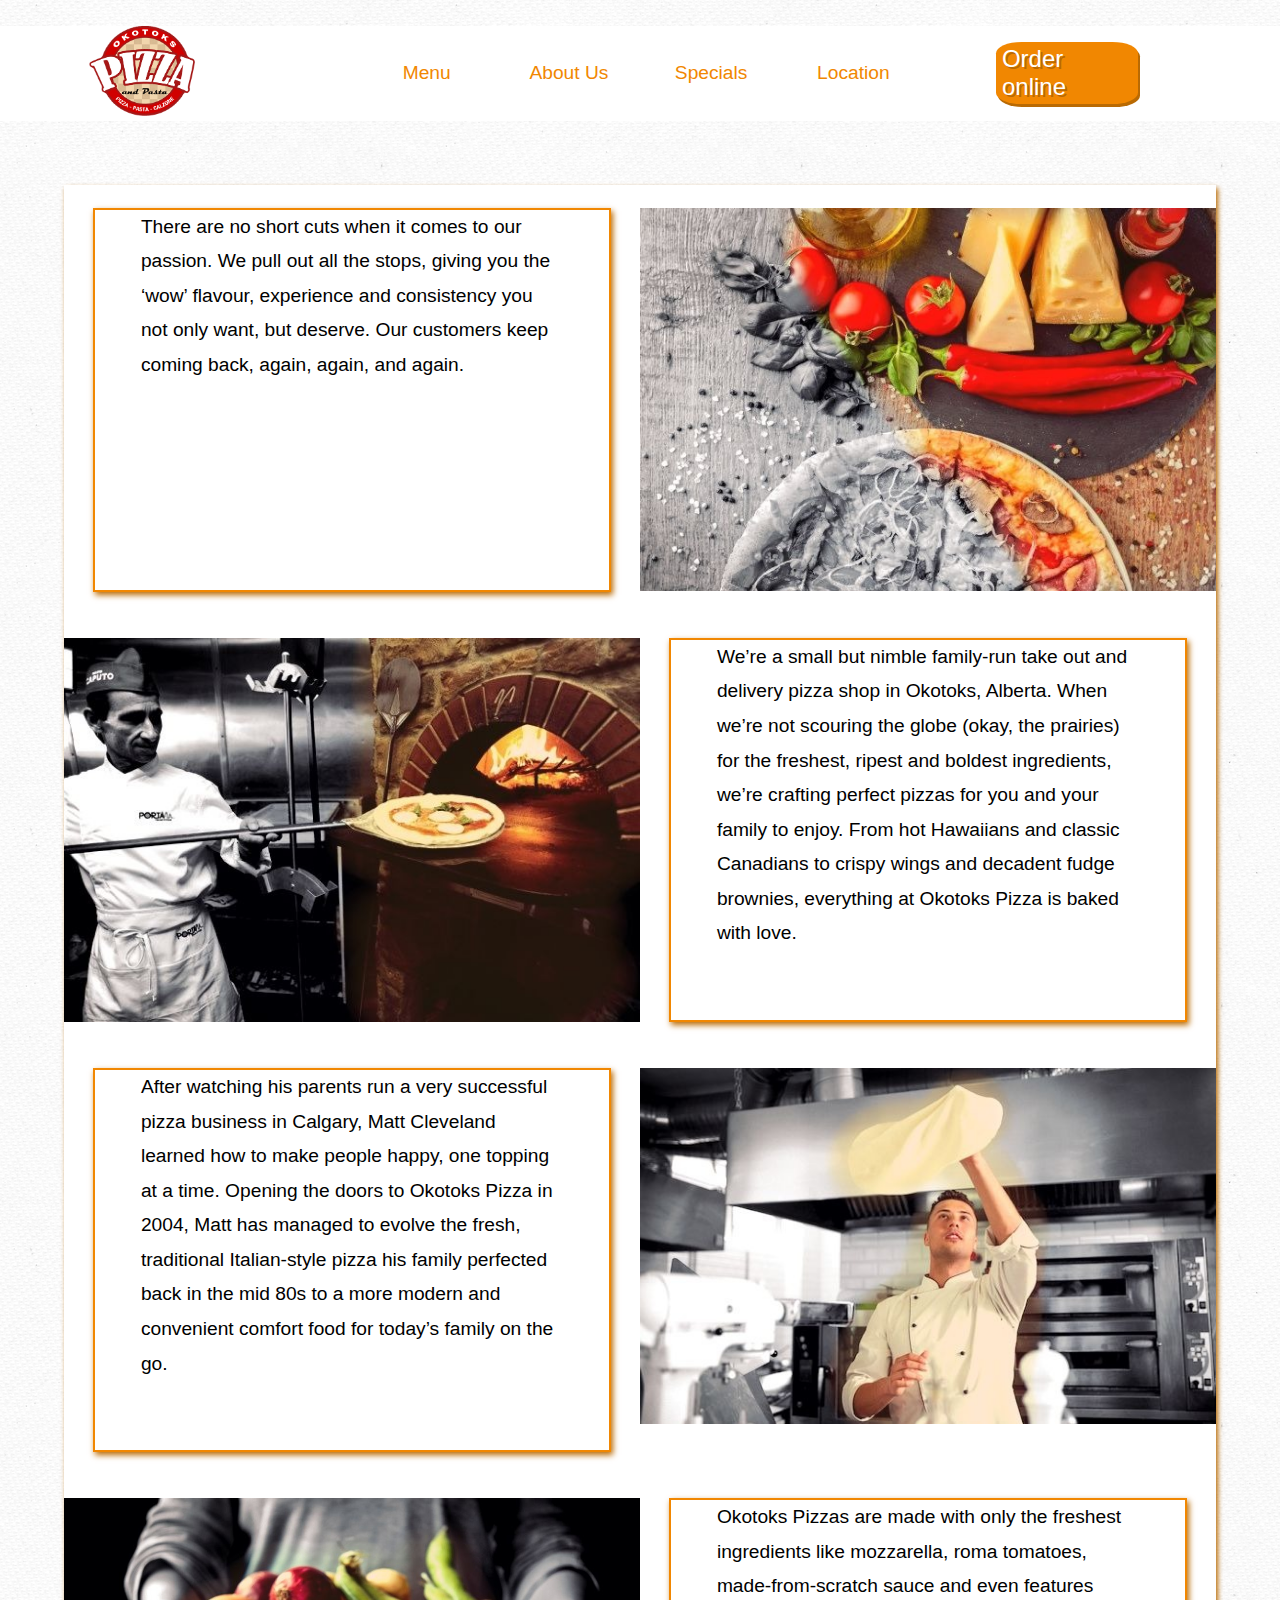
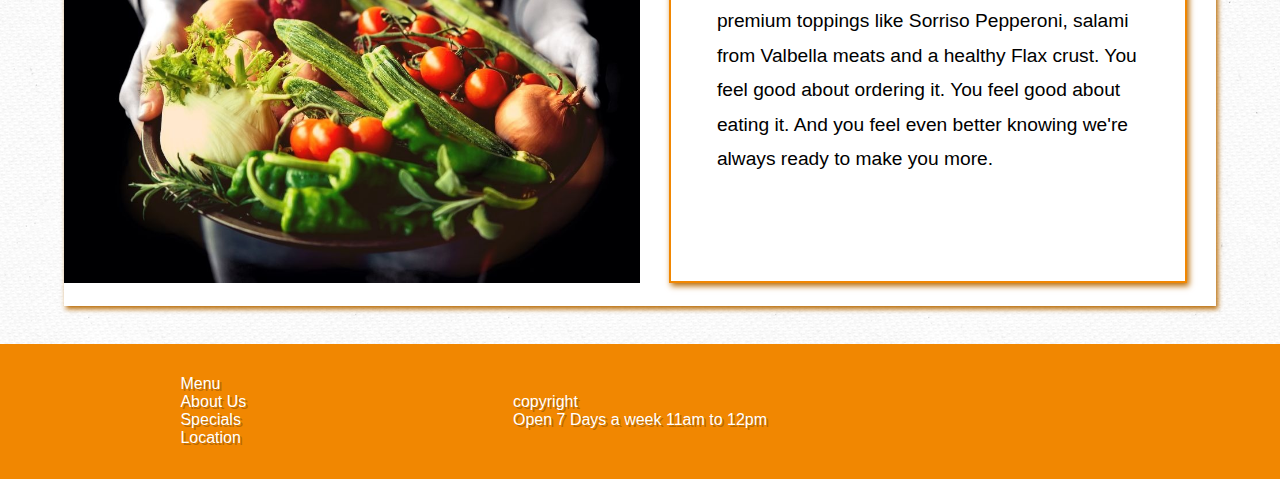
<file: pages/aboutus.html>
<!DOCTYPE html>
<html lang="en">

<head>
    <meta charset="UTF-8">
    <meta name="viewport" content="width=device-width, initial-scale=1.0">
    <title>All you Beautiful People, Welcome to Okotoks Pizza!</title>
    <meta name="title" content="All you Beautiful People, Welcome to Okotoks Pizza!">
    <meta name="description"
        content="Okotoks Pizza has been serving the Okotoks community since 2004. We offer the best pizza at a cheap price and we welcome all families to dine in!">

    <!-- Open Graph / Facebook -->
    <meta property="og:type" content="website">
    <meta property="og:url" content="https://metatags.io/">
    <meta property="og:title" content="All you Beautiful People, Welcome to Okotoks Pizza!">
    <meta property="og:description"
        content="Okotoks Pizza has been serving the Okotoks community since 2004. We offer the best pizza at a cheap price and we welcome all families to dine in!">
    <meta property="og:image"
        content="https://metatags.io/assets/meta-tags-16a33a6a8531e519cc0936fbba0ad904e52d35f34a46c97a2c9f6f7dd7d336f2.png">

    <!-- Twitter -->
    <meta property="twitter:card" content="summary_large_image">
    <meta property="twitter:url" content="https://metatags.io/">
    <meta property="twitter:title" content="All you Beautiful People, Welcome to Okotoks Pizza!">
    <meta property="twitter:description"
        content="Okotoks Pizza has been serving the Okotoks community since 2004. We offer the best pizza at a cheap price and we welcome all families to dine in!">
    <meta property="twitter:image"
        content="https://metatags.io/assets/meta-tags-16a33a6a8531e519cc0936fbba0ad904e52d35f34a46c97a2c9f6f7dd7d336f2.png">
    <meta name="robots" content="index, follow">
    <link rel="stylesheet" href="https://cdnjs.cloudflare.com/ajax/libs/font-awesome/5.14.0/css/all.min.css"
        integrity="sha512-1PKOgIY59xJ8Co8+NE6FZ+LOAZKjy+KY8iq0G4B3CyeY6wYHN3yt9PW0XpSriVlkMXe40PTKnXrLnZ9+fkDaog=="
        crossorigin="anonymous" />
    <link rel="stylesheet" href="aboutus.css">
</head>

<body id="grid-container">
    <div id="mobile-header">
        <a href="../index.html">
            <img id="OkotoksLogo" src="okotoks-pizza-logo.png" alt="Okotoks Pizza Logo">
        </a>
        <span></span>
        <a id="Order-online" href="#">Order online</a>
        <div id="mobile-hamburger-menu">
            <input type="checkbox" name="mobile-menu-checkbox" id="mobile-menu-checkbox">
            <div id="mobile-hamburger-container">
                <span id="mobile-line1" class="mobile-hamburger-line"></span>
                <span id="mobile-line2" class="mobile-hamburger-line"></span>
                <span id="mobile-line3" class="mobile-hamburger-line"></span>
            </div>
            <div id="mobile-header-menu">
                <a href="menu.html">Menu</a>
                <a href="aboutus.html">About Us</a>
                <a href="../index.html">Specials</a>
                <a href="location.html">Location</a>
                <a href="tel:+587-777-777">Call Now</a>
            </div>
        </div>
    </div>
    <div id="desktop-header">
        <a href="../index.html">
            <img id="OkotoksLogo" src="okotoks-pizza-logo.png" alt="Okotoks Pizza Logo">
        </a>
        <span></span>
        <a href="menu.html">Menu</a>
        <a href="aboutus.html">About Us</a>
        <a href="../index.html">Specials</a>
        <a href="location.html">Location</a>
        <span></span>
        <a id="Order-online" href="#">Order online</a>
        <a href="#">
            <i class="fas fa-shopping-cart"></i>
        </a>
    </div>
    <div id="menu-banner">

    </div>

    <div class="about-us">
        <p>
            There are no short cuts when it comes to our passion. We pull out all the stops, giving you the ‘wow’
            flavour, experience and consistency you not only want, but deserve. Our customers keep coming back, again,
            again, and again.
        </p>
        <img src="pizzapictures/italianingredients.jpg" alt="Italian Ingredients">
        
        <img src="pizzapictures/italianchef1.jpg" alt="Italian Chef">
        <p>
            We’re a small but nimble family-run take out and delivery pizza shop in Okotoks, Alberta. When we’re not
            scouring the globe (okay, the prairies) for the freshest, ripest and boldest ingredients, we’re crafting
            perfect pizzas for you and your family to enjoy. From hot Hawaiians and classic Canadians to crispy wings
            and decadent fudge brownies, everything at Okotoks Pizza is baked with love.
        </p>
        <p>
            After watching his parents run a very successful pizza business in Calgary, Matt Cleveland learned how to
            make people happy, one topping at a time. Opening the doors to Okotoks Pizza in 2004, Matt has managed to
            evolve the fresh, traditional Italian-style pizza his family perfected back in the mid 80s to a more modern
            and convenient comfort food for today’s family on the go.
        </p>
        <img src="pizzapictures/pizzatoss1.jpg" alt="Pizza Toss">
        
        <img src="pizzapictures/freshingredients1.jpg" alt="Fresh Ingredients">
        <p>
            Okotoks Pizzas are made with only the freshest ingredients like mozzarella, roma tomatoes, made-from-scratch
            sauce and even features premium toppings like Sorriso Pepperoni, salami from Valbella meats and a healthy
            Flax crust. You feel good about ordering it. You feel good about eating it. And you feel even better knowing
            we're always ready to make you more.
        </p>


    </div>

    <div id="footer">
        <div id="links">
            <a href="menu.html">Menu</a>
            <a href="aboutus.html">About Us</a>
            <a href="../index.html">Specials</a>
            <a href="location.html">Location</a>
        </div>
        <div id="copyright">
            <a href="#">copyright</a>
            <a href="#">Open 7 Days a week 11am to 12pm</a>
        </div>
        <div id="social-media">
            <a href="#">
                <i class="fab fa-instagram"></i>
            </a>
            <a href="#">
                <i class="fab fa-facebook-square"></i>
            </a>
            <a href="#">
                <i class="fab fa-twitter-square"></i>
            </a>
            <a href="#">
                <i class="fas fa-envelope-square"></i>
            </a>
        </div>
    </div>

    </div>



</body>

</html>
</file>
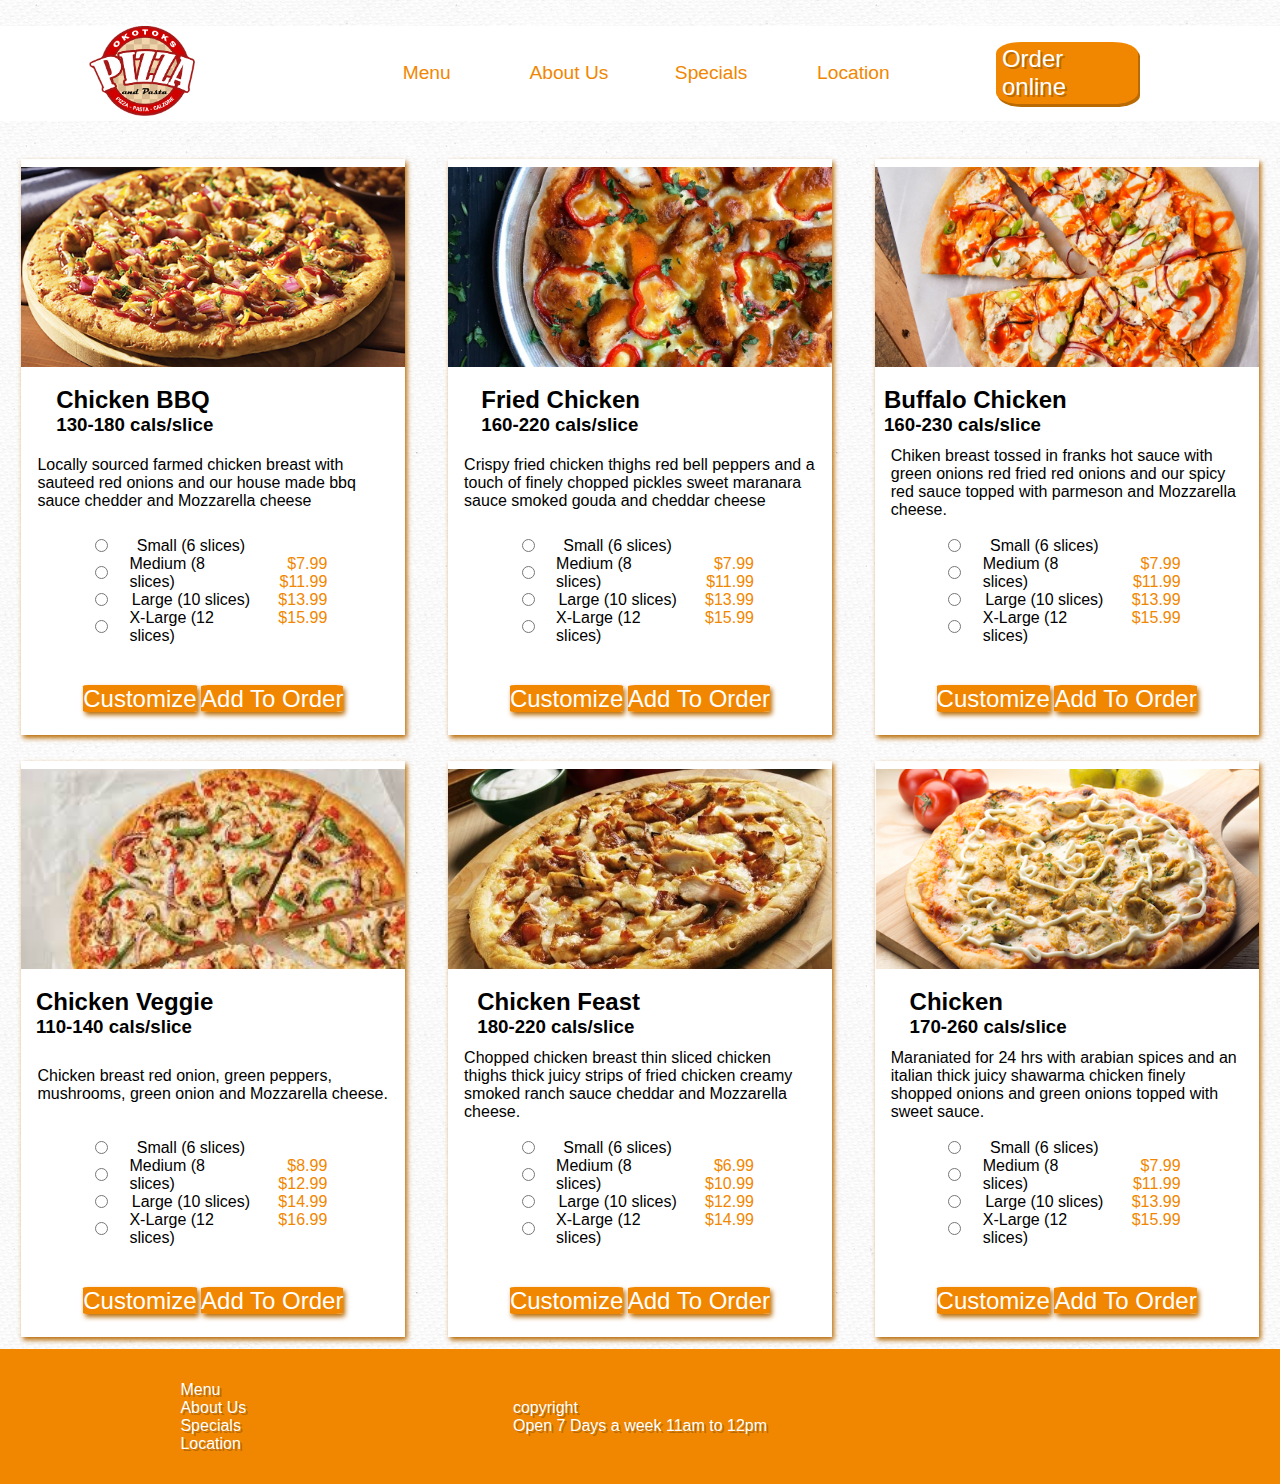
<file: pages/chickenmenu.html>
<!DOCTYPE html>
<html lang="en">

<head>
    <meta charset="UTF-8">
    <meta name="viewport" content="width=device-width, initial-scale=1.0">
    <title>All you Beautiful People, Welcome to Okotoks Pizza!</title>
    <meta name="title" content="All you Beautiful People, Welcome to Okotoks Pizza!">
    <meta name="description"
        content="Okotoks Pizza has been serving the Okotoks community since 2004. We offer the best pizza at a cheap price and we welcome all families to dine in!">

    <!-- Open Graph / Facebook -->
    <meta property="og:type" content="website">
    <meta property="og:url" content="https://metatags.io/">
    <meta property="og:title" content="All you Beautiful People, Welcome to Okotoks Pizza!">
    <meta property="og:description"
        content="Okotoks Pizza has been serving the Okotoks community since 2004. We offer the best pizza at a cheap price and we welcome all families to dine in!">
    <meta property="og:image"
        content="https://metatags.io/assets/meta-tags-16a33a6a8531e519cc0936fbba0ad904e52d35f34a46c97a2c9f6f7dd7d336f2.png">

    <!-- Twitter -->
    <meta property="twitter:card" content="summary_large_image">
    <meta property="twitter:url" content="https://metatags.io/">
    <meta property="twitter:title" content="All you Beautiful People, Welcome to Okotoks Pizza!">
    <meta property="twitter:description"
        content="Okotoks Pizza has been serving the Okotoks community since 2004. We offer the best pizza at a cheap price and we welcome all families to dine in!">
    <meta property="twitter:image"
        content="https://metatags.io/assets/meta-tags-16a33a6a8531e519cc0936fbba0ad904e52d35f34a46c97a2c9f6f7dd7d336f2.png">
    <meta name="robots" content="index, follow">
    <link rel="stylesheet" href="https://cdnjs.cloudflare.com/ajax/libs/font-awesome/5.14.0/css/all.min.css"
        integrity="sha512-1PKOgIY59xJ8Co8+NE6FZ+LOAZKjy+KY8iq0G4B3CyeY6wYHN3yt9PW0XpSriVlkMXe40PTKnXrLnZ9+fkDaog=="
        crossorigin="anonymous" />
    <link rel="stylesheet" href="meatzamenu.css">
</head>

<body id="grid-container">
    <div id="mobile-header">
        <a href="../index.html">
            <img id="OkotoksLogo" src="okotoks-pizza-logo.png" alt="Okotoks Pizza Logo">
        </a>
        <span></span>
        <a id="Order-online" href="#">Order online</a>
        <div id="mobile-hamburger-menu">
            <input type="checkbox" name="mobile-menu-checkbox" id="mobile-menu-checkbox">
            <div id="mobile-hamburger-container">
                <span id="mobile-line1" class="mobile-hamburger-line"></span>
                <span id="mobile-line2" class="mobile-hamburger-line"></span>
                <span id="mobile-line3" class="mobile-hamburger-line"></span>
            </div>
            <div id="mobile-header-menu">
                <a href="menu.html">Menu</a>
                <a href="aboutus.html">About Us</a>
                <a href="../index.html">Specials</a>
                <a href="location.html">Location</a>
                <a href="tel:+587-777-777">Call Now</a>
            </div>
        </div>
    </div>
    <div id="desktop-header">
        <a href="../index.html">
            <img id="OkotoksLogo" src="okotoks-pizza-logo.png" alt="Okotoks Pizza Logo">
        </a>
        <span></span>
        <a href="menu.html">Menu</a>
        <a href="aboutus.html">About Us</a>
        <a href="../index.html">Specials</a>
        <a href="location.html">Location</a>
        
        <span></span>
        <a id="Order-online" href="#">Order online</a>
        <a href="#">
            <i class="fas fa-shopping-cart"></i>
        </a>
    </div>
    <div id="menu-banner">

    </div>
    <div id="meatza-menu">
        <div class="menu-container">

            <img src="pizzapictures/bbqchicken.jpg" alt="BBQ Chicken Pizza">
            <div id="card-data">
                <div id="pizzaname-calories">
                    <h2>Chicken BBQ</h2>
                    <h3>130-180 cals/slice</h3>
                </div>
                <div id="plusminus">
                    <a href="#">
                        <i class="fas fa-plus-square"></i>
                    </a>
                    <a href="#">
                        <i class="fas fa-minus-square"></i>
                    </a>
                </div>
            </div>
            <p>
                Locally sourced farmed chicken breast with sauteed red onions and our house made bbq sauce chedder and Mozzarella cheese
            </p>
            <div id="menu-button-price">
                <div id="menu-radio">
                    <div class="radio-grid">
                        <input type="radio" value="Small (6 slices)" name="pizza-options">
                        <p> Small (6 slices)</p>
                    </div>

                    <div class="radio-grid">
                        <input type="radio" value="Medium (8 slices)" name="pizza-options">
                        <p> Medium (8 slices)</p>
                    </div>

                    <div class="radio-grid">
                        <input type="radio" value="Large (10 slices)" name="pizza-options">
                        <p> Large (10 slices)</p>
                    </div>

                    <div class="radio-grid">
                        <input type="radio" value="X-Large (12 slices)" name="pizza-options">
                        <p>X-Large (12 slices)</p>
                    </div>
                </div>
                <div class="pizza-prices">
                    <a href="#">$7.99</a>
                    <a href="#">$11.99</a>
                    <a href="#">$13.99</a>
                    <a href="#">$15.99</a>
                </div>
            </div>
            <div id="customize-addtoorder">
                <a href="#">Customize</a>
                <a href="#">Add To Order</a>
            </div>

        </div>

        <div class="menu-container">

            <img src="pizzapictures/friedchicken.jpg" alt="Fried Chicken Pizza">
            <div id="card-data">
                <div id="pizzaname-calories">
                    <h2>Fried Chicken</h2>
                    <h3>160-220 cals/slice</h3>
                </div>
                <div id="plusminus">
                    <a href="#">
                        <i class="fas fa-plus-square"></i>
                    </a>
                    <a href="#">
                        <i class="fas fa-minus-square"></i>
                    </a>
                </div>
            </div>
            <p>
                Crispy fried chicken thighs red bell peppers and a touch of finely chopped pickles sweet maranara sauce smoked gouda and cheddar cheese 
            </p>
            <div id="menu-button-price">
                <div id="menu-radio">
                    <div class="radio-grid">
                        <input type="radio" value="Small (6 slices)" name="pizza-options">
                        <p> Small (6 slices)</p>
                    </div>

                    <div class="radio-grid">
                        <input type="radio" value="Medium (8 slices)" name="pizza-options">
                        <p> Medium (8 slices)</p>
                    </div>

                    <div class="radio-grid">
                        <input type="radio" value="Large (10 slices)" name="pizza-options">
                        <p> Large (10 slices)</p>
                    </div>

                    <div class="radio-grid">
                        <input type="radio" value="X-Large (12 slices)" name="pizza-options">
                        <p>X-Large (12 slices)</p>
                    </div>
                </div>
                <div class="pizza-prices">
                    <a href="#">$7.99</a>
                    <a href="#">$11.99</a>
                    <a href="#">$13.99</a>
                    <a href="#">$15.99</a>
                </div>
            </div>
            <div id="customize-addtoorder">
                <a href="#">Customize</a>
                <a href="#">Add To Order</a>
            </div>

        </div>
        <div class="menu-container">

            <img src="pizzapictures/buffalochicken.jpg" alt="Buffalo Chicken Pizza">
            <div id="card-data">
                <div id="pizzaname-calories">
                    <h2>Buffalo Chicken</h2>
                    <h3>160-230 cals/slice</h3>
                </div>
                <div id="plusminus">
                    <a href="#">
                        <i class="fas fa-plus-square"></i>
                    </a>
                    <a href="#">
                        <i class="fas fa-minus-square"></i>
                    </a>
                </div>
            </div>
            <p>
                Chiken breast tossed in franks hot sauce with green onions red fried red onions and our spicy red sauce
                topped with parmeson and Mozzarella cheese.
            </p>
            <div id="menu-button-price">
                <div id="menu-radio">
                    <div class="radio-grid">
                        <input type="radio" value="Small (6 slices)" name="pizza-options">
                        <p> Small (6 slices)</p>
                    </div>

                    <div class="radio-grid">
                        <input type="radio" value="Medium (8 slices)" name="pizza-options">
                        <p> Medium (8 slices)</p>
                    </div>

                    <div class="radio-grid">
                        <input type="radio" value="Large (10 slices)" name="pizza-options">
                        <p> Large (10 slices)</p>
                    </div>

                    <div class="radio-grid">
                        <input type="radio" value="X-Large (12 slices)" name="pizza-options">
                        <p>X-Large (12 slices)</p>
                    </div>
                </div>
                <div class="pizza-prices">
                    <a href="#">$7.99</a>
                    <a href="#">$11.99</a>
                    <a href="#">$13.99</a>
                    <a href="#">$15.99</a>
                </div>
            </div>
            <div id="customize-addtoorder">
                <a href="#">Customize</a>
                <a href="#">Add To Order</a>
            </div>

        </div>
        <div class="menu-container">

            <img src="pizzapictures/chickenveggie.jpeg" alt="Chicken Veggie Pizza">
            <div id="card-data">
                <div id="pizzaname-calories">
                    <h2>Chicken Veggie</h2>
                    <h3>110-140 cals/slice</h3>
                </div>
                <div id="plusminus">
                    <a href="#">
                        <i class="fas fa-plus-square"></i>
                    </a>
                    <a href="#">
                        <i class="fas fa-minus-square"></i>
                    </a>
                </div>
            </div>
            <p>
                Chicken breast red onion, green peppers, mushrooms, green onion and Mozzarella cheese.
            </p>
            <div id="menu-button-price">
                <div id="menu-radio">
                    <div class="radio-grid">
                        <input type="radio" value="Small (6 slices)" name="pizza-options">
                        <p> Small (6 slices)</p>
                    </div>

                    <div class="radio-grid">
                        <input type="radio" value="Medium (8 slices)" name="pizza-options">
                        <p> Medium (8 slices)</p>
                    </div>

                    <div class="radio-grid">
                        <input type="radio" value="Large (10 slices)" name="pizza-options">
                        <p> Large (10 slices)</p>
                    </div>

                    <div class="radio-grid">
                        <input type="radio" value="X-Large (12 slices)" name="pizza-options">
                        <p>X-Large (12 slices)</p>
                    </div>
                </div>
                <div class="pizza-prices">
                    <a href="#">$8.99</a>
                    <a href="#">$12.99</a>
                    <a href="#">$14.99</a>
                    <a href="#">$16.99</a>
                </div>
            </div>
            <div id="customize-addtoorder">
                <a href="#">Customize</a>
                <a href="#">Add To Order</a>
            </div>

        </div>
        <div class="menu-container">

            <img src="pizzapictures/allchicken.jpg" alt="Chicken Feast">
            <div id="card-data">
                <div id="pizzaname-calories">
                    <h2>Chicken Feast</h2>
                    <h3>180-220 cals/slice</h3>
                </div>
                <div id="plusminus">
                    <a href="#">
                        <i class="fas fa-plus-square"></i>
                    </a>
                    <a href="#">
                        <i class="fas fa-minus-square"></i>
                    </a>
                </div>
            </div>
            <p>
                Chopped chicken breast thin sliced chicken thighs thick juicy strips of fried chicken creamy smoked ranch sauce
                cheddar and Mozzarella cheese.
            </p>
            <div id="menu-button-price">
                <div id="menu-radio">
                    <div class="radio-grid">
                        <input type="radio" value="Small (6 slices)" name="pizza-options">
                        <p> Small (6 slices)</p>
                    </div>

                    <div class="radio-grid">
                        <input type="radio" value="Medium (8 slices)" name="pizza-options">
                        <p> Medium (8 slices)</p>
                    </div>

                    <div class="radio-grid">
                        <input type="radio" value="Large (10 slices)" name="pizza-options">
                        <p> Large (10 slices)</p>
                    </div>

                    <div class="radio-grid">
                        <input type="radio" value="X-Large (12 slices)" name="pizza-options">
                        <p>X-Large (12 slices)</p>
                    </div>
                </div>
                <div class="pizza-prices">
                    <a href="#">$6.99</a>
                    <a href="#">$10.99</a>
                    <a href="#">$12.99</a>
                    <a href="#">$14.99</a>
                </div>
            </div>
            <div id="customize-addtoorder">
                <a href="#">Customize</a>
                <a href="#">Add To Order</a>
            </div>

        </div>

        <div class="menu-container">

            <img src="pizzapictures/chickenshawarma.png" alt="Chicken Shawarma Pizza">
            <div id="card-data">
                <div id="pizzaname-calories">
                    <h2>Chicken</h2>
                    <h3>170-260 cals/slice</h3>
                </div>
                <div id="plusminus">
                    <a href="#">
                        <i class="fas fa-plus-square"></i>
                    </a>
                    <a href="#">
                        <i class="fas fa-minus-square"></i>
                    </a>
                </div>
            </div>
            <p>
               Maraniated for 24 hrs with arabian spices and an italian thick juicy shawarma chicken finely
               shopped onions and green onions topped with sweet sauce.
            </p>
            <div id="menu-button-price">
                <div id="menu-radio">
                    <div class="radio-grid">
                        <input type="radio" value="Small (6 slices)" name="pizza-options">
                        <p> Small (6 slices)</p>
                    </div>

                    <div class="radio-grid">
                        <input type="radio" value="Medium (8 slices)" name="pizza-options">
                        <p> Medium (8 slices)</p>
                    </div>

                    <div class="radio-grid">
                        <input type="radio" value="Large (10 slices)" name="pizza-options">
                        <p> Large (10 slices)</p>
                    </div>

                    <div class="radio-grid">
                        <input type="radio" value="X-Large (12 slices)" name="pizza-options">
                        <p>X-Large (12 slices)</p>
                    </div>
                </div>
                <div class="pizza-prices">
                    <a href="#">$7.99</a>
                    <a href="#">$11.99</a>
                    <a href="#">$13.99</a>
                    <a href="#">$15.99</a>
                </div>
            </div>
            <div id="customize-addtoorder">
                <a href="#">Customize</a>
                <a href="#">Add To Order</a>
            </div>

        </div>

    </div>

        <div id="footer">
            <div id="links">
                <a href="menu.html">Menu</a>
                <a href="aboutus.html">About Us</a>
                <a href="../index.html">Specials</a>
                <a href="location.html">Location</a>
            </div>
            <div id="copyright">
                <a href="#">copyright</a>
                <a href="#">Open 7 Days a week 11am to 12pm</a>
            </div>
            <div id="social-media">
                <a href="#">
                    <i class="fab fa-instagram"></i>
                </a>
                <a href="#">
                    <i class="fab fa-facebook-square"></i>
                </a>
                <a href="#">
                    <i class="fab fa-twitter-square"></i>
                </a>
                <a href="#">
                    <i class="fas fa-envelope-square"></i>
                </a>
            </div>
        </div>



</body>

</html>
</file>
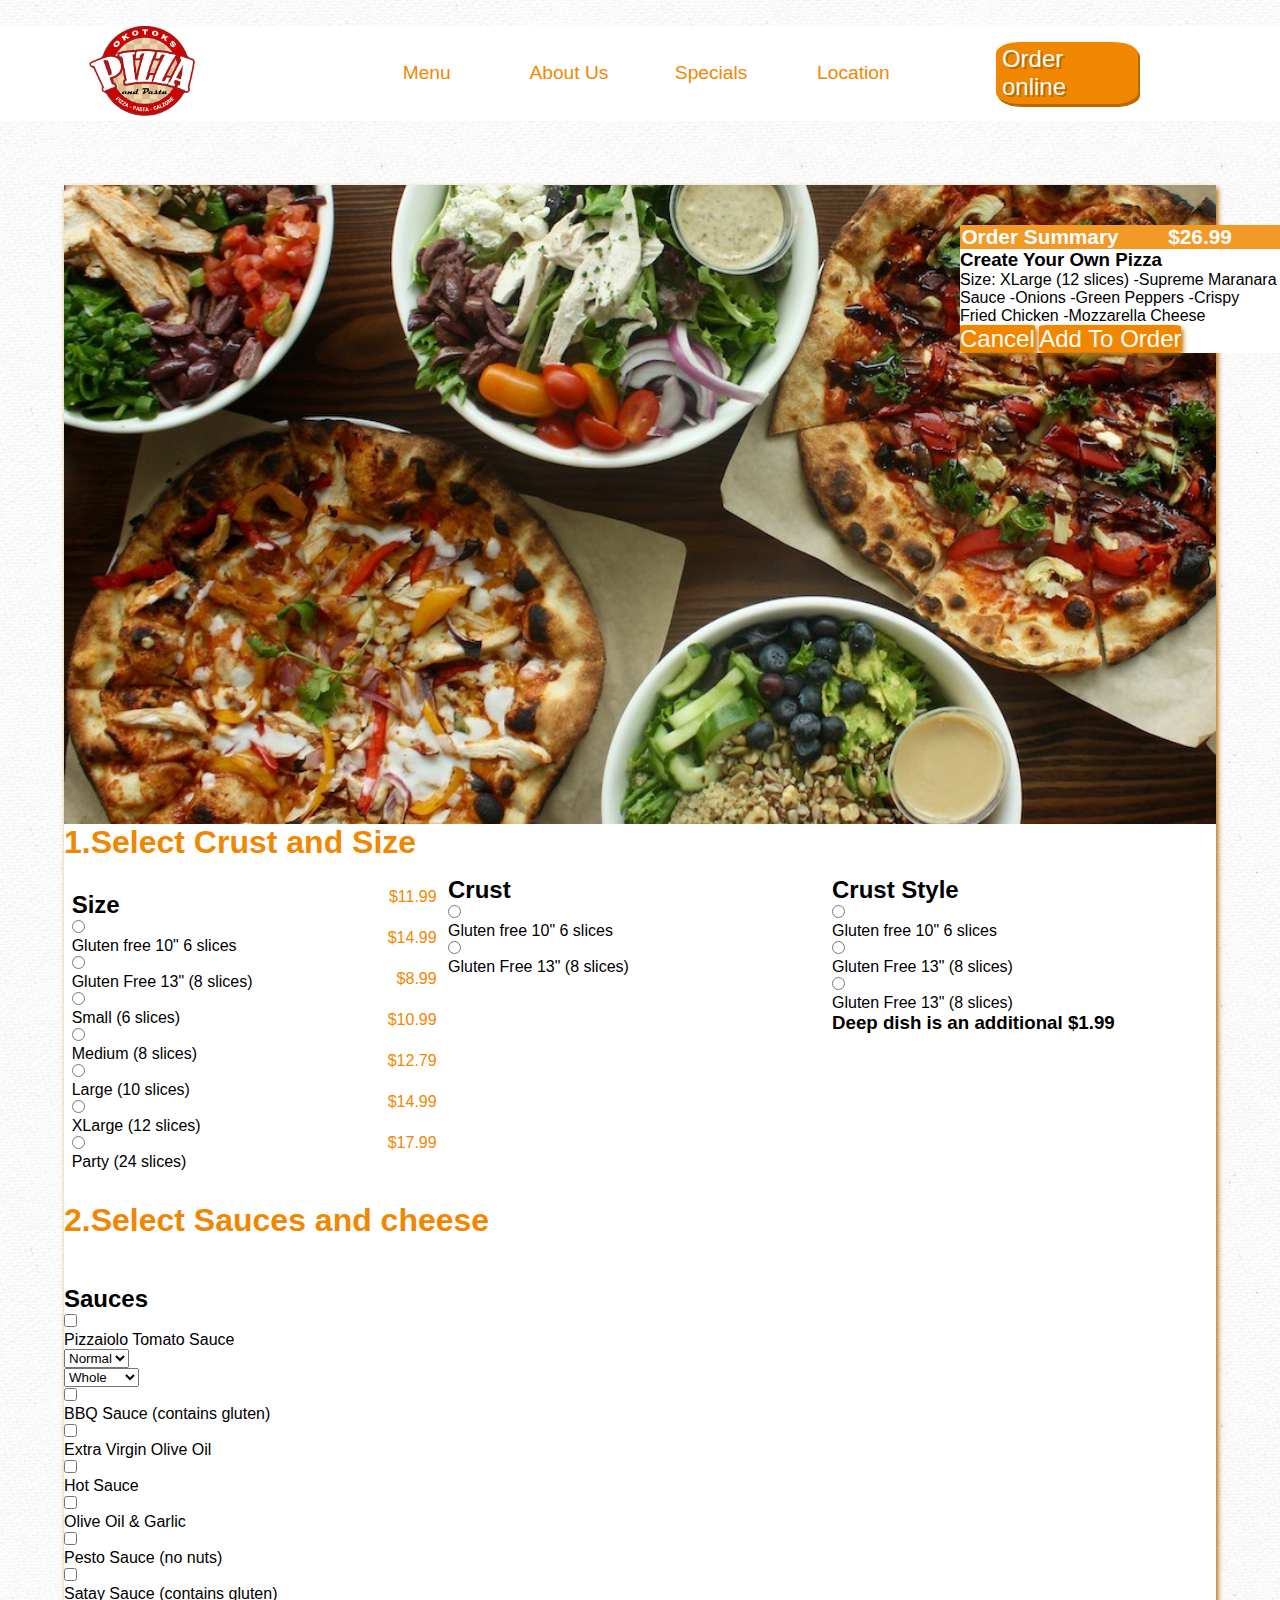
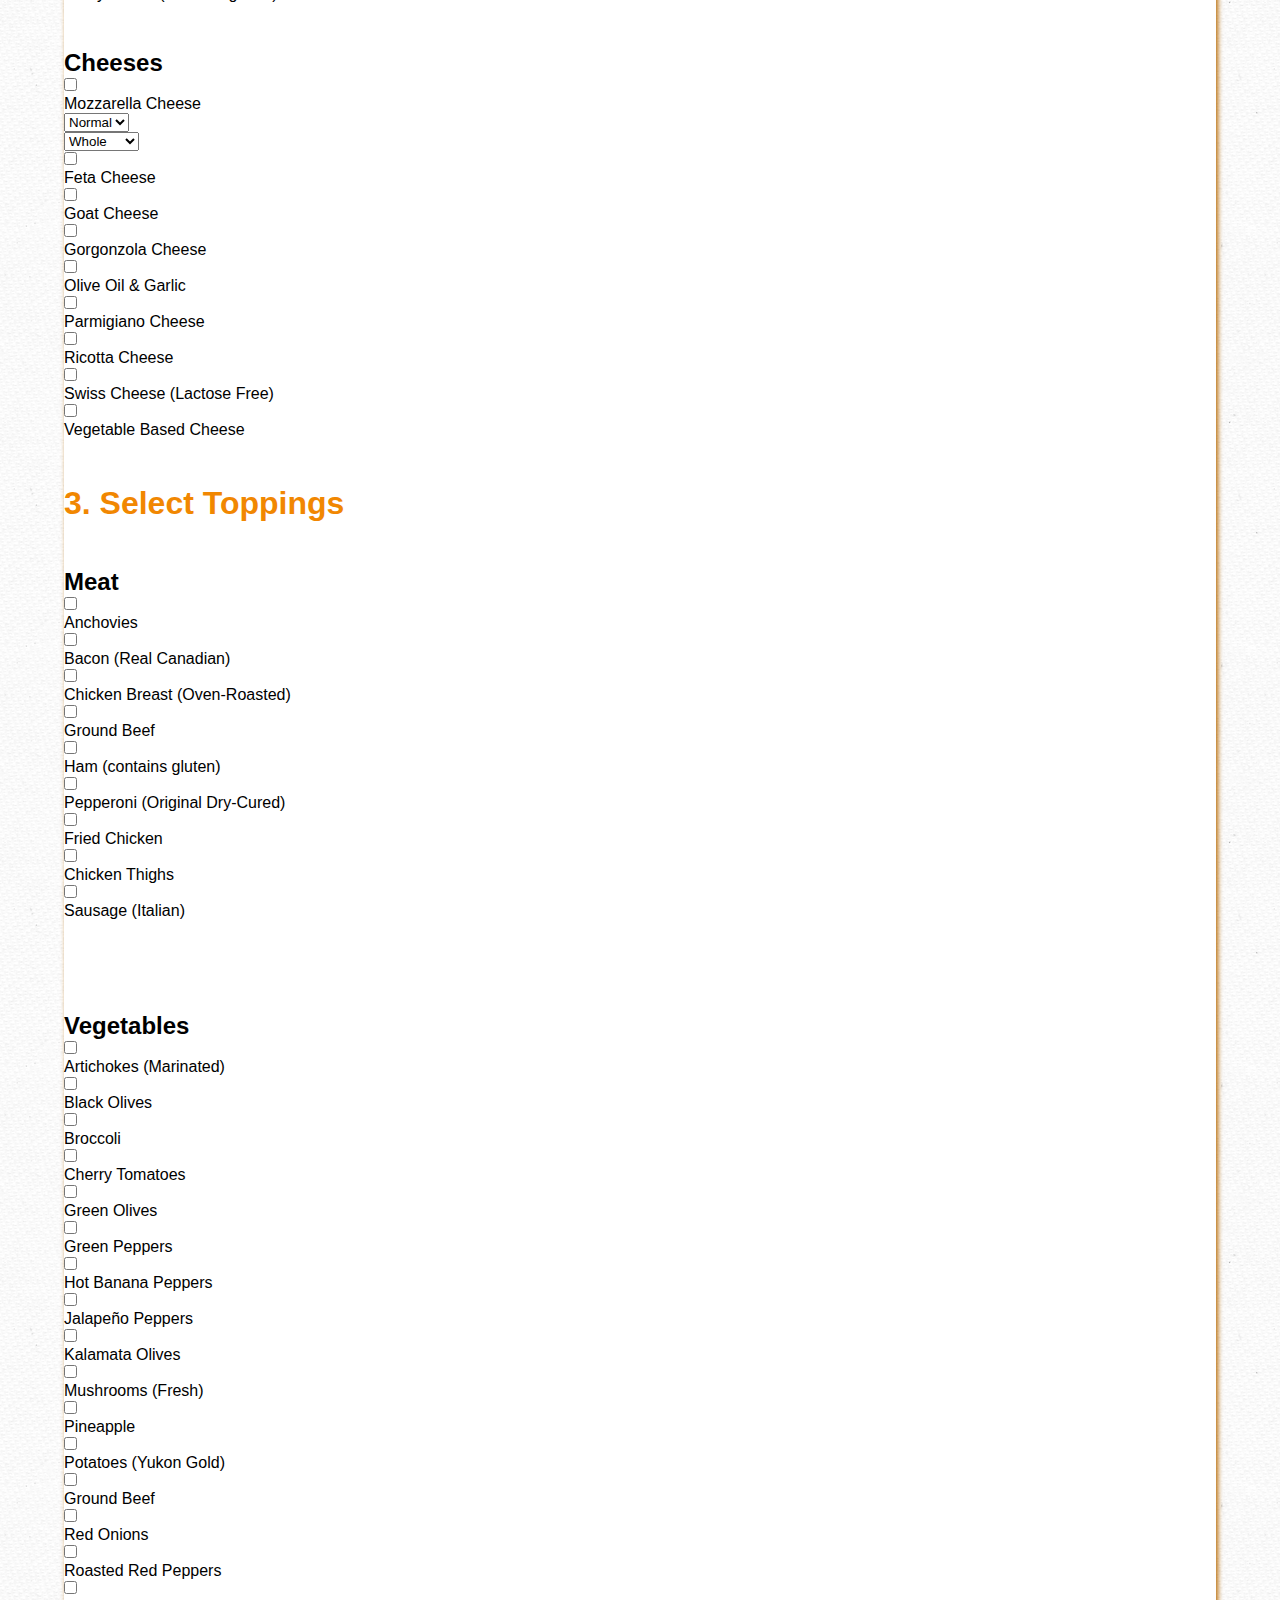
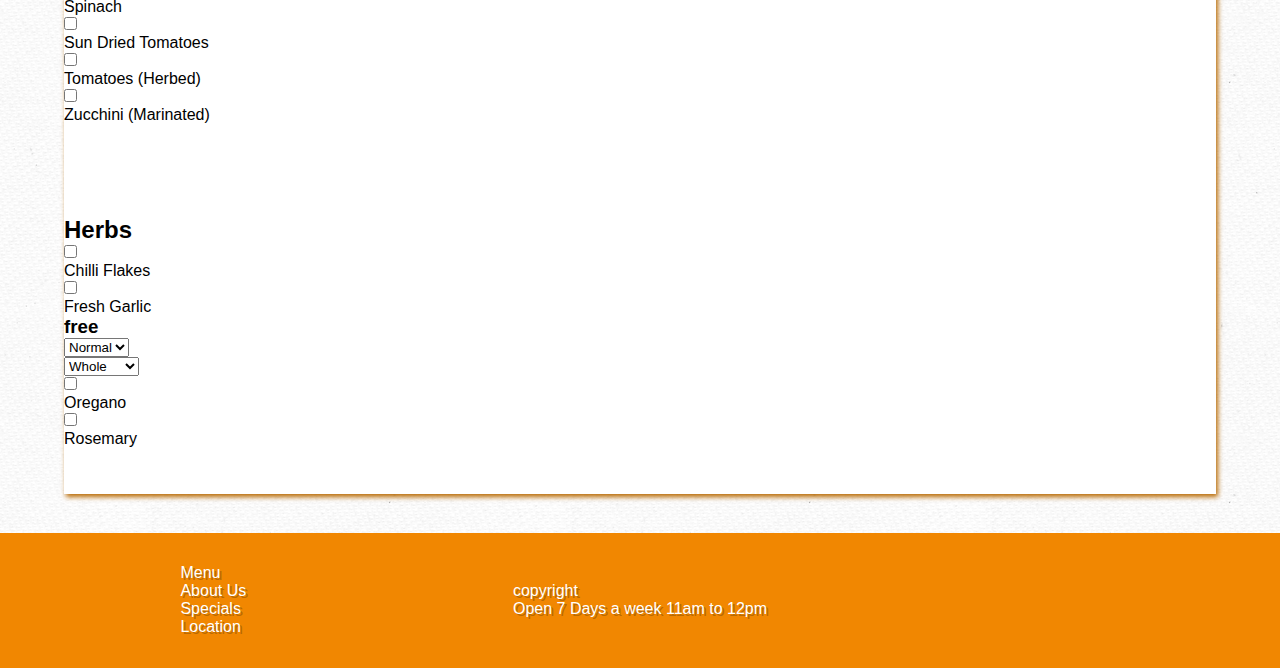
<file: pages/customize.html>
<!DOCTYPE html>
<html lang="en">

<head>
    <meta charset="UTF-8">
    <meta name="viewport" content="width=device-width, initial-scale=1.0">
    <title>All you Beautiful People, Welcome to Okotoks Pizza!</title>
    <meta name="title" content="All you Beautiful People, Welcome to Okotoks Pizza!">
    <meta name="description"
        content="Okotoks Pizza has been serving the Okotoks community since 2004. We offer the best pizza at a cheap price and we welcome all families to dine in!">

    <!-- Open Graph / Facebook -->
    <meta property="og:type" content="website">
    <meta property="og:url" content="https://metatags.io/">
    <meta property="og:title" content="All you Beautiful People, Welcome to Okotoks Pizza!">
    <meta property="og:description"
        content="Okotoks Pizza has been serving the Okotoks community since 2004. We offer the best pizza at a cheap price and we welcome all families to dine in!">
    <meta property="og:image"
        content="https://metatags.io/assets/meta-tags-16a33a6a8531e519cc0936fbba0ad904e52d35f34a46c97a2c9f6f7dd7d336f2.png">

    <!-- Twitter -->
    <meta property="twitter:card" content="summary_large_image">
    <meta property="twitter:url" content="https://metatags.io/">
    <meta property="twitter:title" content="All you Beautiful People, Welcome to Okotoks Pizza!">
    <meta property="twitter:description"
        content="Okotoks Pizza has been serving the Okotoks community since 2004. We offer the best pizza at a cheap price and we welcome all families to dine in!">
    <meta property="twitter:image"
        content="https://metatags.io/assets/meta-tags-16a33a6a8531e519cc0936fbba0ad904e52d35f34a46c97a2c9f6f7dd7d336f2.png">
    <meta name="robots" content="index, follow">
    <link rel="stylesheet" href="https://cdnjs.cloudflare.com/ajax/libs/font-awesome/5.14.0/css/all.min.css"
        integrity="sha512-1PKOgIY59xJ8Co8+NE6FZ+LOAZKjy+KY8iq0G4B3CyeY6wYHN3yt9PW0XpSriVlkMXe40PTKnXrLnZ9+fkDaog=="
        crossorigin="anonymous" />
    <link rel="stylesheet" href="customize.css">
</head>

<body id="grid-container">
    <div id="mobile-header">
        <a href="../index.html">
            <img id="OkotoksLogo" src="okotoks-pizza-logo.png" alt="Okotoks Pizza Logo">
        </a>
        <span></span>
        <a id="Order-online" href="#">Order online</a>
        <div id="mobile-hamburger-menu">
            <input type="checkbox" name="mobile-menu-checkbox" id="mobile-menu-checkbox">
            <div id="mobile-hamburger-container">
                <span id="mobile-line1" class="mobile-hamburger-line"></span>
                <span id="mobile-line2" class="mobile-hamburger-line"></span>
                <span id="mobile-line3" class="mobile-hamburger-line"></span>
            </div>
            <div id="mobile-header-menu">
                <a href="menu.html">Menu</a>
                <a href="aboutus.html">About Us</a>
                <a href="../index.html">Specials</a>
                <a href="location.html">Location</a>
                <a href="tel:+587-777-777">Call Now</a>
            </div>
        </div>
    </div>
    <div id="desktop-header">
        <a href="../index.html">
            <img id="OkotoksLogo" src="okotoks-pizza-logo.png" alt="Okotoks Pizza Logo">
        </a>
        <span></span>
        <a href="menu.html">Menu</a>
        <a href="aboutus.html">About Us</a>
        <a href="../index.html">Specials</a>
        <a href="location.html">Location</a>

        <span></span>
        <a id="Order-online" href="#">Order online</a>
        <a href="#">
            <i class="fas fa-shopping-cart"></i>
        </a>
    </div>
    <div id="menu-banner">

    </div>
    <div id="Customized-menu">
        <div class="menu-container">
            <img src="pizzapictures/custompizza.jpg" alt="Customized Pizza">
            <h1>1.Select Crust and Size</h1>
            <div id="Select-crust-and-size">
                <div id="menu-button-sizeandprice">
                    <div class="menu-grid">
                        <h2>Size</h2>
                        <div class="radio-grid">
                            <input type="radio" value="Gluten free 10 inch (6 slices)" name="pizza-options">
                            <p> Gluten free 10" 6 slices </p>
                        </div>

                        <div class="radio-grid">
                            <input type="radio" value="Gluten free 13 inch (8 slices)" name="pizza-options">
                            <p> Gluten Free 13" (8 slices)</p>
                        </div>

                        <div class="radio-grid">
                            <input type="radio" value="Small (6 slices)" name="pizza-options">
                            <p> Small (6 slices)</p>
                        </div>

                        <div class="radio-grid">
                            <input type="radio" value="Medium (8 slices)" name="pizza-options">
                            <p>Medium (8 slices)</p>
                        </div>
                        <div class="radio-grid">
                            <input type="radio" value="Large (10 slices)" name="pizza-options">
                            <p>Large (10 slices)</p>
                        </div>
                        <div class="radio-grid">
                            <input type="radio" value="XLarge (12 slices)" name="pizza-options">
                            <p>XLarge (12 slices)</p>
                        </div>
                        <div class="radio-grid">
                            <input type="radio" value="Party (24 slices)" name="pizza-options">
                            <p>Party (24 slices)</p>
                        </div>
                    </div>
                    <div class="pizza-prices">
                        <a href="#">$11.99</a>
                        <a href="#">$14.99</a>
                        <a href="#">$8.99</a>
                        <a href="#">$10.99</a>
                        <a href="#">$12.79</a>
                        <a href="#">$14.99</a>
                        <a href="#">$17.99</a>
                    </div>
                </div>
                <div id="Crust" class="menu-grid">
                    <div id="menu-radio">
                        <h2>Crust</h2>
                        <div class="radio-grid">
                            <input type="radio" value="Small (6 slices)" name="pizza-options">
                            <p> Gluten free 10" 6 slices </p>
                        </div>

                        <div class="radio-grid">
                            <input type="radio" value="Medium (8 slices)" name="pizza-options">
                            <p> Gluten Free 13" (8 slices)</p>
                        </div>
                    </div>
                </div>
                <div id="Crust-style" class="menu-grid">
                    <div id="menu-radio">
                        <h2>Crust Style</h2>
                        <div class="radio-grid">
                            <input type="radio" value="Small (6 slices)" name="pizza-options">
                            <p> Gluten free 10" 6 slices </p>
                        </div>

                        <div class="radio-grid">
                            <input type="radio" value="Medium (8 slices)" name="pizza-options">
                            <p> Gluten Free 13" (8 slices)</p>
                        </div>
                        <div class="radio-grid">
                            <input type="radio" value="Medium (8 slices)" name="pizza-options">
                            <p> Gluten Free 13" (8 slices)</p>
                        </div>
                        <h3>Deep dish is an additional $1.99</h3>
                    </div>
                </div>
            </div>
            <h1>2.Select Sauces and cheese</h1>
        <div id="Select-Sauces-and-cheese">
            <div id="sauces">
            <div class="menu-grid">
                <h2>Sauces</h2>
                <div class="checkboxes-grid">
                    <input type="checkbox" class="checkbox">
                    <p>Pizzaiolo Tomato Sauce</p>
                </div>
                <div>
                    <select name="amount" class="amountdropdown">
                        <option value="normal" class="dropdownoption">
                            Normal
                        </option>
                        <option value="light" class="dropdownoption">
                            light
                        </option>
                        <option value="extra" class="dropdownoption">
                            extra
                        </option>
                        <option value="double" class="dropdownoption">
                            double
                        </option>
                    </select>
                </div>
                <div>
                    <select name="amount" class="amountdropdown">
                        <option value="whole" class="dropdownoption">
                            Whole
                        </option>
                        <option value="light" class="dropdownoption">
                            Left Side
                        </option>
                        <option value="extra" class="dropdownoption">
                            Right
                        </option>
                    </select>
                </div>
                <div class="checkboxes-grid">
                    <input type="checkbox" class="checkbox">
                    <p>BBQ Sauce (contains gluten)</p>
                </div>
                <div class="checkboxes-grid">
                    <input type="checkbox" class="checkbox">
                    <p>Extra Virgin Olive Oil</p>
                </div>
                <div class="checkboxes-grid">
                    <input type="checkbox" class="checkbox">
                    <p>Hot Sauce</p>
                </div>
                <div class="checkboxes-grid">
                    <input type="checkbox" class="checkbox">
                    <p>Olive Oil & Garlic</p>
                </div>
                <div class="checkboxes-grid">
                    <input type="checkbox" class="checkbox">
                    <p>Pesto Sauce (no nuts)</p>
                </div>
                <div class="checkboxes-grid">
                    <input type="checkbox" class="checkbox">
                    <p>Satay Sauce (contains gluten)</p>
                </div>
            </div>
        </div>
            <div id="cheeses">
            <div class="menu-grid">
                <h2>Cheeses</h2>
                <div class="checkboxes-grid">
                    <input type="checkbox" class="checkbox">
                    <p>Mozzarella Cheese</p>
                </div>
                <div>
                    <select name="amount" class="amountdropdown">
                        <option value="normal" class="dropdownoption">
                            Normal
                        </option>
                        <option value="light" class="dropdownoption">
                            light
                        </option>
                        <option value="extra" class="dropdownoption">
                            extra
                        </option>
                        <option value="double" class="dropdownoption">
                            double
                        </option>
                    </select>
                </div>
                <div>
                    <select name="amount" class="amountdropdown">
                        <option value="whole" class="dropdownoption">
                            Whole
                        </option>
                        <option value="light" class="dropdownoption">
                            Left Side
                        </option>
                        <option value="extra" class="dropdownoption">
                            Right
                        </option>
                    </select>
                </div>
                <div class="checkboxes-grid">
                    <input type="checkbox" class="checkbox">
                    <p>Feta Cheese</p>
                </div>
                <div class="checkboxes-grid">
                    <input type="checkbox" class="checkbox">
                    <p>Goat Cheese</p>
                </div>
                <div class="checkboxes-grid">
                    <input type="checkbox" class="checkbox">
                    <p>Gorgonzola Cheese</p>
                </div>
                <div class="checkboxes-grid">
                    <input type="checkbox" class="checkbox">
                    <p>Olive Oil & Garlic</p>
                </div>
                <div class="checkboxes-grid">
                    <input type="checkbox" class="checkbox">
                    <p>Parmigiano Cheese</p>
                </div>
                <div class="checkboxes-grid">
                    <input type="checkbox" class="checkbox">
                    <p>Ricotta Cheese</p>
                </div>
                <div class="checkboxes-grid">
                    <input type="checkbox" class="checkbox">
                    <p>Swiss Cheese (Lactose Free)</p>
                </div>
                <div class="checkboxes-grid">
                    <input type="checkbox" class="checkbox">
                    <p>Vegetable Based Cheese</p>
                </div>
            </div>
        </div>
        </div>
      
            <h1>3. Select Toppings</h1>
            <div class="menu-grid">
                <h2>Meat</h2>
                <div class="checkboxes-grid">
                    <input type="checkbox" class="checkbox">
                    <p>Anchovies</p>
                </div>
                <div class="checkboxes-grid">
                    <input type="checkbox" class="checkbox">
                    <p>Bacon (Real Canadian)</p>
                </div>
                <div class="checkboxes-grid">
                    <input type="checkbox" class="checkbox">
                    <p>Chicken Breast (Oven-Roasted)</p>
                </div>
                <div class="checkboxes-grid">
                    <input type="checkbox" class="checkbox">
                    <p>Ground Beef</p>
                </div>
                <div class="checkboxes-grid">
                    <input type="checkbox" class="checkbox">
                    <p>Ham (contains gluten)</p>
                </div>
                <div class="checkboxes-grid">
                    <input type="checkbox" class="checkbox">
                    <p>Pepperoni (Original Dry-Cured)</p>
                </div>
                <div class="checkboxes-grid">
                    <input type="checkbox" class="checkbox">
                    <p>Fried Chicken</p>
                </div>
                <div class="checkboxes-grid">
                    <input type="checkbox" class="checkbox">
                    <p>Chicken Thighs</p>
                </div>
                <div class="checkboxes-grid">
                    <input type="checkbox" class="checkbox">
                    <p>Sausage (Italian)</p>
                </div>
            </div>
            <div class="menu-grid">
                <h2>Vegetables</h2>
                <div class="checkboxes-grid">
                    <input type="checkbox" class="checkbox">
                    <p>Artichokes (Marinated)</p>
                </div>
                <div class="checkboxes-grid">
                    <input type="checkbox" class="checkbox">
                    <p>Black Olives</p>
                </div>
                <div class="checkboxes-grid">
                    <input type="checkbox" class="checkbox">
                    <p>Broccoli</p>
                </div>
                <div class="checkboxes-grid">
                    <input type="checkbox" class="checkbox">
                    <p>Cherry Tomatoes</p>
                </div>
                <div class="checkboxes-grid">
                    <input type="checkbox" class="checkbox">
                    <p>Green Olives</p>
                </div>
                <div class="checkboxes-grid">
                    <input type="checkbox" class="checkbox">
                    <p>Green Peppers</p>
                </div>
                <div class="checkboxes-grid">
                    <input type="checkbox" class="checkbox">
                    <p>Hot Banana Peppers</p>
                </div>
                <div class="checkboxes-grid">
                    <input type="checkbox" class="checkbox">
                    <p>Jalapeño Peppers</p>
                </div>
                <div class="checkboxes-grid">
                    <input type="checkbox" class="checkbox">
                    <p>Kalamata Olives</p>
                </div>
                <div class="checkboxes-grid">
                    <input type="checkbox" class="checkbox">
                    <p>Mushrooms (Fresh)</p>
                </div>
                <div class="checkboxes-grid">
                    <input type="checkbox" class="checkbox">
                    <p>Pineapple</p>
                </div>
                <div class="checkboxes-grid">
                    <input type="checkbox" class="checkbox">
                    <p>Potatoes (Yukon Gold)</p>
                </div>
                <div class="checkboxes-grid">
                    <input type="checkbox" class="checkbox">
                    <p>Ground Beef</p>
                </div>
                <div class="checkboxes-grid">
                    <input type="checkbox" class="checkbox">
                    <p>Red Onions</p>
                </div>
                <div class="checkboxes-grid">
                    <input type="checkbox" class="checkbox">
                    <p>Roasted Red Peppers</p>
                </div>
                <div class="checkboxes-grid">
                    <input type="checkbox" class="checkbox">
                    <p>Spinach</p>
                </div>
                <div class="checkboxes-grid">
                    <input type="checkbox" class="checkbox">
                    <p>Sun Dried Tomatoes</p>
                </div>
                <div class="checkboxes-grid">
                    <input type="checkbox" class="checkbox">
                    <p>Tomatoes (Herbed)</p>
                </div>
                <div class="checkboxes-grid">
                    <input type="checkbox" class="checkbox">
                    <p>Zucchini (Marinated)</p>
                </div>
            </div>
            <div class="menu-grid">
                <h2>Herbs</h2>
                <div class="checkboxes-grid">
                    <input type="checkbox" class="checkbox">
                    <p>Chilli Flakes</p>
                </div>
                <div class="checkboxes-grid">
                    <input type="checkbox" class="checkbox">
                    <p>Fresh Garlic</p>
                </div>
                <h3>free</h3>
                <div>
                    <select name="amount" class="amountdropdown">
                        <option value="normal" class="dropdownoption">
                            Normal
                        </option>
                        <option value="light" class="dropdownoption">
                            light
                        </option>
                        <option value="extra" class="dropdownoption">
                            extra
                        </option>
                        <option value="double" class="dropdownoption">
                            double
                        </option>
                    </select>
                </div>
                <div>
                    <select name="amount" class="amountdropdown">
                        <option value="whole" class="dropdownoption">
                            Whole
                        </option>
                        <option value="light" class="dropdownoption">
                            Left Side
                        </option>
                        <option value="extra" class="dropdownoption">
                            Right
                        </option>
                    </select>
                </div>
                <div class="checkboxes-grid">
                    <input type="checkbox" class="checkbox">
                    <p>Oregano</p>
                </div>
                <div class="checkboxes-grid">
                    <input type="checkbox" class="checkbox">
                    <p>Rosemary</p>
                </div>
            </div>

            <div id="order-summary">
                <div id="total">
                    <p>Order Summary</p>
                    <p>$26.99</p>
                </div>
                <p>
                <h3>Create Your Own Pizza</h3>
                Size: XLarge (12 slices)
                -Supreme Maranara Sauce
                -Onions
                -Green Peppers
                -Crispy Fried Chicken
                -Mozzarella Cheese
                </p>
                <div id="plusminus">
                    <a href="#">
                        <i class="fas fa-plus-square"></i>
                    </a>
                    <a href="#">
                        <i class="fas fa-minus-square"></i>
                    </a>
                </div>
                <div id="customize-addtoorder">
                    <a href="#">Cancel</a>
                    <a href="#">Add To Order</a>
                </div>
            </div>


        </div>


        <div id="footer">
            <div id="links">
                <a href="menu.html">Menu</a>
                <a href="aboutus.html">About Us</a>
                <a href="../index.html">Specials</a>
                <a href="location.html">Location</a>
            </div>
            <div id="copyright">
                <a href="#">copyright</a>
                <a href="#">Open 7 Days a week 11am to 12pm</a>
            </div>
            <div id="social-media">
                <a href="#">
                    <i class="fab fa-instagram"></i>
                </a>
                <a href="#">
                    <i class="fab fa-facebook-square"></i>
                </a>
                <a href="#">
                    <i class="fab fa-twitter-square"></i>
                </a>
                <a href="#">
                    <i class="fas fa-envelope-square"></i>
                </a>
            </div>
        </div>

    </div>



</body>

</html>
</file>
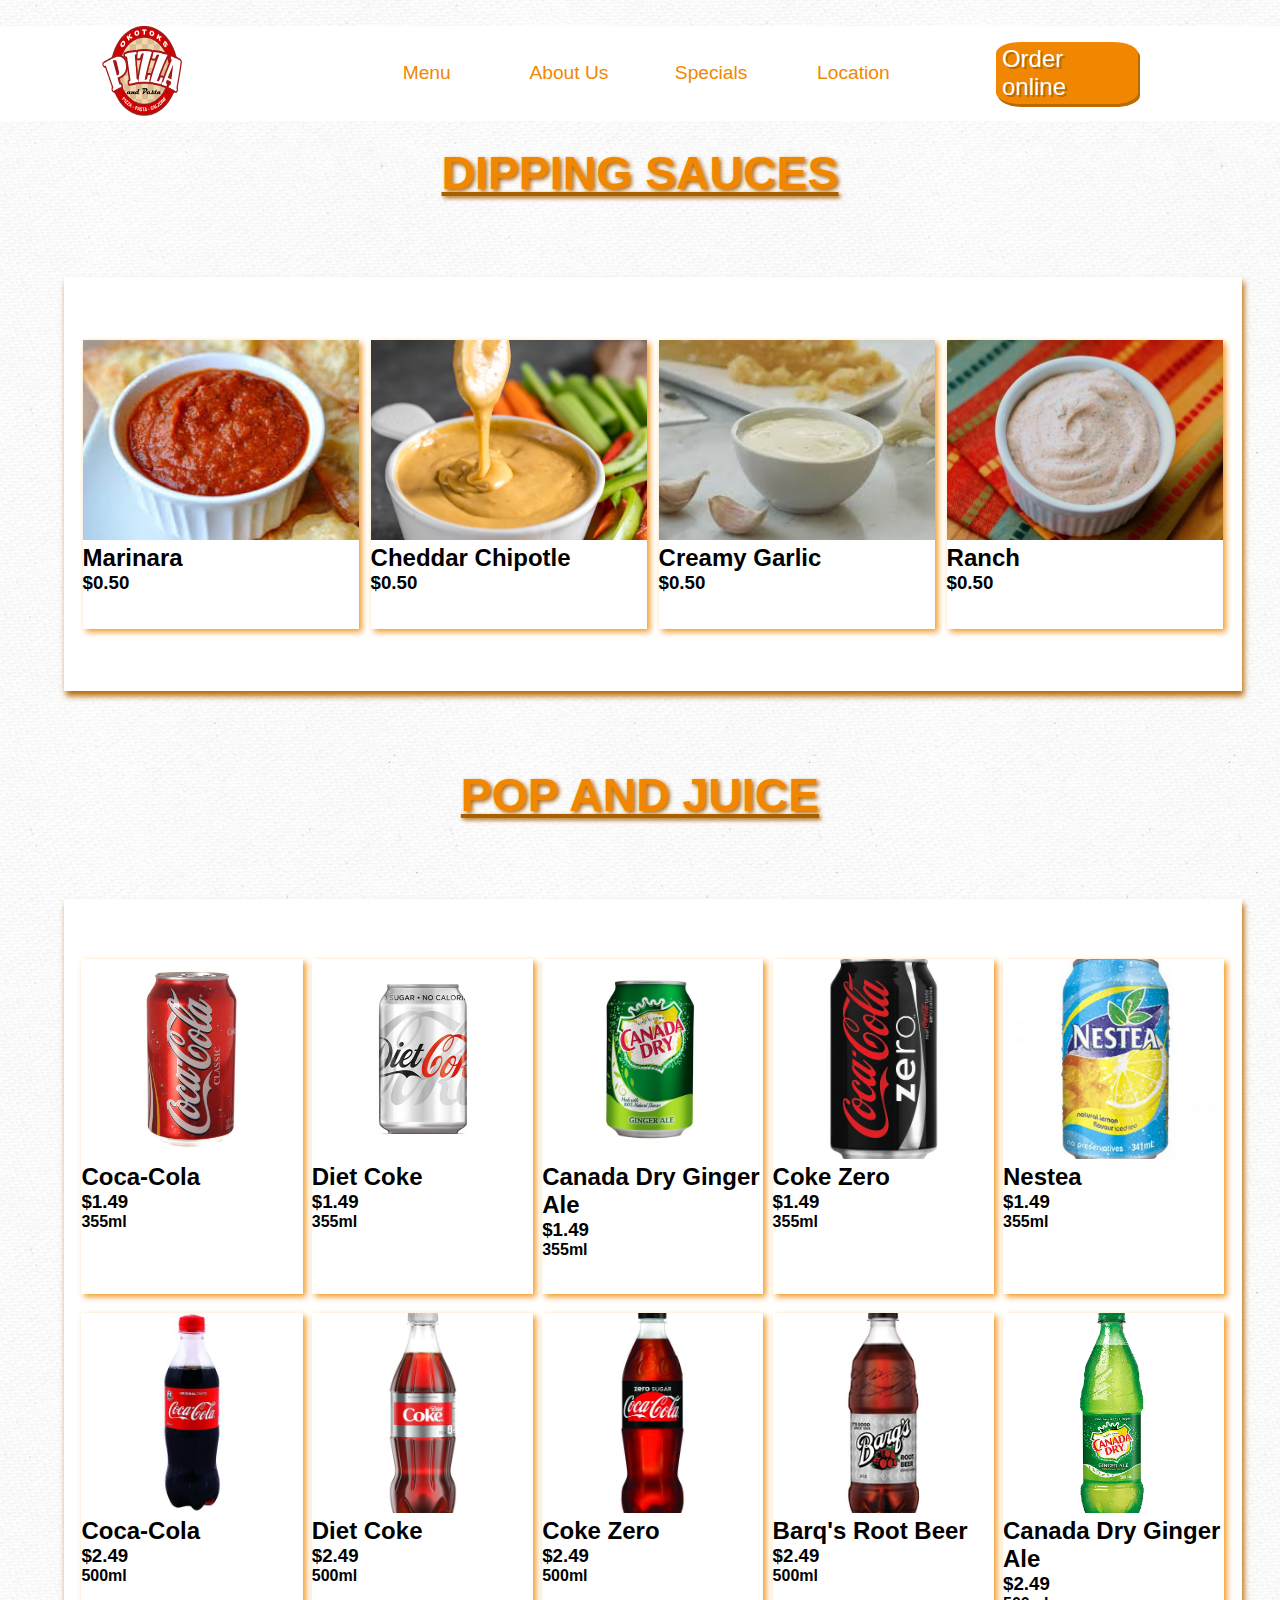
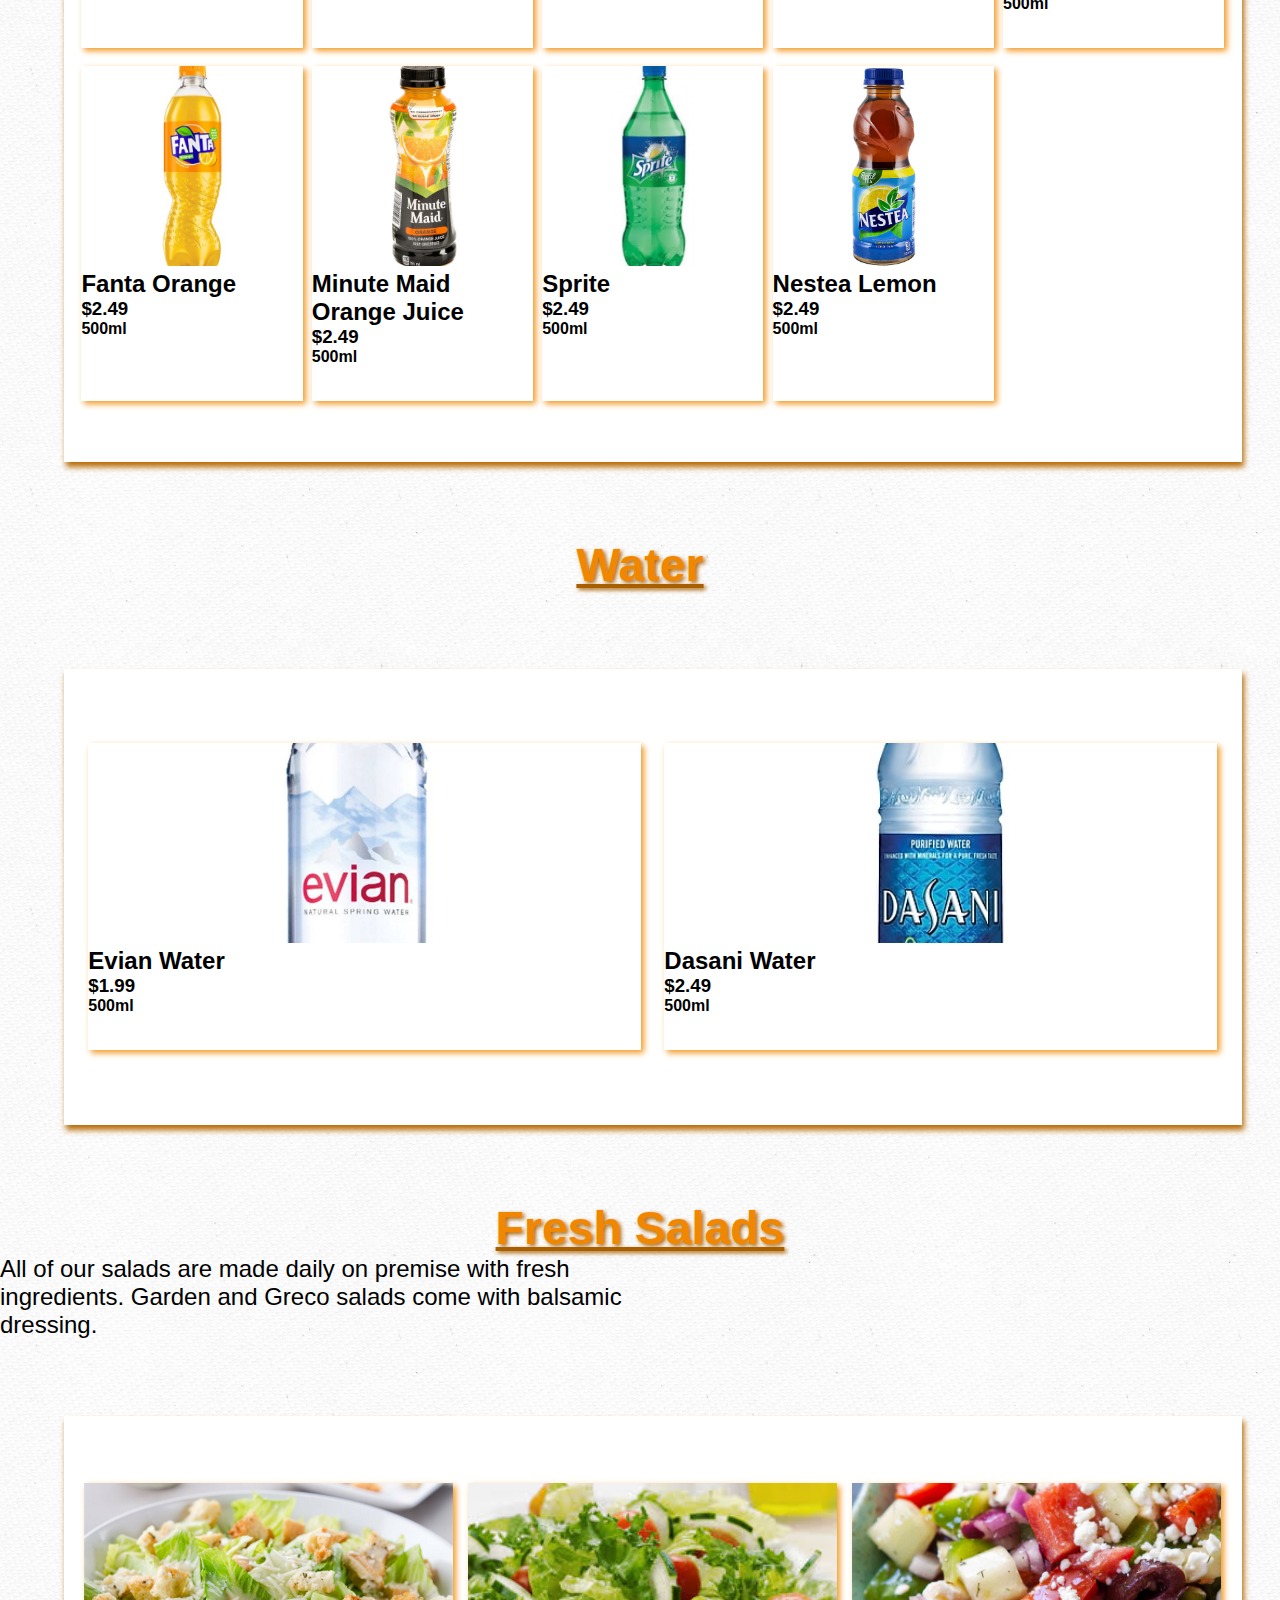
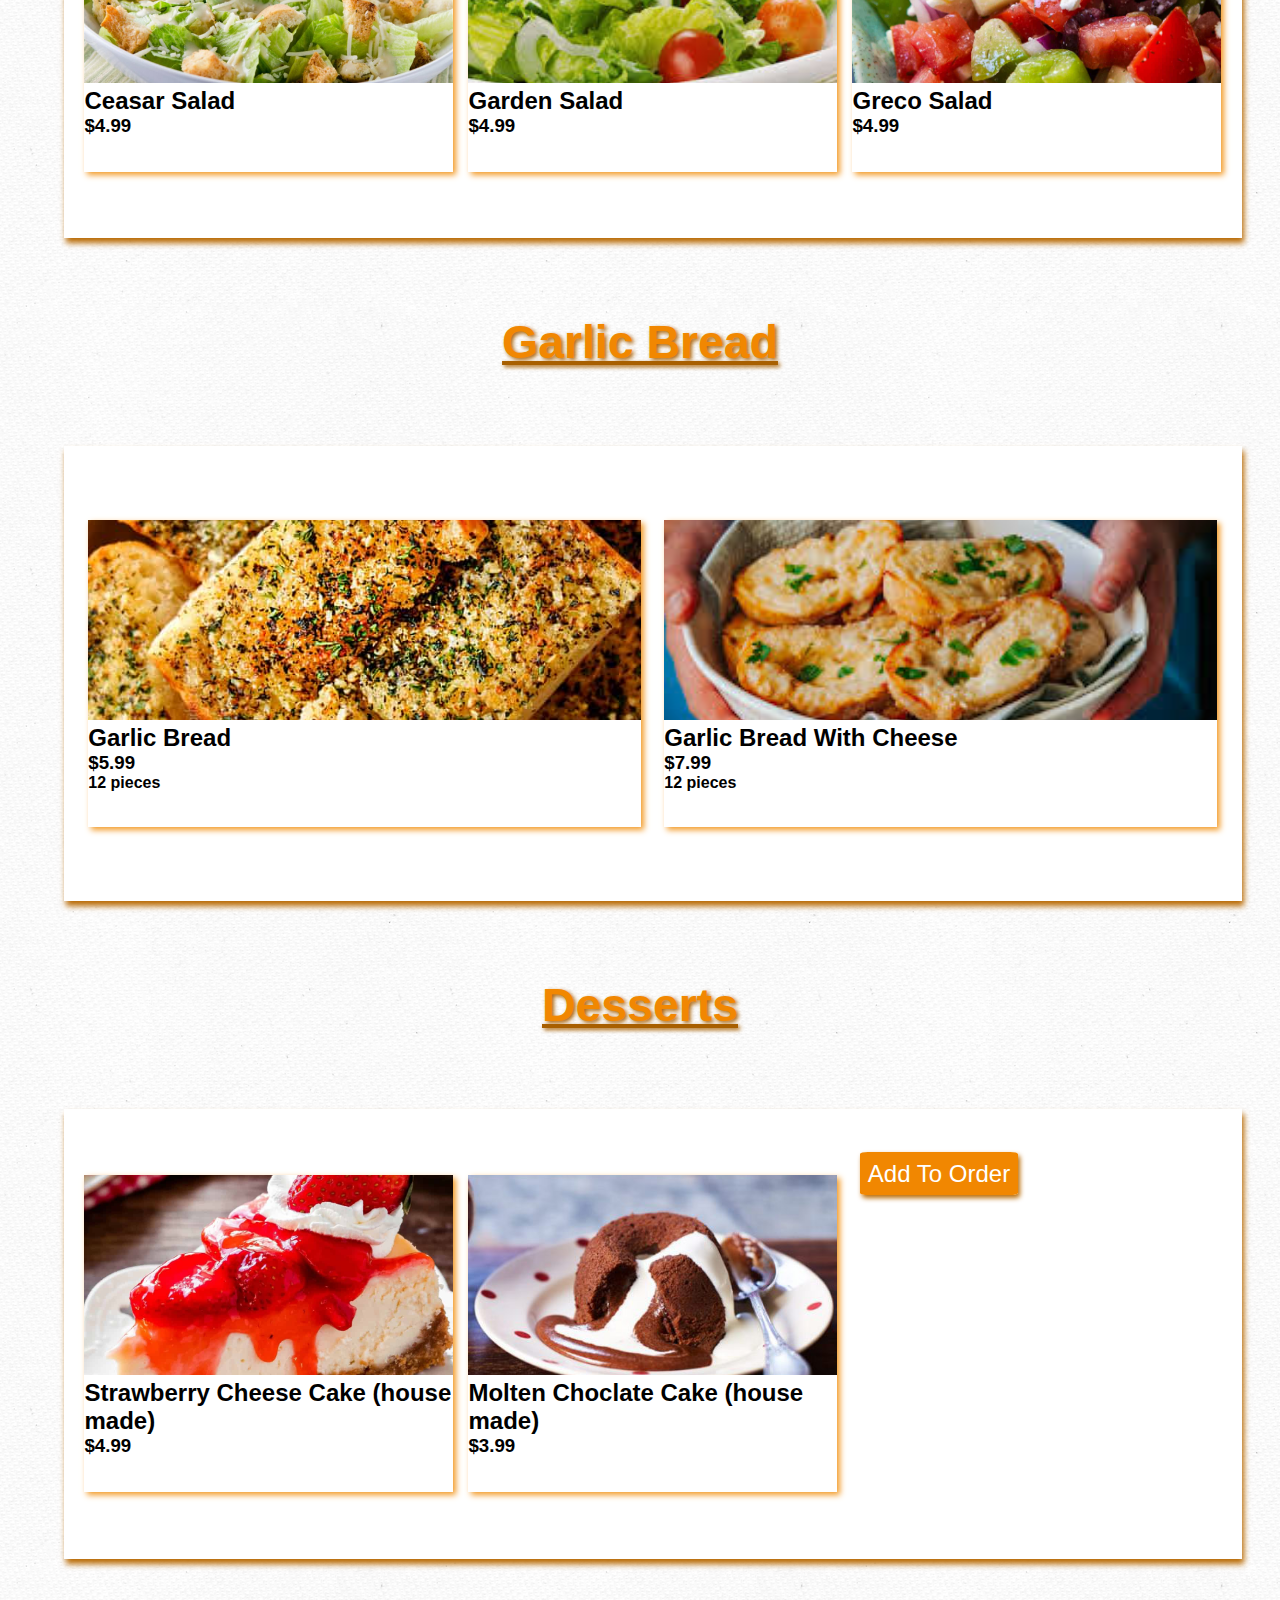
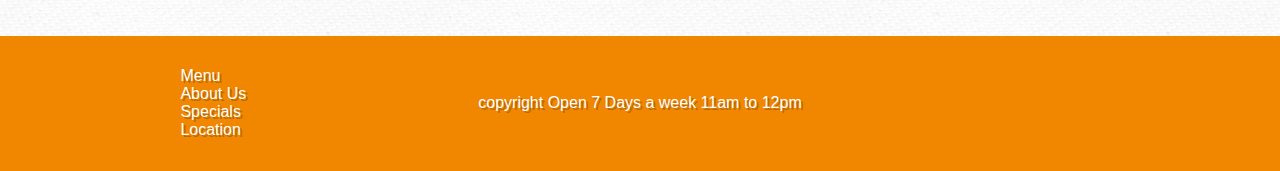
<file: pages/drinksanddips.html>
<!DOCTYPE html>
<html lang="en">

<head>
    <meta charset="UTF-8">
    <meta name="viewport" content="width=device-width, initial-scale=1.0">
    <title>All you Beautiful People, Welcome to Okotoks Pizza!</title>
    <meta name="title" content="All you Beautiful People, Welcome to Okotoks Pizza!">
    <meta name="description"
        content="Okotoks Pizza has been serving the Okotoks community since 2004. We offer the best pizza at a cheap price and we welcome all families to dine in!">

    <!-- Open Graph / Facebook -->
    <meta property="og:type" content="website">
    <meta property="og:url" content="https://metatags.io/">
    <meta property="og:title" content="All you Beautiful People, Welcome to Okotoks Pizza!">
    <meta property="og:description"
        content="Okotoks Pizza has been serving the Okotoks community since 2004. We offer the best pizza at a cheap price and we welcome all families to dine in!">
    <meta property="og:image"
        content="https://metatags.io/assets/meta-tags-16a33a6a8531e519cc0936fbba0ad904e52d35f34a46c97a2c9f6f7dd7d336f2.png">

    <!-- Twitter -->
    <meta property="twitter:card" content="summary_large_image">
    <meta property="twitter:url" content="https://metatags.io/">
    <meta property="twitter:title" content="All you Beautiful People, Welcome to Okotoks Pizza!">
    <meta property="twitter:description"
        content="Okotoks Pizza has been serving the Okotoks community since 2004. We offer the best pizza at a cheap price and we welcome all families to dine in!">
    <meta property="twitter:image"
        content="https://metatags.io/assets/meta-tags-16a33a6a8531e519cc0936fbba0ad904e52d35f34a46c97a2c9f6f7dd7d336f2.png">
    <meta name="robots" content="index, follow">
    <link rel="stylesheet" href="https://cdnjs.cloudflare.com/ajax/libs/font-awesome/5.14.0/css/all.min.css"
        integrity="sha512-1PKOgIY59xJ8Co8+NE6FZ+LOAZKjy+KY8iq0G4B3CyeY6wYHN3yt9PW0XpSriVlkMXe40PTKnXrLnZ9+fkDaog=="
        crossorigin="anonymous" />
    <link rel="stylesheet" href="drinksanddips.css">
</head>

<body id="grid-container">
    <div id="mobile-header">
        <a href="../index.html">
            <img id="OkotoksLogo" src="okotoks-pizza-logo.png" alt="Okotoks Pizza Logo">
        </a>
        <span></span>
        <a id="Order-online" href="#">Order online</a>
        <div id="mobile-hamburger-menu">
            <input type="checkbox" name="mobile-menu-checkbox" id="mobile-menu-checkbox">
            <div id="mobile-hamburger-container">
                <span id="mobile-line1" class="mobile-hamburger-line"></span>
                <span id="mobile-line2" class="mobile-hamburger-line"></span>
                <span id="mobile-line3" class="mobile-hamburger-line"></span>
            </div>
            <div id="mobile-header-menu">
                <a href="menu.html">Menu</a>
                <a href="aboutus.html">About Us</a>
                <a href="../index.html">Specials</a>
                <a href="location.html">Location</a>
                <a href="tel:+587-777-777">Call Now</a>
            </div>
        </div>
    </div>
    <div id="desktop-header">
        <a href="../index.html">
            <img id="OkotoksLogo" src="okotoks-pizza-logo.png" alt="Okotoks Pizza Logo">
        </a>
        <span></span>
        <a href="menu.html">Menu</a>
        <a href="aboutus.html">About Us</a>
        <a href="../index.html">Specials</a>
        <a href="location.html">Location</a>
       
        <span></span>
        <a id="Order-online" href="#">Order online</a>
        <a href="#">
            <i class="fas fa-shopping-cart"></i>
        </a>
    </div>
    <div id="menu-banner">

    </div>
    <h1>DIPPING SAUCES</h1>
    <div class="menu-container">
        
        <div class="mobile-version-dipdrink">
            <div class="dipdrink">
                <h2>Marinara</h2>
                <h3>$0.50</h3>
            </div>
            <div class="plusminus">
                <a href="#">
                    <i class="fas fa-plus-square"></i>
                </a>
                <a href="#">
                    <i class="fas fa-minus-square"></i>
                </a>
            </div>

        </div>
        <div class="desktop-version-dipdrink">
            <div class="dipdrink">
                <img src="pizzapictures/marinara.jpeg" alt="Marinara Dipping Sauce">
                <h2>Marinara</h2>
                <h3>$0.50</h3>
            </div>
            <div class="plusminus">
                <a href="#">
                    <i class="fas fa-plus-square"></i>
                </a>
                <a href="#">
                    <i class="fas fa-minus-square"></i>
                </a>
            </div>
        </div>
        <div class="mobile-version-dipdrink">
            <div class="dipdrink">
                <h2>Cheddar Chipotle</h2>
                <h3>$0.50</h3>
            </div>
            <div class="plusminus">
                <a href="#">
                    <i class="fas fa-plus-square"></i>
                </a>
                <a href="#">
                    <i class="fas fa-minus-square"></i>
                </a>
            </div>

        </div>
        <div class="desktop-version-dipdrink">
            <div class="dipdrink">
                <img src="pizzapictures/cheddarchipotle.jpg" alt="Cheddar Chipotle Dipping Sauce">
                <h2>Cheddar Chipotle</h2>
                <h3>$0.50</h3>
            </div>
            <div class="plusminus">
                <a href="#">
                    <i class="fas fa-plus-square"></i>
                </a>
                <a href="#">
                    <i class="fas fa-minus-square"></i>
                </a>
            </div>
        </div>
        <div class="mobile-version-dipdrink">
            <div class="dipdrink">
                <h2>Creamy Garlic</h2>
                <h3>$0.50</h3>
            </div>
            <div class="plusminus">
                <a href="#">
                    <i class="fas fa-plus-square"></i>
                </a>
                <a href="#">
                    <i class="fas fa-minus-square"></i>
                </a>
            </div>

        </div>
        <div class="desktop-version-dipdrink">
            <div class="dipdrink">
                <img src="pizzapictures/creamygarlic.jpeg" alt="Creamy Garlic Dipping Sauce">
                <h2>Creamy Garlic</h2>
                <h3>$0.50</h3>
            </div>
            <div class="plusminus">
                <a href="#">
                    <i class="fas fa-plus-square"></i>
                </a>
                <a href="#">
                    <i class="fas fa-minus-square"></i>
                </a>
            </div>
        </div>
        <div class="mobile-version-dipdrink">
            <div class="dipdrink">
                <h2>Ranch</h2>
                <h3>$0.50</h3>
            </div>
            <div class="plusminus">
                <a href="#">
                    <i class="fas fa-plus-square"></i>
                </a>
                <a href="#">
                    <i class="fas fa-minus-square"></i>
                </a>
            </div>

        </div>
        <div class="desktop-version-dipdrink">
            <div class="dipdrink">
                <img src="pizzapictures/ranch.jpg" alt="Ranch Dipping Sauce">
                <h2>Ranch</h2>
                <h3>$0.50</h3>
            </div>
            <div class="plusminus">
                <a href="#">
                    <i class="fas fa-plus-square"></i>
                </a>
                <a href="#">
                    <i class="fas fa-minus-square"></i>
                </a>
            </div>
        </div>
    </div>
        <h1>POP AND JUICE</h1>
        <div class="menu-container">
        <div class="mobile-version-dipdrink">
            <div class="dipdrink">
                <h2>Coca-Cola</h2>
                <h3>$1.49</h3>
                <h4>355ml</h4>
            </div>
            <div class="plusminus">
                <a href="#">
                    <i class="fas fa-plus-square"></i>
                </a>
                <a href="#">
                    <i class="fas fa-minus-square"></i>
                </a>
            </div>

        </div>
        <div class="desktop-version-dipdrink">
            <div class="dipdrink">
                <img src="pizzapictures/cokecan.jpeg" alt="Coca-Cola Can">
                <h2>Coca-Cola</h2>
                <h3>$1.49</h3>
                <h4>355ml</h4>
            </div>
            <div class="plusminus">
                <a href="#">
                    <i class="fas fa-plus-square"></i>
                </a>
                <a href="#">
                    <i class="fas fa-minus-square"></i>
                </a>
            </div>
        </div>
        <div class="mobile-version-dipdrink">
            <div class="dipdrink">
                <h2>Diet Coke</h2>
                <h3>$1.49</h3>
                <h4>355ml</h4>
            </div>
            <div class="plusminus">
                <a href="#">
                    <i class="fas fa-plus-square"></i>
                </a>
                <a href="#">
                    <i class="fas fa-minus-square"></i>
                </a>
            </div>

        </div>
        <div class="desktop-version-dipdrink">
            <div class="dipdrink">
                <img src="pizzapictures/dietcoke.jpg" alt="Diet Coke Can">
                <h2>Diet Coke</h2>
                <h3>$1.49</h3>
                <h4>355ml</h4>
            </div>
            <div class="plusminus">
                <a href="#">
                    <i class="fas fa-plus-square"></i>
                </a>
                <a href="#">
                    <i class="fas fa-minus-square"></i>
                </a>
            </div>
        </div>
        <div class="mobile-version-dipdrink">
            <div class="dipdrink">
                <h2>Canada Dry Ginger Ale</h2>
                <h3>$1.49</h3>
                <h4>355ml</h4>
            </div>
            <div class="plusminus">
                <a href="#">
                    <i class="fas fa-plus-square"></i>
                </a>
                <a href="#">
                    <i class="fas fa-minus-square"></i>
                </a>
            </div>

        </div>
        <div class="desktop-version-dipdrink">
            <div class="dipdrink">
                <img src="pizzapictures/gingeralecan.jpg" alt="Ginger Ale Can">
                <h2>Canada Dry Ginger Ale</h2>
                <h3>$1.49</h3>
                <h4>355ml</h4>
            </div>
            <div class="plusminus">
                <a href="#">
                    <i class="fas fa-plus-square"></i>
                </a>
                <a href="#">
                    <i class="fas fa-minus-square"></i>
                </a>
            </div>
        </div>
        <div class="mobile-version-dipdrink">
            <div class="dipdrink">
                <h2>Coke Zero</h2>
                <h3>$1.49</h3>
                <h4>355ml</h4>
            </div>
            <div class="plusminus">
                <a href="#">
                    <i class="fas fa-plus-square"></i>
                </a>
                <a href="#">
                    <i class="fas fa-minus-square"></i>
                </a>
            </div>

        </div>
        <div class="desktop-version-dipdrink">
            <div class="dipdrink">
                <img src="pizzapictures/cokezerocan.jpg" alt="Coke Zero Can">
                <h2>Coke Zero</h2>
                <h3>$1.49</h3>
                <h4>355ml</h4>
            </div>
            <div class="plusminus">
                <a href="#">
                    <i class="fas fa-plus-square"></i>
                </a>
                <a href="#">
                    <i class="fas fa-minus-square"></i>
                </a>
            </div>
        </div>
        <div class="mobile-version-dipdrink">
            <div class="dipdrink">
                <h2>Nestea</h2>
                <h3>$1.49</h3>
                <h4>355ml</h4>
            </div>
            <div class="plusminus">
                <a href="#">
                    <i class="fas fa-plus-square"></i>
                </a>
                <a href="#">
                    <i class="fas fa-minus-square"></i>
                </a>
            </div>

        </div>
        <div class="desktop-version-dipdrink">
            <div class="dipdrink">
                <img src="pizzapictures/nesteacan.jpg" alt="Nestea Can">
                <h2>Nestea</h2>
                <h3>$1.49</h3>
                <h4>355ml</h4>
            </div>
            <div class="plusminus">
                <a href="#">
                    <i class="fas fa-plus-square"></i>
                </a>
                <a href="#">
                    <i class="fas fa-minus-square"></i>
                </a>
            </div>
        </div>
        <div class="mobile-version-dipdrink">
            <div class="dipdrink">
                <h2>Coca-Cola</h2>
                <h3>$2.49</h3>
                <h4>500ml</h4>
            </div>
            <div class="plusminus">
                <a href="#">
                    <i class="fas fa-plus-square"></i>
                </a>
                <a href="#">
                    <i class="fas fa-minus-square"></i>
                </a>
            </div>

        </div>
        <div class="desktop-version-dipdrink">
            <div class="dipdrink">
                <img src="pizzapictures/cocacolabottle.jpg" alt="Coca-Cola Bottle">
                <h2>Coca-Cola</h2>
                <h3>$2.49</h3>
                <h4>500ml</h4>
            </div>
            <div class="plusminus">
                <a href="#">
                    <i class="fas fa-plus-square"></i>
                </a>
                <a href="#">
                    <i class="fas fa-minus-square"></i>
                </a>
            </div>
        </div>
        <div class="mobile-version-dipdrink">
            <div class="dipdrink">
                <h2>Diet Coke</h2>
                <h3>$2.49</h3>
                <h4>500ml</h4>
            </div>
            <div class="plusminus">
                <a href="#">
                    <i class="fas fa-plus-square"></i>
                </a>
                <a href="#">
                    <i class="fas fa-minus-square"></i>
                </a>
            </div>

        </div>
        <div class="desktop-version-dipdrink">
            <div class="dipdrink">
                <img src="pizzapictures/dietcokebottle.jpg" alt="Diet Coke Bottle">
                <h2>Diet Coke</h2>
                <h3>$2.49</h3>
                <h4>500ml</h4>
            </div>
            <div class="plusminus">
                <a href="#">
                    <i class="fas fa-plus-square"></i>
                </a>
                <a href="#">
                    <i class="fas fa-minus-square"></i>
                </a>
            </div>
        </div>
        <div class="mobile-version-dipdrink">
            <div class="dipdrink">
                <h2>Coke Zero</h2>
                <h3>$2.49</h3>
                <h4>500ml</h4>
            </div>
            <div class="plusminus">
                <a href="#">
                    <i class="fas fa-plus-square"></i>
                </a>
                <a href="#">
                    <i class="fas fa-minus-square"></i>
                </a>
            </div>

        </div>
        <div class="desktop-version-dipdrink">
            <div class="dipdrink">
                <img src="pizzapictures/cokezerobottle.jpg" alt="Coke Zero Bottle">
                <h2>Coke Zero</h2>
                <h3>$2.49</h3>
                <h4>500ml</h4>
            </div>
            <div class="plusminus">
                <a href="#">
                    <i class="fas fa-plus-square"></i>
                </a>
                <a href="#">
                    <i class="fas fa-minus-square"></i>
                </a>
            </div>
        </div>
        <div class="mobile-version-dipdrink">
            <div class="dipdrink">
                <h2>Barq's Root Beer</h2>
                <h3>$2.49</h3>
                <h4>500ml</h4>
            </div>
            <div class="plusminus">
                <a href="#">
                    <i class="fas fa-plus-square"></i>
                </a>
                <a href="#">
                    <i class="fas fa-minus-square"></i>
                </a>
            </div>

        </div>
        <div class="desktop-version-dipdrink">
            <div class="dipdrink">
                <img src="pizzapictures/barqsrootbeer.png" alt="Barq's Root Beer">
                <h2>Barq's Root Beer</h2>
                <h3>$2.49</h3>
                <h4>500ml</h4>
            </div>
            <div class="plusminus">
                <a href="#">
                    <i class="fas fa-plus-square"></i>
                </a>
                <a href="#">
                    <i class="fas fa-minus-square"></i>
                </a>
            </div>
        </div>
        <div class="mobile-version-dipdrink">
            <div class="dipdrink">
                <h2>Canada Dry Ginger Ale</h2>
                <h3>$2.49</h3>
                <h4>500ml</h4>
            </div>
            <div class="plusminus">
                <a href="#">
                    <i class="fas fa-plus-square"></i>
                </a>
                <a href="#">
                    <i class="fas fa-minus-square"></i>
                </a>
            </div>

        </div>
        <div class="desktop-version-dipdrink">
            <div class="dipdrink">
                <img src="pizzapictures/canadadrygingerale.jpeg" alt="Canada Dry Ginger Ale">
                <h2>Canada Dry Ginger Ale</h2>
                <h3>$2.49</h3>
                <h4>500ml</h4>
            </div>
            <div class="plusminus">
                <a href="#">
                    <i class="fas fa-plus-square"></i>
                </a>
                <a href="#">
                    <i class="fas fa-minus-square"></i>
                </a>
            </div>
        </div>
        <div class="mobile-version-dipdrink">
            <div class="dipdrink">
                <h2>Fanta Orange</h2>
                <h3>$2.49</h3>
                <h4>500ml</h4>
            </div>
            <div class="plusminus">
                <a href="#">
                    <i class="fas fa-plus-square"></i>
                </a>
                <a href="#">
                    <i class="fas fa-minus-square"></i>
                </a>
            </div>

        </div>
        <div class="desktop-version-dipdrink">
            <div class="dipdrink">
                <img src="pizzapictures/fantaorange.jpeg" alt="Fanta Orange">
                <h2>Fanta Orange</h2>
                <h3>$2.49</h3>
                <h4>500ml</h4>
            </div>
            <div class="plusminus">
                <a href="#">
                    <i class="fas fa-plus-square"></i>
                </a>
                <a href="#">
                    <i class="fas fa-minus-square"></i>
                </a>
            </div>
        </div>
        <div class="mobile-version-dipdrink">
            <div class="dipdrink">
                <h2>Minute Maid Orange Juice</h2>
                <h3>$2.49</h3>
                <h4>500ml</h4>
            </div>
            <div class="plusminus">
                <a href="#">
                    <i class="fas fa-plus-square"></i>
                </a>
                <a href="#">
                    <i class="fas fa-minus-square"></i>
                </a>
            </div>

        </div>
        <div class="desktop-version-dipdrink">
            <div class="dipdrink">
                <img src="pizzapictures/orangejuice.jpeg" alt="Minute Maid Orange Juice">
                <h2>Minute Maid Orange Juice</h2>
                <h3>$2.49</h3>
                <h4>500ml</h4>
            </div>
            <div class="plusminus">
                <a href="#">
                    <i class="fas fa-plus-square"></i>
                </a>
                <a href="#">
                    <i class="fas fa-minus-square"></i>
                </a>
            </div>
        </div>
        <div class="mobile-version-dipdrink">
            <div class="dipdrink">
                <h2>Sprite</h2>
                <h3>$2.49</h3>
                <h4>500ml</h4>
            </div>
            <div class="plusminus">
                <a href="#">
                    <i class="fas fa-plus-square"></i>
                </a>
                <a href="#">
                    <i class="fas fa-minus-square"></i>
                </a>
            </div>

        </div>
        <div class="desktop-version-dipdrink">
            <div class="dipdrink">
                <img src="pizzapictures/spritebottle.png" alt="Sprite Bottle">
                <h2>Sprite</h2>
                <h3>$2.49</h3>
                <h4>500ml</h4>
            </div>
            <div class="plusminus">
                <a href="#">
                    <i class="fas fa-plus-square"></i>
                </a>
                <a href="#">
                    <i class="fas fa-minus-square"></i>
                </a>
            </div>
        </div>
        <div class="mobile-version-dipdrink">
            <div class="dipdrink">
                <h2>Nestea Lemon</h2>
                <h3>$2.49</h3>
                <h4>500ml</h4>
            </div>
            <div class="plusminus">
                <a href="#">
                    <i class="fas fa-plus-square"></i>
                </a>
                <a href="#">
                    <i class="fas fa-minus-square"></i>
                </a>
            </div>

        </div>
        <div class="desktop-version-dipdrink">
            <div class="dipdrink">
                <img src="pizzapictures/nesteabottle.jpeg" alt="Nestea Lemon-aide">
                <h2>Nestea Lemon</h2>
                <h3>$2.49</h3>
                <h4>500ml</h4>
            </div>
            <div class="plusminus">
                <a href="#">
                    <i class="fas fa-plus-square"></i>
                </a>
                <a href="#">
                    <i class="fas fa-minus-square"></i>
                </a>
            </div>
        </div>
        </div>
        <h1>Water</h1>
        <div class="menu-container">
        <div class="mobile-version-dipdrink">
            <div class="dipdrink">
                <h2>Evian Water</h2>
                <h3>$1.99</h3>
                <h4>500ml</h4>
            </div>
            <div class="plusminus">
                <a href="#">
                    <i class="fas fa-plus-square"></i>
                </a>
                <a href="#">
                    <i class="fas fa-minus-square"></i>
                </a>
            </div>

        </div>
        <div class="desktop-version-dipdrink">
            <div class="dipdrink">
                <img src="pizzapictures/evianwater.jpg" alt="Evian Water">
                <h2>Evian Water</h2>
                <h3>$1.99</h3>
                <h4>500ml</h4>
            </div>
            <div class="plusminus">
                <a href="#">
                    <i class="fas fa-plus-square"></i>
                </a>
                <a href="#">
                    <i class="fas fa-minus-square"></i>
                </a>
            </div>
        </div>
        <div class="mobile-version-dipdrink">
            <div class="dipdrink">
                <h2>Dasani Water</h2>
                <h3>$2.49</h3>
                <h4>500ml</h4>
            </div>
            <div class="plusminus">
                <a href="#">
                    <i class="fas fa-plus-square"></i>
                </a>
                <a href="#">
                    <i class="fas fa-minus-square"></i>
                </a>
            </div>

        </div>
        <div class="desktop-version-dipdrink">
            <div class="dipdrink">
                <img src="pizzapictures/dasaniwater.jpeg" alt="Dasani Water">
                <h2>Dasani Water</h2>
                <h3>$2.49</h3>
                <h4>500ml</h4>
            </div>
            <div class="plusminus">
                <a href="#">
                    <i class="fas fa-plus-square"></i>
                </a>
                <a href="#">
                    <i class="fas fa-minus-square"></i>
                </a>
            </div>
        </div>
    </div>

        <h1>Fresh Salads</h1>
        
        <p>
            All of our salads are made daily on premise with fresh ingredients. Garden and Greco salads come with
            balsamic dressing.
        </p>
        <div class="menu-container">
        <div class="mobile-version-dipdrink">
            <div class="dipdrink">
                <h2>Ceasar Salad</h2>
                <h3>$4.99</h3>
            </div>
            <div class="plusminus">
                <a href="#">
                    <i class="fas fa-plus-square"></i>
                </a>
                <a href="#">
                    <i class="fas fa-minus-square"></i>
                </a>
            </div>

        </div>
        <div class="desktop-version-dipdrink">
            <div class="dipdrink">
                <img src="pizzapictures/caesar-salad.jpg" alt="Ceasar Salad">
                <h2>Ceasar Salad</h2>
                <h3>$4.99</h3>
            </div>
            <div class="plusminus">
                <a href="#">
                    <i class="fas fa-plus-square"></i>
                </a>
                <a href="#">
                    <i class="fas fa-minus-square"></i>
                </a>
            </div>
        </div>
        <div class="mobile-version-dipdrink">
            <div class="dipdrink">
                <h2>Garden Salad</h2>
                <h3>$4.99</h3>
            </div>
            <div class="plusminus">
                <a href="#">
                    <i class="fas fa-plus-square"></i>
                </a>
                <a href="#">
                    <i class="fas fa-minus-square"></i>
                </a>
            </div>

        </div>
        <div class="desktop-version-dipdrink">
            <div class="dipdrink">
                <img src="pizzapictures/gardensalad.jpeg" alt="Garden Salad">
                <h2>Garden Salad</h2>
                <h3>$4.99</h3>
            </div>
            <div class="plusminus">
                <a href="#">
                    <i class="fas fa-plus-square"></i>
                </a>
                <a href="#">
                    <i class="fas fa-minus-square"></i>
                </a>
            </div>
        </div>
        <div class="mobile-version-dipdrink">
            <div class="dipdrink">
                <h2>Greco Salad</h2>
                <h3>$4.99</h3>
            </div>
            <div class="plusminus">
                <a href="#">
                    <i class="fas fa-plus-square"></i>
                </a>
                <a href="#">
                    <i class="fas fa-minus-square"></i>
                </a>
            </div>

        </div>
        <div class="desktop-version-dipdrink">
            <div class="dipdrink">
                <img src="pizzapictures/grecosalad.jpg" alt="Greco Salad">
                <h2>Greco Salad</h2>
                <h3>$4.99</h3>
            </div>
            <div class="plusminus">
                <a href="#">
                    <i class="fas fa-plus-square"></i>
                </a>
                <a href="#">
                    <i class="fas fa-minus-square"></i>
                </a>
            </div>
        </div>
    </div>

        <h1>Garlic Bread</h1>
        <div class="menu-container">
        <div class="mobile-version-dipdrink">
            <div class="dipdrink">
                <h2>Garlic Bread</h2>
                <h3>$5.99</h3>
                <h4>12 pieces</h4>
            </div>
            <div class="plusminus">
                <a href="#">
                    <i class="fas fa-plus-square"></i>
                </a>
                <a href="#">
                    <i class="fas fa-minus-square"></i>
                </a>
            </div>

        </div>
        <div class="desktop-version-dipdrink">
            <div class="dipdrink">
                <img src="pizzapictures/garlicbread.jpg" alt="Garlic Bread">
                <h2>Garlic Bread</h2>
                <h3>$5.99</h3>
                <h4>12 pieces</h4>
            </div>
            <div class="plusminus">
                <a href="#">
                    <i class="fas fa-plus-square"></i>
                </a>
                <a href="#">
                    <i class="fas fa-minus-square"></i>
                </a>
            </div>
        </div>
        <div class="mobile-version-dipdrink">
            <div class="dipdrink">
                <h2>Garlic Bread With Cheese</h2>
                <h3>$7.99</h3>
                <h4>12 pieces</h4>
            </div>
            <div class="plusminus">
                <a href="#">
                    <i class="fas fa-plus-square"></i>
                </a>
                <a href="#">
                    <i class="fas fa-minus-square"></i>
                </a>
            </div>

        </div>
        <div class="desktop-version-dipdrink">
            <div class="dipdrink">
                <img src="pizzapictures/garlicbreadcheese.jpeg" alt="Garlic Bread with Cheese">
                <h2>Garlic Bread With Cheese</h2>
                <h3>$7.99</h3>
                <h4>12 pieces</h4>
            </div>
            <div class="plusminus">
                <a href="#">
                    <i class="fas fa-plus-square"></i>
                </a>
                <a href="#">
                    <i class="fas fa-minus-square"></i>
                </a>
            </div>
        </div>
    </div>
        <h1>Desserts</h1>
        <div class="menu-container">
        <div class="mobile-version-dipdrink">
            <div class="dipdrink">
                <h2>Strawberry Cheese Cake (house made)</h2>
                <h3>$4.99</h3>
            </div>
            <div class="plusminus">
                <a href="#">
                    <i class="fas fa-plus-square"></i>
                </a>
                <a href="#">
                    <i class="fas fa-minus-square"></i>
                </a>
            </div>

        </div>
        <div class="desktop-version-dipdrink">
            <div class="dipdrink">
                <img src="pizzapictures/strawberrycheese.jpg" alt="Strawberry Cheesecake">
                <h2>Strawberry Cheese Cake (house made)</h2>
                <h3>$4.99</h3>
            </div>
            <div class="plusminus">
                <a href="#">
                    <i class="fas fa-plus-square"></i>
                </a>
                <a href="#">
                    <i class="fas fa-minus-square"></i>
                </a>
            </div>
        </div>
        <div class="mobile-version-dipdrink">
            <div class="dipdrink">
                <h2>Molten Lava Cake (house made)</h2>
                <h3>$3.99</h3>
            </div>
            <div class="plusminus">
                <a href="#">
                    <i class="fas fa-plus-square"></i>
                </a>
                <a href="#">
                    <i class="fas fa-minus-square"></i>
                </a>
            </div>

        </div>
        <div class="desktop-version-dipdrink">
            <div class="dipdrink">
                <img src="pizzapictures/moltencake.jpg" alt="Molten Choclate Cake">
                <h2>Molten Choclate Cake (house made)</h2>
                <h3>$3.99</h3>
            </div>
            <div class="plusminus">
                <a href="#">
                    <i class="fas fa-plus-square"></i>
                </a>
                <a href="#">
                    <i class="fas fa-minus-square"></i>
                </a>
            </div>
        </div>
        <div id="addtoorder">
            <a href="#">Add To Order</a>
        </div>
    
    </div>
</div>

   

    <div id="footer">
        <div id="links">
            <a href="menu.html">Menu</a>
            <a href="aboutus.html">About Us</a>
            <a href="../index.html">Specials</a>
            <a href="location.html">Location</a>
        </div>
        <div id="copyright">
            <a href="#">copyright</a>
            <a href="#">Open 7 Days a week 11am to 12pm</a>
        </div>
        <div id="social-media">
            <a href="#">
                <i class="fab fa-instagram"></i>
            </a>
            <a href="#">
                <i class="fab fa-facebook-square"></i>
            </a>
            <a href="#">
                <i class="fab fa-twitter-square"></i>
            </a>
            <a href="#">
                <i class="fas fa-envelope-square"></i>
            </a>
        </div>
    </div>



</body>

</html>
</file>
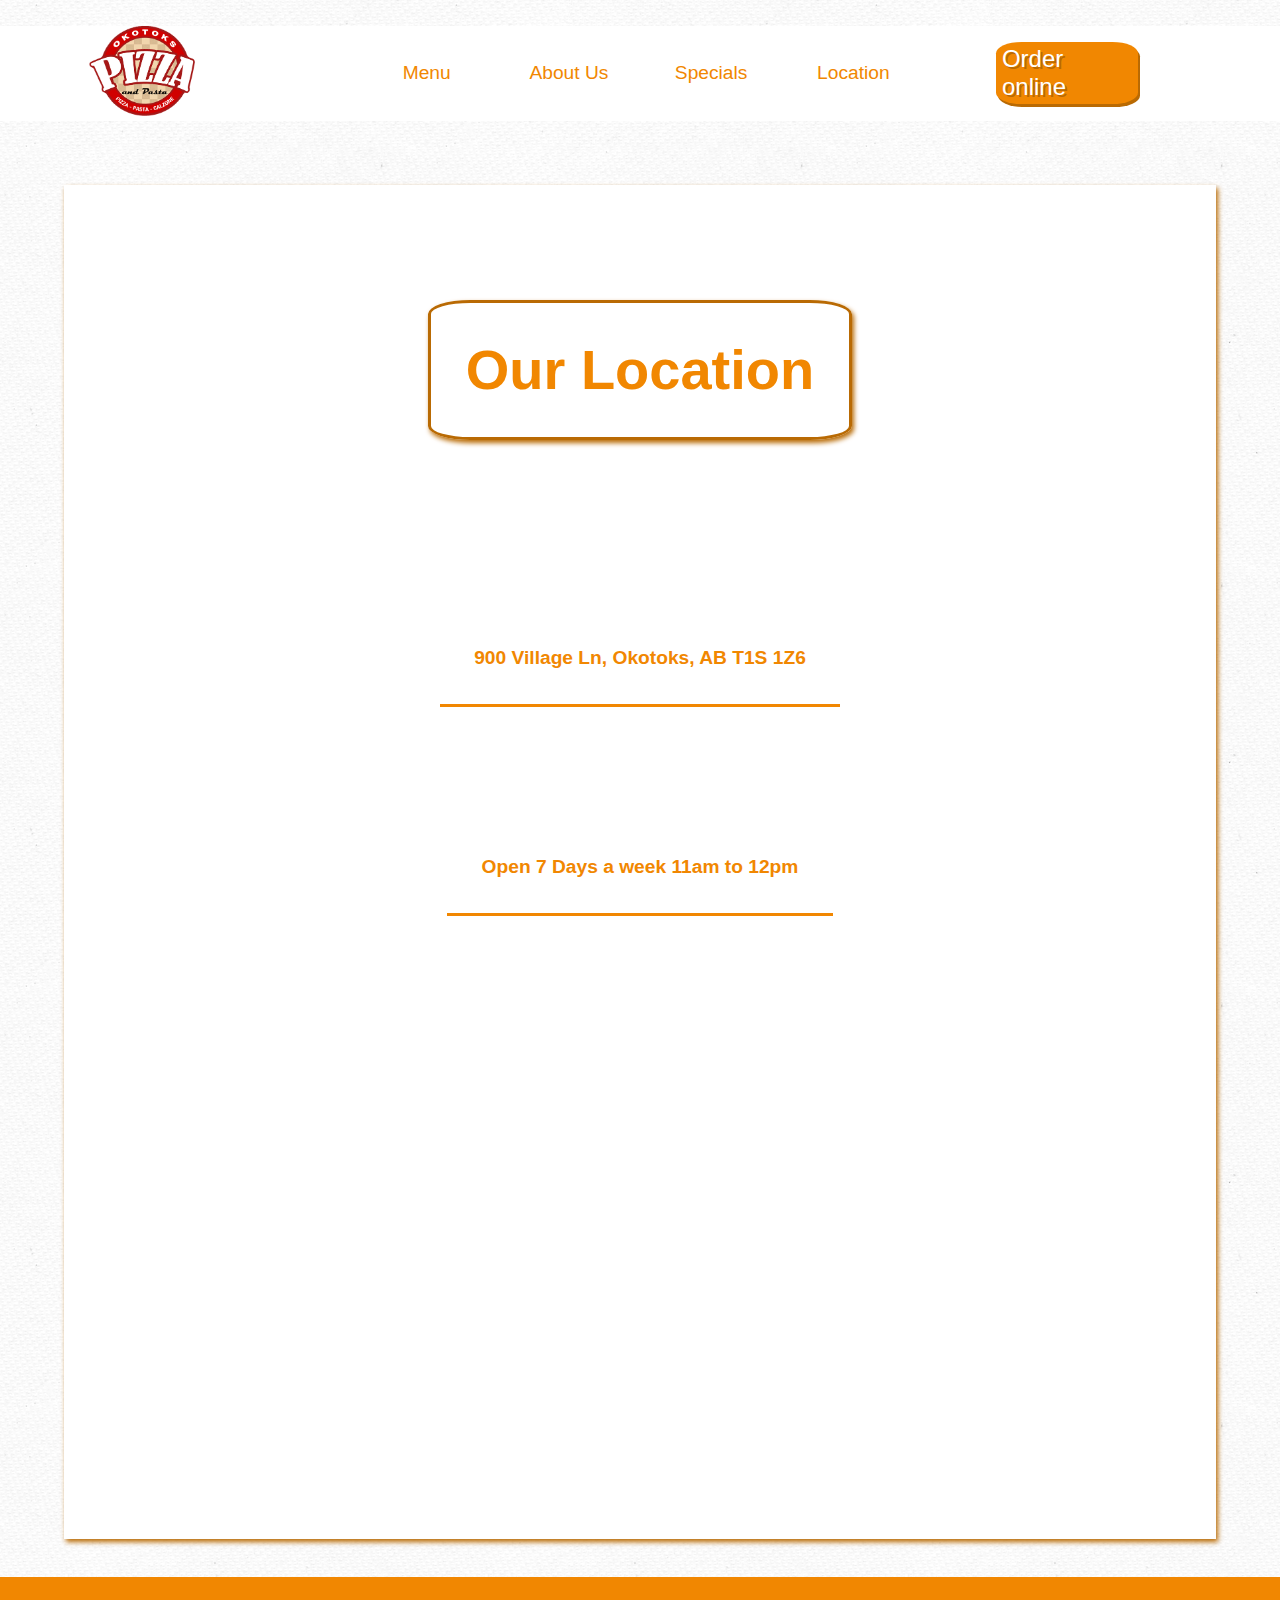
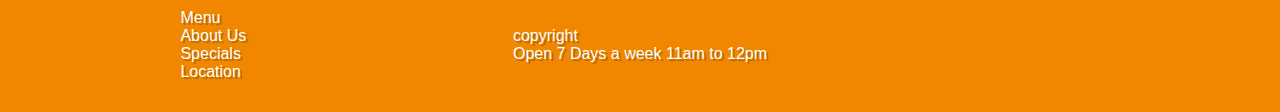
<file: pages/location.html>
<!DOCTYPE html>
<html lang="en">

<head>
    <meta charset="UTF-8">
    <meta name="viewport" content="width=device-width, initial-scale=1.0">
    <title>All you Beautiful People, Welcome to Okotoks Pizza!</title>
    <meta name="title" content="All you Beautiful People, Welcome to Okotoks Pizza!">
    <meta name="description"
        content="Okotoks Pizza has been serving the Okotoks community since 2004. We offer the best pizza at a cheap price and we welcome all families to dine in!">

    <!-- Open Graph / Facebook -->
    <meta property="og:type" content="website">
    <meta property="og:url" content="https://metatags.io/">
    <meta property="og:title" content="All you Beautiful People, Welcome to Okotoks Pizza!">
    <meta property="og:description"
        content="Okotoks Pizza has been serving the Okotoks community since 2004. We offer the best pizza at a cheap price and we welcome all families to dine in!">
    <meta property="og:image"
        content="https://metatags.io/assets/meta-tags-16a33a6a8531e519cc0936fbba0ad904e52d35f34a46c97a2c9f6f7dd7d336f2.png">

    <!-- Twitter -->
    <meta property="twitter:card" content="summary_large_image">
    <meta property="twitter:url" content="https://metatags.io/">
    <meta property="twitter:title" content="All you Beautiful People, Welcome to Okotoks Pizza!">
    <meta property="twitter:description"
        content="Okotoks Pizza has been serving the Okotoks community since 2004. We offer the best pizza at a cheap price and we welcome all families to dine in!">
    <meta property="twitter:image"
        content="https://metatags.io/assets/meta-tags-16a33a6a8531e519cc0936fbba0ad904e52d35f34a46c97a2c9f6f7dd7d336f2.png">
    <meta name="robots" content="index, follow">
    <link rel="stylesheet" href="https://cdnjs.cloudflare.com/ajax/libs/font-awesome/5.14.0/css/all.min.css"
        integrity="sha512-1PKOgIY59xJ8Co8+NE6FZ+LOAZKjy+KY8iq0G4B3CyeY6wYHN3yt9PW0XpSriVlkMXe40PTKnXrLnZ9+fkDaog=="
        crossorigin="anonymous" />
    <link rel="stylesheet" href="location.css">
</head>

<body id="grid-container">
    <div id="mobile-header">
        <a href="../index.html">
            <img id="OkotoksLogo" src="okotoks-pizza-logo.png" alt="Okotoks Pizza Logo">
        </a>
        <span></span>
        <a id="Order-online" href="#">Order online</a>
        <div id="mobile-hamburger-menu">
            <input type="checkbox" name="mobile-menu-checkbox" id="mobile-menu-checkbox">
            <div id="mobile-hamburger-container">
                <span id="mobile-line1" class="mobile-hamburger-line"></span>
                <span id="mobile-line2" class="mobile-hamburger-line"></span>
                <span id="mobile-line3" class="mobile-hamburger-line"></span>
            </div>
            <div id="mobile-header-menu">
                <a href="menu.html">Menu</a>
                <a href="aboutus.html">About Us</a>
                <a href="../index.html">Specials</a>
                <a href="location.html">Location</a>
                <a href="tel:+587-777-777">Call Now</a>
            </div>
        </div>
    </div>
    <div id="desktop-header">
        <a href="../index.html">
            <img id="OkotoksLogo" src="okotoks-pizza-logo.png" alt="Okotoks Pizza Logo">
        </a>
        <span></span>
        <a href="menu.html">Menu</a>
        <a href="aboutus.html">About Us</a>
        <a href="../index.html">Specials</a>
        <a href="location.html">Location</a>
       
        <span></span>
        <a id="Order-online" href="#">Order online</a>
        <a href="#">
            <i class="fas fa-shopping-cart"></i>
        </a>
    </div>
    <div id="menu-banner">

    </div>

    <div class="Location">
        <h2>Our Location</h2>
        <h3>900 Village Ln, Okotoks, AB T1S 1Z6</h3>
        <h3>Open 7 Days a week 11am to 12pm</h3>
        <iframe
            src="https://www.google.com/maps/embed?pb=!1m18!1m12!1m3!1d2526.0600241709994!2d-113.98631708425881!3d50.718825579513215!2m3!1f0!2f0!3f0!3m2!1i1024!2i768!4f13.1!3m3!1m2!1s0x5371982fe3cff1fd%3A0x948d0d3d1f0953f!2s900%20Village%20Ln%2C%20Okotoks%2C%20AB%20T1S%201Z6!5e0!3m2!1sen!2sca!4v1597351532190!5m2!1sen!2sca"
            width="600" height="450" frameborder="0" style="border:0;" allowfullscreen="" aria-hidden="false"
            tabindex="0"></iframe>
    </div>

    <div id="footer">
        <div id="links">
            <a href="menu.html">Menu</a>
            <a href="aboutus.html">About Us</a>
            <a href="../index.html">Specials</a>
            <a href="location.html">Location</a>
        </div>
        <div id="copyright">
            <a href="#">copyright</a>
            <a href="#">Open 7 Days a week 11am to 12pm</a>
        </div>
        <div id="social-media">
            <a href="#">
                <i class="fab fa-instagram"></i>
            </a>
            <a href="#">
                <i class="fab fa-facebook-square"></i>
            </a>
            <a href="#">
                <i class="fab fa-twitter-square"></i>
            </a>
            <a href="#">
                <i class="fas fa-envelope-square"></i>
            </a>
        </div>
    </div>

    </div>



</body>

</html>
</file>
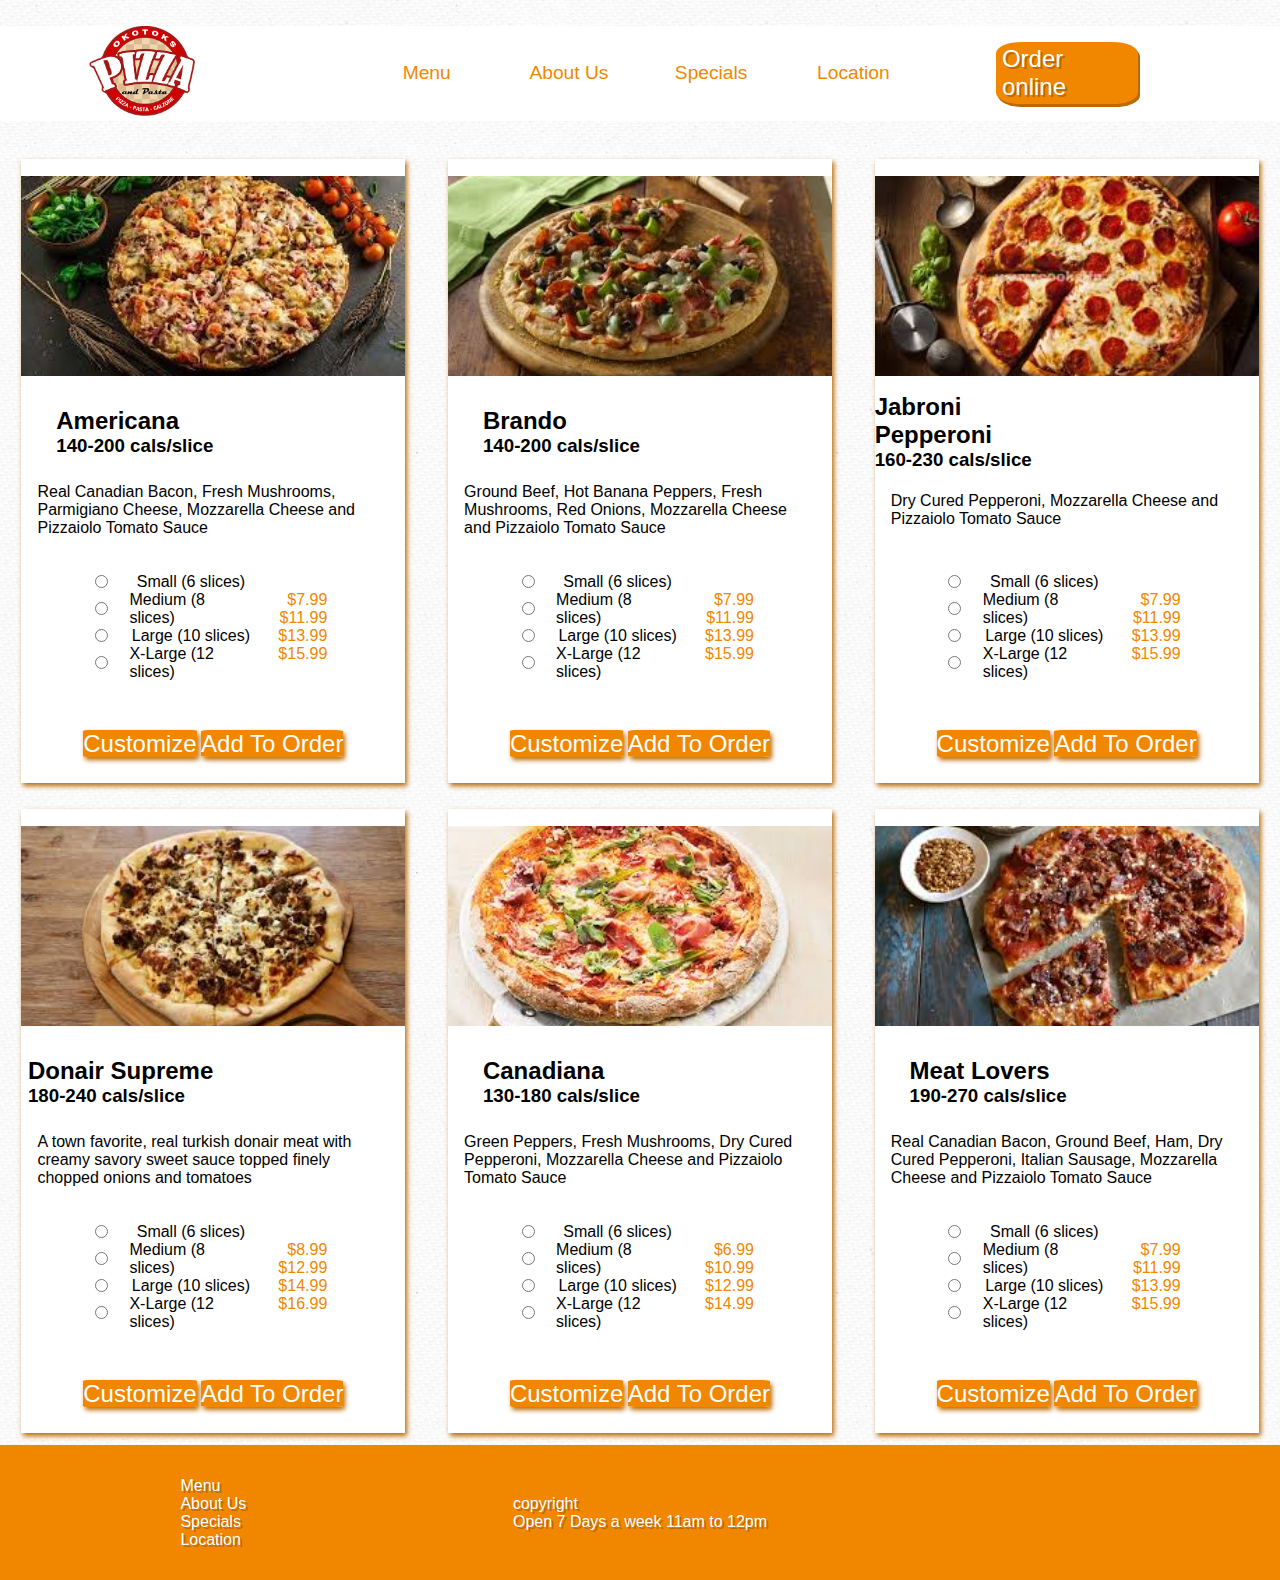
<file: pages/meatzamenu.html>
<!DOCTYPE html>
<html lang="en">

<head>
    <meta charset="UTF-8">
    <meta name="viewport" content="width=device-width, initial-scale=1.0">
    <title>All you Beautiful People, Welcome to Okotoks Pizza!</title>
    <meta name="title" content="All you Beautiful People, Welcome to Okotoks Pizza!">
    <meta name="description"
        content="Okotoks Pizza has been serving the Okotoks community since 2004. We offer the best pizza at a cheap price and we welcome all families to dine in!">

    <!-- Open Graph / Facebook -->
    <meta property="og:type" content="website">
    <meta property="og:url" content="https://metatags.io/">
    <meta property="og:title" content="All you Beautiful People, Welcome to Okotoks Pizza!">
    <meta property="og:description"
        content="Okotoks Pizza has been serving the Okotoks community since 2004. We offer the best pizza at a cheap price and we welcome all families to dine in!">
    <meta property="og:image"
        content="https://metatags.io/assets/meta-tags-16a33a6a8531e519cc0936fbba0ad904e52d35f34a46c97a2c9f6f7dd7d336f2.png">

    <!-- Twitter -->
    <meta property="twitter:card" content="summary_large_image">
    <meta property="twitter:url" content="https://metatags.io/">
    <meta property="twitter:title" content="All you Beautiful People, Welcome to Okotoks Pizza!">
    <meta property="twitter:description"
        content="Okotoks Pizza has been serving the Okotoks community since 2004. We offer the best pizza at a cheap price and we welcome all families to dine in!">
    <meta property="twitter:image"
        content="https://metatags.io/assets/meta-tags-16a33a6a8531e519cc0936fbba0ad904e52d35f34a46c97a2c9f6f7dd7d336f2.png">
    <meta name="robots" content="index, follow">
    <link rel="stylesheet" href="https://cdnjs.cloudflare.com/ajax/libs/font-awesome/5.14.0/css/all.min.css"
        integrity="sha512-1PKOgIY59xJ8Co8+NE6FZ+LOAZKjy+KY8iq0G4B3CyeY6wYHN3yt9PW0XpSriVlkMXe40PTKnXrLnZ9+fkDaog=="
        crossorigin="anonymous" />
    <link rel="stylesheet" href="meatzamenu.css">
</head>

<body id="grid-container">
    <div id="mobile-header">
        <a href="../index.html">
            <img id="OkotoksLogo" src="okotoks-pizza-logo.png" alt="Okotoks Pizza Logo">
        </a>
        <span></span>
        <a id="Order-online" href="#">Order online</a>
        <div id="mobile-hamburger-menu">
            <input type="checkbox" name="mobile-menu-checkbox" id="mobile-menu-checkbox">
            <div id="mobile-hamburger-container">
                <span id="mobile-line1" class="mobile-hamburger-line"></span>
                <span id="mobile-line2" class="mobile-hamburger-line"></span>
                <span id="mobile-line3" class="mobile-hamburger-line"></span>
            </div>
            <div id="mobile-header-menu">
                <a href="menu.html">Menu</a>
                <a href="aboutus.html">About Us</a>
                <a href="../index.html">Specials</a>
                <a href="location.html">Location</a>
                <a href="tel:+587-777-777">Call Now</a>
            </div>
        </div>
    </div>
    <div id="desktop-header">
        <a href="../index.html">
            <img id="OkotoksLogo" src="okotoks-pizza-logo.png" alt="Okotoks Pizza Logo">
        </a>
        <span></span>
        <a href="menu.html">Menu</a>
        <a href="aboutus.html">About Us</a>
        <a href="../index.html">Specials</a>
        <a href="location.html">Location</a>
        
        <span></span>
        <a id="Order-online" href="#">Order online</a>
        <a href="#">
            <i class="fas fa-shopping-cart"></i>
        </a>
    </div>
    <div id="menu-banner">

    </div>
    <div id="meatza-menu">
        <div class="menu-container">

            <img src="pizzapictures/Americana.jpeg" alt="Americana Pizza">
            <div id="card-data">
                <div id="pizzaname-calories">
                    <h2>Americana</h2>
                    <h3>140-200 cals/slice</h3>
                </div>
                <div id="plusminus">
                    <a href="#">
                        <i class="fas fa-plus-square"></i>
                    </a>
                    <a href="#">
                        <i class="fas fa-minus-square"></i>
                    </a>
                </div>
            </div>
            <p>
                Real Canadian Bacon, Fresh Mushrooms, Parmigiano Cheese, Mozzarella Cheese and Pizzaiolo Tomato
                Sauce
            </p>
            <div id="menu-button-price">
                <div id="menu-radio">
                    <div class="radio-grid">
                        <input type="radio" value="Small (6 slices)" name="pizza-options">
                        <p> Small (6 slices)</p>
                    </div>

                    <div class="radio-grid">
                        <input type="radio" value="Medium (8 slices)" name="pizza-options">
                        <p> Medium (8 slices)</p>
                    </div>

                    <div class="radio-grid">
                        <input type="radio" value="Large (10 slices)" name="pizza-options">
                        <p> Large (10 slices)</p>
                    </div>

                    <div class="radio-grid">
                        <input type="radio" value="X-Large (12 slices)" name="pizza-options">
                        <p>X-Large (12 slices)</p>
                    </div>
                </div>
                <div class="pizza-prices">
                    <a href="#">$7.99</a>
                    <a href="#">$11.99</a>
                    <a href="#">$13.99</a>
                    <a href="#">$15.99</a>
                </div>
            </div>
            <div id="customize-addtoorder">
                <a href="#">Customize</a>
                <a href="#">Add To Order</a>
            </div>

        </div>

        <div class="menu-container">

            <img src="pizzapictures/brando.jpeg" alt="Brando Pizza">
            <div id="card-data">
                <div id="pizzaname-calories">
                    <h2>Brando</h2>
                    <h3>140-200 cals/slice</h3>
                </div>
                <div id="plusminus">
                    <a href="#">
                        <i class="fas fa-plus-square"></i>
                    </a>
                    <a href="#">
                        <i class="fas fa-minus-square"></i>
                    </a>
                </div>
            </div>
            <p>
                Ground Beef, Hot Banana Peppers, Fresh Mushrooms, Red Onions, Mozzarella Cheese and Pizzaiolo Tomato
                Sauce
            </p>
            <div id="menu-button-price">
                <div id="menu-radio">
                    <div class="radio-grid">
                        <input type="radio" value="Small (6 slices)" name="pizza-options">
                        <p> Small (6 slices)</p>
                    </div>

                    <div class="radio-grid">
                        <input type="radio" value="Medium (8 slices)" name="pizza-options">
                        <p> Medium (8 slices)</p>
                    </div>

                    <div class="radio-grid">
                        <input type="radio" value="Large (10 slices)" name="pizza-options">
                        <p> Large (10 slices)</p>
                    </div>

                    <div class="radio-grid">
                        <input type="radio" value="X-Large (12 slices)" name="pizza-options">
                        <p>X-Large (12 slices)</p>
                    </div>
                </div>
                <div class="pizza-prices">
                    <a href="#">$7.99</a>
                    <a href="#">$11.99</a>
                    <a href="#">$13.99</a>
                    <a href="#">$15.99</a>
                </div>
            </div>
            <div id="customize-addtoorder">
                <a href="#">Customize</a>
                <a href="#">Add To Order</a>
            </div>

        </div>
        <div class="menu-container">

            <img src="pizzapictures/pepperonipizza.jpeg" alt="Pepperoni Pizza">
            <div id="card-data">
                <div id="pizzaname-calories">
                    <h2>Jabroni Pepperoni</h2>
                    <h3>160-230 cals/slice</h3>
                </div>
                <div id="plusminus">
                    <a href="#">
                        <i class="fas fa-plus-square"></i>
                    </a>
                    <a href="#">
                        <i class="fas fa-minus-square"></i>
                    </a>
                </div>
            </div>
            <p>
                Dry Cured Pepperoni, Mozzarella Cheese and Pizzaiolo Tomato Sauce
            </p>
            <div id="menu-button-price">
                <div id="menu-radio">
                    <div class="radio-grid">
                        <input type="radio" value="Small (6 slices)" name="pizza-options">
                        <p> Small (6 slices)</p>
                    </div>

                    <div class="radio-grid">
                        <input type="radio" value="Medium (8 slices)" name="pizza-options">
                        <p> Medium (8 slices)</p>
                    </div>

                    <div class="radio-grid">
                        <input type="radio" value="Large (10 slices)" name="pizza-options">
                        <p> Large (10 slices)</p>
                    </div>

                    <div class="radio-grid">
                        <input type="radio" value="X-Large (12 slices)" name="pizza-options">
                        <p>X-Large (12 slices)</p>
                    </div>
                </div>
                <div class="pizza-prices">
                    <a href="#">$7.99</a>
                    <a href="#">$11.99</a>
                    <a href="#">$13.99</a>
                    <a href="#">$15.99</a>
                </div>
            </div>
            <div id="customize-addtoorder">
                <a href="#">Customize</a>
                <a href="#">Add To Order</a>
            </div>

        </div>
        <div class="menu-container">

            <img src="pizzapictures/donairpizza.jpeg" alt="Donair Pizza">
            <div id="card-data">
                <div id="pizzaname-calories">
                    <h2>Donair Supreme</h2>
                    <h3>180-240 cals/slice</h3>
                </div>
                <div id="plusminus">
                    <a href="#">
                        <i class="fas fa-plus-square"></i>
                    </a>
                    <a href="#">
                        <i class="fas fa-minus-square"></i>
                    </a>
                </div>
            </div>
            <p>
                A town favorite, real turkish donair meat with creamy savory sweet sauce topped finely chopped onions
                and tomatoes
            </p>
            <div id="menu-button-price">
                <div id="menu-radio">
                    <div class="radio-grid">
                        <input type="radio" value="Small (6 slices)" name="pizza-options">
                        <p> Small (6 slices)</p>
                    </div>

                    <div class="radio-grid">
                        <input type="radio" value="Medium (8 slices)" name="pizza-options">
                        <p> Medium (8 slices)</p>
                    </div>

                    <div class="radio-grid">
                        <input type="radio" value="Large (10 slices)" name="pizza-options">
                        <p> Large (10 slices)</p>
                    </div>

                    <div class="radio-grid">
                        <input type="radio" value="X-Large (12 slices)" name="pizza-options">
                        <p>X-Large (12 slices)</p>
                    </div>
                </div>
                <div class="pizza-prices">
                    <a href="#">$8.99</a>
                    <a href="#">$12.99</a>
                    <a href="#">$14.99</a>
                    <a href="#">$16.99</a>
                </div>
            </div>
            <div id="customize-addtoorder">
                <a href="#">Customize</a>
                <a href="#">Add To Order</a>
            </div>

        </div>
        <div class="menu-container">

            <img src="pizzapictures/canadianapizza.jpeg" alt="Canadiana Pizza">
            <div id="card-data">
                <div id="pizzaname-calories">
                    <h2>Canadiana</h2>
                    <h3>130-180 cals/slice</h3>
                </div>
                <div id="plusminus">
                    <a href="#">
                        <i class="fas fa-plus-square"></i>
                    </a>
                    <a href="#">
                        <i class="fas fa-minus-square"></i>
                    </a>
                </div>
            </div>
            <p>
                Green Peppers, Fresh Mushrooms, Dry Cured Pepperoni, Mozzarella Cheese and Pizzaiolo Tomato Sauce
            </p>
            <div id="menu-button-price">
                <div id="menu-radio">
                    <div class="radio-grid">
                        <input type="radio" value="Small (6 slices)" name="pizza-options">
                        <p> Small (6 slices)</p>
                    </div>

                    <div class="radio-grid">
                        <input type="radio" value="Medium (8 slices)" name="pizza-options">
                        <p> Medium (8 slices)</p>
                    </div>

                    <div class="radio-grid">
                        <input type="radio" value="Large (10 slices)" name="pizza-options">
                        <p> Large (10 slices)</p>
                    </div>

                    <div class="radio-grid">
                        <input type="radio" value="X-Large (12 slices)" name="pizza-options">
                        <p>X-Large (12 slices)</p>
                    </div>
                </div>
                <div class="pizza-prices">
                    <a href="#">$6.99</a>
                    <a href="#">$10.99</a>
                    <a href="#">$12.99</a>
                    <a href="#">$14.99</a>
                </div>
            </div>
            <div id="customize-addtoorder">
                <a href="#">Customize</a>
                <a href="#">Add To Order</a>
            </div>

        </div>

        <div class="menu-container">

            <img src="pizzapictures/meatlovers.jpeg" alt="Meat Lovers Pizza">
            <div id="card-data">
                <div id="pizzaname-calories">
                    <h2>Meat Lovers</h2>
                    <h3>190-270 cals/slice</h3>
                </div>
                <div id="plusminus">
                    <a href="#">
                        <i class="fas fa-plus-square"></i>
                    </a>
                    <a href="#">
                        <i class="fas fa-minus-square"></i>
                    </a>
                </div>
            </div>
            <p>
                Real Canadian Bacon, Ground Beef, Ham, Dry Cured Pepperoni, Italian Sausage, Mozzarella Cheese and
                Pizzaiolo Tomato Sauce
            </p>
            <div id="menu-button-price">
                <div id="menu-radio">
                    <div class="radio-grid">
                        <input type="radio" value="Small (6 slices)" name="pizza-options">
                        <p> Small (6 slices)</p>
                    </div>

                    <div class="radio-grid">
                        <input type="radio" value="Medium (8 slices)" name="pizza-options">
                        <p> Medium (8 slices)</p>
                    </div>

                    <div class="radio-grid">
                        <input type="radio" value="Large (10 slices)" name="pizza-options">
                        <p> Large (10 slices)</p>
                    </div>

                    <div class="radio-grid">
                        <input type="radio" value="X-Large (12 slices)" name="pizza-options">
                        <p>X-Large (12 slices)</p>
                    </div>
                </div>
                <div class="pizza-prices">
                    <a href="#">$7.99</a>
                    <a href="#">$11.99</a>
                    <a href="#">$13.99</a>
                    <a href="#">$15.99</a>
                </div>
            </div>
            <div id="customize-addtoorder">
                <a href="#">Customize</a>
                <a href="#">Add To Order</a>
            </div>

        </div>

    </div>

        <div id="footer">
            <div id="links">
                <a href="../index.html">Menu</a>
                <a href="aboutus.html">About Us</a>
                <a href="../index.html">Specials</a>
                <a href="location.html">Location</a>
            </div>
            <div id="copyright">
                <a href="#">copyright</a>
                <a href="#">Open 7 Days a week 11am to 12pm</a>
            </div>
            <div id="social-media">
                <a href="#">
                    <i class="fab fa-instagram"></i>
                </a>
                <a href="#">
                    <i class="fab fa-facebook-square"></i>
                </a>
                <a href="#">
                    <i class="fab fa-twitter-square"></i>
                </a>
                <a href="#">
                    <i class="fas fa-envelope-square"></i>
                </a>
            </div>
        </div>



</body>

</html>
</file>
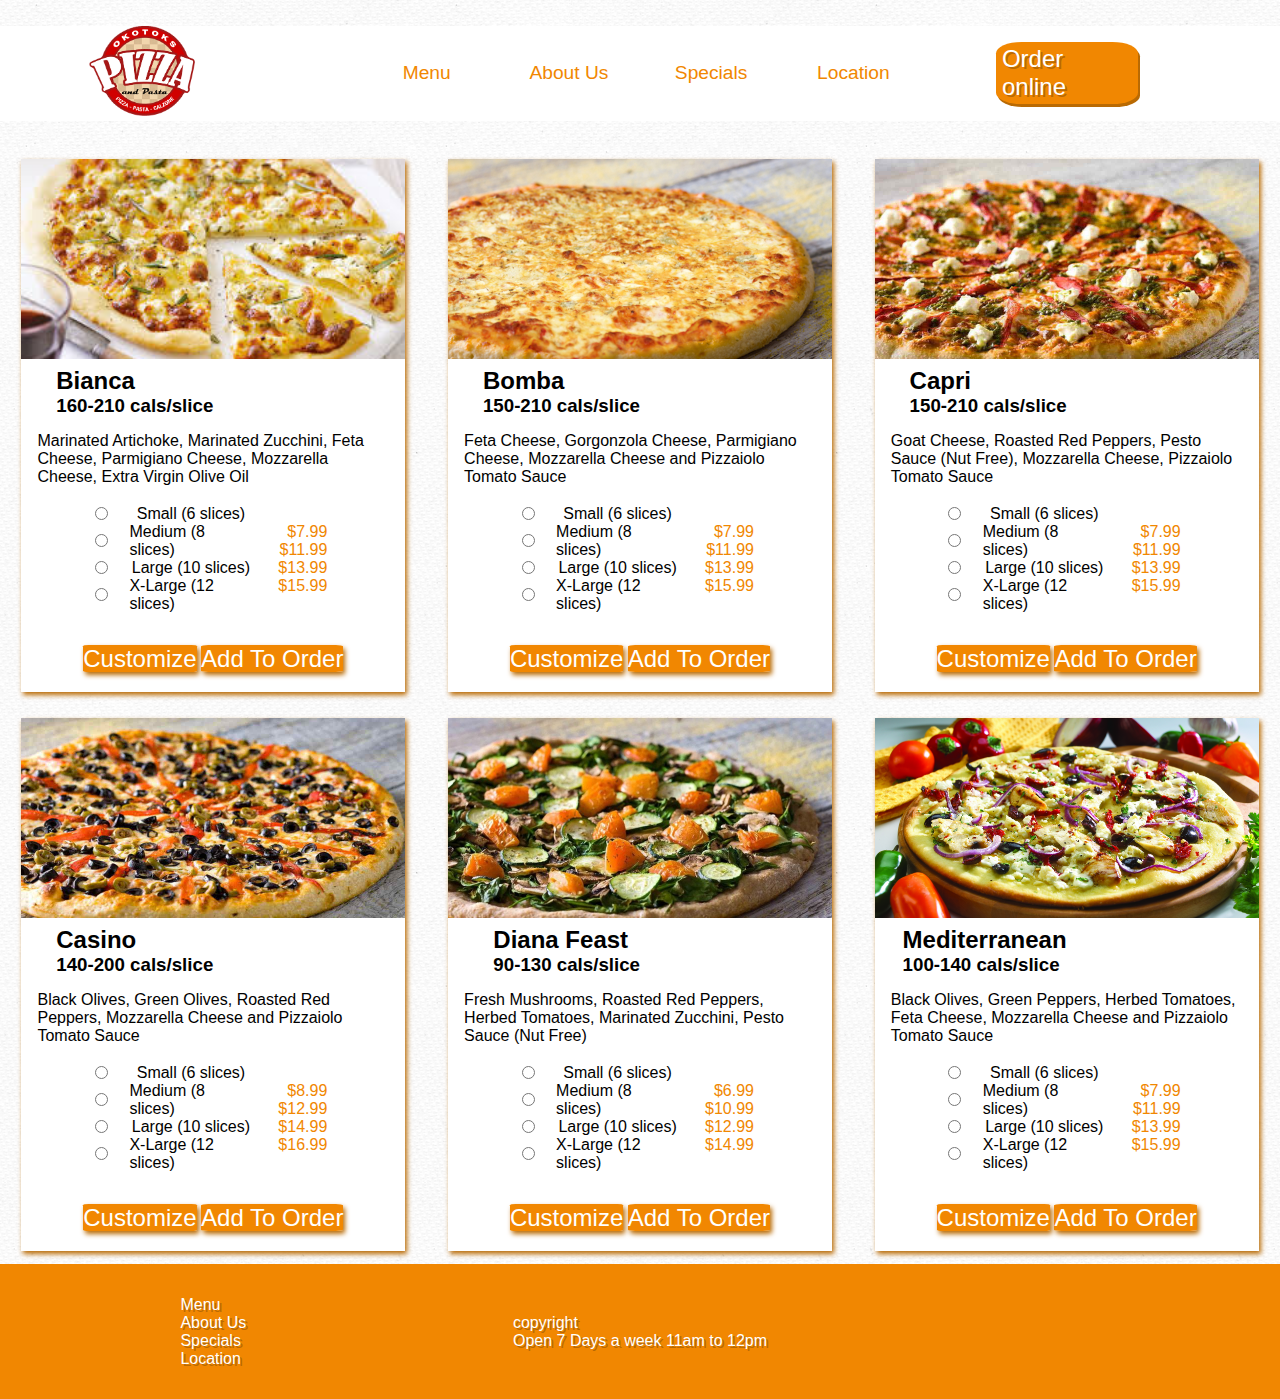
<file: pages/veggiemenu.html>
<!DOCTYPE html>
<html lang="en">

<head>
    <meta charset="UTF-8">
    <meta name="viewport" content="width=device-width, initial-scale=1.0">
    <meta name="description"
        content="Okotoks Pizza has been serving the Okotoks community since 2004. We offer the best pizza at a cheap price and we welcome all families to dine in!" />
    <title>Welcome To Okotoks Pizza's menu page, check out these sweet deals!</title>
    <link rel="stylesheet" href="https://cdnjs.cloudflare.com/ajax/libs/font-awesome/5.14.0/css/all.min.css"
        integrity="sha512-1PKOgIY59xJ8Co8+NE6FZ+LOAZKjy+KY8iq0G4B3CyeY6wYHN3yt9PW0XpSriVlkMXe40PTKnXrLnZ9+fkDaog=="
        crossorigin="anonymous" />
    <link rel="stylesheet" href="meatzamenu.css">
</head>

<body id="grid-container">
    <div id="mobile-header">
        <a href="../index.html">
            <img id="OkotoksLogo" src="okotoks-pizza-logo.png" alt="Okotoks Pizza Logo">
        </a>
        <span></span>
        <a id="Order-online" href="#">Order online</a>
        <div id="mobile-hamburger-menu">
            <input type="checkbox" name="mobile-menu-checkbox" id="mobile-menu-checkbox">
            <div id="mobile-hamburger-container">
                <span id="mobile-line1" class="mobile-hamburger-line"></span>
                <span id="mobile-line2" class="mobile-hamburger-line"></span>
                <span id="mobile-line3" class="mobile-hamburger-line"></span>
            </div>
            <div id="mobile-header-menu">
                <a href="menu.html">Menu</a>
                <a href="aboutus.html">About Us</a>
                <a href="../index.html">Specials</a>
                <a href="location.html">Location</a>
                <a href="tel:+587-777-777">Call Now</a>
            </div>
        </div>
    </div>
    <div id="desktop-header">
        <a href="../index.html">
            <img id="OkotoksLogo" src="okotoks-pizza-logo.png" alt="Okotoks Pizza Logo">
        </a>
        <span></span>
        <a href="menu.html">Menu</a>
        <a href="aboutus.html">About Us</a>
        <a href="../index.html">Specials</a>
        <a href="location.html">Location</a>
        <span></span>
        <a id="Order-online" href="#">Order online</a>
        <a href="#">
            <i class="fas fa-shopping-cart"></i>
        </a>
    </div>
    <div id="menu-banner">

    </div>
    <div id="meatza-menu">
        <div class="menu-container">

            <img src="pizzapictures/Bianca.jpeg" alt="Bianca Pizza ">
            <div id="card-data">
                <div id="pizzaname-calories">
                    <h2>Bianca</h2>
                    <h3>160-210 cals/slice</h3>
                </div>
                <div id="plusminus">
                    <a href="#">
                        <i class="fas fa-plus-square"></i>
                    </a>
                    <a href="#">
                        <i class="fas fa-minus-square"></i>
                    </a>
                </div>
            </div>
            <p>
                Marinated Artichoke, Marinated Zucchini, Feta Cheese, Parmigiano Cheese, Mozzarella Cheese, Extra Virgin Olive Oil
            </p>
            <div id="menu-button-price">
                <div id="menu-radio">
                    <div class="radio-grid">
                        <input type="radio" value="Small (6 slices)" name="pizza-options">
                        <p> Small (6 slices)</p>
                    </div>

                    <div class="radio-grid">
                        <input type="radio" value="Medium (8 slices)" name="pizza-options">
                        <p> Medium (8 slices)</p>
                    </div>

                    <div class="radio-grid">
                        <input type="radio" value="Large (10 slices)" name="pizza-options">
                        <p> Large (10 slices)</p>
                    </div>

                    <div class="radio-grid">
                        <input type="radio" value="X-Large (12 slices)" name="pizza-options">
                        <p>X-Large (12 slices)</p>
                    </div>
                </div>
                <div class="pizza-prices">
                    <a href="#">$7.99</a>
                    <a href="#">$11.99</a>
                    <a href="#">$13.99</a>
                    <a href="#">$15.99</a>
                </div>
            </div>
            <div id="customize-addtoorder">
                <a href="#">Customize</a>
                <a href="#">Add To Order</a>
            </div>

        </div>

        <div class="menu-container">

            <img src="pizzapictures/Bomba.jpg" alt="Bomba Pizza">
            <div id="card-data">
                <div id="pizzaname-calories">
                    <h2>Bomba</h2>
                    <h3>150-210 cals/slice</h3>
                </div>
                <div id="plusminus">
                    <a href="#">
                        <i class="fas fa-plus-square"></i>
                    </a>
                    <a href="#">
                        <i class="fas fa-minus-square"></i>
                    </a>
                </div>
            </div>
            <p>
                Feta Cheese, Gorgonzola Cheese, Parmigiano Cheese, Mozzarella Cheese and Pizzaiolo Tomato Sauce 
            </p>
            <div id="menu-button-price">
                <div id="menu-radio">
                    <div class="radio-grid">
                        <input type="radio" value="Small (6 slices)" name="pizza-options">
                        <p> Small (6 slices)</p>
                    </div>

                    <div class="radio-grid">
                        <input type="radio" value="Medium (8 slices)" name="pizza-options">
                        <p> Medium (8 slices)</p>
                    </div>

                    <div class="radio-grid">
                        <input type="radio" value="Large (10 slices)" name="pizza-options">
                        <p> Large (10 slices)</p>
                    </div>

                    <div class="radio-grid">
                        <input type="radio" value="X-Large (12 slices)" name="pizza-options">
                        <p>X-Large (12 slices)</p>
                    </div>
                </div>
                <div class="pizza-prices">
                    <a href="#">$7.99</a>
                    <a href="#">$11.99</a>
                    <a href="#">$13.99</a>
                    <a href="#">$15.99</a>
                </div>
            </div>
            <div id="customize-addtoorder">
                <a href="#">Customize</a>
                <a href="#">Add To Order</a>
            </div>

        </div>
        <div class="menu-container">

            <img src="pizzapictures/Capri.jpg" alt="Capri Pizza">
            <div id="card-data">
                <div id="pizzaname-calories">
                    <h2>Capri</h2>
                    <h3>150-210 cals/slice</h3>
                </div>
                <div id="plusminus">
                    <a href="#">
                        <i class="fas fa-plus-square"></i>
                    </a>
                    <a href="#">
                        <i class="fas fa-minus-square"></i>
                    </a>
                </div>
            </div>
            <p>
                Goat Cheese, Roasted Red Peppers, Pesto Sauce (Nut Free), Mozzarella Cheese, Pizzaiolo Tomato Sauce
            </p>
            <div id="menu-button-price">
                <div id="menu-radio">
                    <div class="radio-grid">
                        <input type="radio" value="Small (6 slices)" name="pizza-options">
                        <p> Small (6 slices)</p>
                    </div>

                    <div class="radio-grid">
                        <input type="radio" value="Medium (8 slices)" name="pizza-options">
                        <p> Medium (8 slices)</p>
                    </div>

                    <div class="radio-grid">
                        <input type="radio" value="Large (10 slices)" name="pizza-options">
                        <p> Large (10 slices)</p>
                    </div>

                    <div class="radio-grid">
                        <input type="radio" value="X-Large (12 slices)" name="pizza-options">
                        <p>X-Large (12 slices)</p>
                    </div>
                </div>
                <div class="pizza-prices">
                    <a href="#">$7.99</a>
                    <a href="#">$11.99</a>
                    <a href="#">$13.99</a>
                    <a href="#">$15.99</a>
                </div>
            </div>
            <div id="customize-addtoorder">
                <a href="#">Customize</a>
                <a href="#">Add To Order</a>
            </div>

        </div>
        <div class="menu-container">

            <img src="pizzapictures/Casino.jpg" alt="Casino Pizza">
            <div id="card-data">
                <div id="pizzaname-calories">
                    <h2>Casino </h2>
                    <h3>140-200 cals/slice</h3>
                </div>
                <div id="plusminus">
                    <a href="#">
                        <i class="fas fa-plus-square"></i>
                    </a>
                    <a href="#">
                        <i class="fas fa-minus-square"></i>
                    </a>
                </div>
            </div>
            <p>
                Black Olives, Green Olives, Roasted Red Peppers, Mozzarella Cheese and Pizzaiolo Tomato Sauce
            </p>
            <div id="menu-button-price">
                <div id="menu-radio">
                    <div class="radio-grid">
                        <input type="radio" value="Small (6 slices)" name="pizza-options">
                        <p> Small (6 slices)</p>
                    </div>

                    <div class="radio-grid">
                        <input type="radio" value="Medium (8 slices)" name="pizza-options">
                        <p> Medium (8 slices)</p>
                    </div>

                    <div class="radio-grid">
                        <input type="radio" value="Large (10 slices)" name="pizza-options">
                        <p> Large (10 slices)</p>
                    </div>

                    <div class="radio-grid">
                        <input type="radio" value="X-Large (12 slices)" name="pizza-options">
                        <p>X-Large (12 slices)</p>
                    </div>
                </div>
                <div class="pizza-prices">
                    <a href="#">$8.99</a>
                    <a href="#">$12.99</a>
                    <a href="#">$14.99</a>
                    <a href="#">$16.99</a>
                </div>
            </div>
            <div id="customize-addtoorder">
                <a href="#">Customize</a>
                <a href="#">Add To Order</a>
            </div>

        </div>
        <div class="menu-container">

            <img src="pizzapictures/Diana.jpg" alt="Diana Pizza">
            <div id="card-data">
                <div id="pizzaname-calories">
                    <h2>Diana Feast</h2>
                    <h3>90-130 cals/slice</h3>
                </div>
                <div id="plusminus">
                    <a href="#">
                        <i class="fas fa-plus-square"></i>
                    </a>
                    <a href="#">
                        <i class="fas fa-minus-square"></i>
                    </a>
                </div>
            </div>
            <p>
                Fresh Mushrooms, Roasted Red Peppers, Herbed Tomatoes, Marinated Zucchini, Pesto Sauce (Nut Free)
            </p>
            <div id="menu-button-price">
                <div id="menu-radio">
                    <div class="radio-grid">
                        <input type="radio" value="Small (6 slices)" name="pizza-options">
                        <p> Small (6 slices)</p>
                    </div>

                    <div class="radio-grid">
                        <input type="radio" value="Medium (8 slices)" name="pizza-options">
                        <p> Medium (8 slices)</p>
                    </div>

                    <div class="radio-grid">
                        <input type="radio" value="Large (10 slices)" name="pizza-options">
                        <p> Large (10 slices)</p>
                    </div>

                    <div class="radio-grid">
                        <input type="radio" value="X-Large (12 slices)" name="pizza-options">
                        <p>X-Large (12 slices)</p>
                    </div>
                </div>
                <div class="pizza-prices">
                    <a href="#">$6.99</a>
                    <a href="#">$10.99</a>
                    <a href="#">$12.99</a>
                    <a href="#">$14.99</a>
                </div>
            </div>
            <div id="customize-addtoorder">
                <a href="#">Customize</a>
                <a href="#">Add To Order</a>
            </div>

        </div>

        <div class="menu-container">

            <img src="pizzapictures/Mediterranean.jpg" alt="Mediterranean Pizza">
            <div id="card-data">
                <div id="pizzaname-calories">
                    <h2>Mediterranean</h2>
                    <h3>100-140 cals/slice</h3>
                </div>
                <div id="plusminus">
                    <a href="#">
                        <i class="fas fa-plus-square"></i>
                    </a>
                    <a href="#">
                        <i class="fas fa-minus-square"></i>
                    </a>
                </div>
            </div>
            <p>
                Black Olives, Green Peppers, Herbed Tomatoes, Feta Cheese, Mozzarella Cheese and Pizzaiolo Tomato Sauce
            </p>
            <div id="menu-button-price">
                <div id="menu-radio">
                    <div class="radio-grid">
                        <input type="radio" value="Small (6 slices)" name="pizza-options">
                        <p> Small (6 slices)</p>
                    </div>

                    <div class="radio-grid">
                        <input type="radio" value="Medium (8 slices)" name="pizza-options">
                        <p> Medium (8 slices)</p>
                    </div>

                    <div class="radio-grid">
                        <input type="radio" value="Large (10 slices)" name="pizza-options">
                        <p> Large (10 slices)</p>
                    </div>

                    <div class="radio-grid">
                        <input type="radio" value="X-Large (12 slices)" name="pizza-options">
                        <p>X-Large (12 slices)</p>
                    </div>
                </div>
                <div class="pizza-prices">
                    <a href="#">$7.99</a>
                    <a href="#">$11.99</a>
                    <a href="#">$13.99</a>
                    <a href="#">$15.99</a>
                </div>
            </div>
            <div id="customize-addtoorder">
                <a href="#">Customize</a>
                <a href="#">Add To Order</a>
            </div>

        </div>

    </div>

        <div id="footer">
            <div id="links">
                <a href="menu.html">Menu</a>
                <a href="aboutus.html">About Us</a>
                <a href="../index.html">Specials</a>
                <a href="location.html">Location</a>
            </div>
            <div id="copyright">
                <a href="#">copyright</a>
                <a href="#">Open 7 Days a week 11am to 12pm</a>
            </div>
            <div id="social-media">
                <a href="#">
                    <i class="fab fa-instagram"></i>
                </a>
                <a href="#">
                    <i class="fab fa-facebook-square"></i>
                </a>
                <a href="#">
                    <i class="fab fa-twitter-square"></i>
                </a>
                <a href="#">
                    <i class="fas fa-envelope-square"></i>
                </a>
            </div>
        </div>



</body>

</html>
</file>
<file: pages/aboutus.css>
@import url("https://fonts.googleapis.com/css?family=Open+Sans&display=swap");
@import url("https://fonts.googleapis.com/css?family=Open+Sans&display=swap");
@import url("https://fonts.googleapis.com/css?family=Open+Sans&display=swap");
* {
  margin: 0;
  padding: 0;
}

html {
  background-image: url(pizzapictures/cleantextured.png);
}

#grid-container {
  display: -ms-grid;
  display: grid;
  width: 100%;
}

#grid-container #desktop-header {
  display: none;
}

#grid-container #mobile-header {
  background-color: #fff;
  position: -webkit-sticky;
  position: sticky;
  top: -12vh;
  min-height: 10vh;
  width: 100%;
  display: -ms-grid;
  display: grid;
  -ms-grid-columns: 2fr 4fr (3fr)[2];
      grid-template-columns: 2fr 4fr repeat(2, 3fr);
  justify-items: center;
  -webkit-box-align: center;
      -ms-flex-align: center;
          align-items: center;
  z-index: 2;
}

#grid-container #mobile-header a {
  text-decoration: none;
  font-size: 1.2rem;
  font-family: Helvetica;
}

#grid-container #mobile-header #OkotoksLogo {
  height: 10vh;
}

#grid-container #mobile-header #Order-online {
  font-size: 1.5rem;
  font-family: Helvetica;
  border-style: solid;
  border: 1rem;
  border-color: #b96a03;
  color: #fff;
  background-color: #F18701;
  -webkit-transition: 0.8s;
  transition: 0.8s;
  padding: 0.2rem 0.4rem;
  border-radius: 18%;
  overflow: hidden;
  text-decoration: none;
  -webkit-box-shadow: 2px 3px #b96a03;
          box-shadow: 2px 3px #b96a03;
  text-shadow: 2px 2px  #b96a03;
  margin: 3px 0px;
}

#grid-container #mobile-header #Order-online:hover {
  background-color: #D80032;
  color: black;
}

#grid-container #mobile-header #mobile-hamburger-menu #mobile-menu-checkbox {
  width: 50px;
  height: 50px;
  position: absolute;
  opacity: 0;
  z-index: 4;
}

#grid-container #mobile-header #mobile-hamburger-menu #mobile-menu-checkbox:checked ~ #mobile-header-menu {
  top: 0;
  opacity: 1;
  -webkit-transition: all 0.8s ease-in-out;
  transition: all 0.8s ease-in-out;
}

#grid-container #mobile-header #mobile-hamburger-menu #mobile-hamburger-container {
  display: -ms-grid;
  display: grid;
  justify-items: center;
  -webkit-box-align: center;
      -ms-flex-align: center;
          align-items: center;
  width: 50px;
  height: 50px;
  z-index: 3;
  position: relative;
}

#grid-container #mobile-header #mobile-hamburger-menu #mobile-hamburger-container .mobile-hamburger-line {
  width: 30px;
  height: 4px;
  background-color: #F18701;
}

#grid-container #mobile-header #mobile-hamburger-menu #mobile-header-menu {
  position: absolute;
  width: 100%;
  background-color: #f39a26;
  display: -ms-grid;
  display: grid;
  justify-items: center;
  -webkit-box-align: center;
      -ms-flex-align: center;
          align-items: center;
  top: -40vh;
  left: 0;
  opacity: 0;
  min-height: 40vh;
  -webkit-transition: all 0.8s ease-in-out;
  transition: all 0.8s ease-in-out;
}

#grid-container #mobile-header #mobile-hamburger-menu #mobile-header-menu a {
  color: #fff;
  text-decoration: none;
  font-family: Helvetica;
  font-weight: bold;
  text-shadow: 2px 2px  #b96a03;
  cursor: pointer;
}

#grid-container .about-us {
  background-color: #fff;
  display: -ms-grid;
  display: grid;
  width: 90%;
  margin: 3% 5%;
  font-family: Helvetica;
  -webkit-box-shadow: 2px 3px 5px #b96a03;
          box-shadow: 2px 3px 5px #b96a03;
}

#grid-container .about-us img {
  width: 100%;
  margin: 4% 0%;
}

#grid-container .about-us p {
  margin: 10% 0%;
  font-family: Helvetica;
  font-size: 1.2em;
  line-height: 1.8em;
}

#grid-container #footer {
  display: -ms-grid;
  display: grid;
  -ms-grid-columns: (1fr)[3];
      grid-template-columns: repeat(3, 1fr);
  justify-items: center;
  -webkit-box-align: center;
      -ms-flex-align: center;
          align-items: center;
  background-color: #F18701;
  font-family: Helvetica;
  font-size: 1rem;
  text-shadow: 2px 2px  #b96a03;
  height: 15vh;
  cursor: pointer;
}

#grid-container #footer #links {
  display: -ms-grid;
  display: grid;
  -ms-grid-rows: (1fr)[4];
      grid-template-rows: repeat(4, 1fr);
  text-align: left;
}

#grid-container #footer #copyright {
  display: -ms-grid;
  display: grid;
}

#grid-container #footer a {
  text-decoration: none;
  cursor: pointer;
  color: #fff;
}

#grid-container #footer a:hover, #grid-container #footer a:active {
  -webkit-transition: all 0.8s ease-in-out;
  transition: all 0.8s ease-in-out;
  font-size: 2rem;
}

@media only screen and (min-width: 768px) {
  #grid-container {
    display: -ms-grid;
    display: grid;
    width: 100%;
  }
  #grid-container #desktop-header {
    display: -ms-grid;
    display: grid;
    -ms-grid-columns: 2fr 0.5fr 1fr 1fr 1fr 1fr 0.5fr 1fr 1fr;
        grid-template-columns: 2fr 0.5fr 1fr 1fr 1fr 1fr 0.5fr 1fr 1fr;
    background-color: #fff;
    position: -webkit-sticky;
    position: sticky;
    top: 0;
    min-height: 10vh;
    width: 100%;
    display: grid;
    justify-items: center;
    -webkit-box-align: center;
        -ms-flex-align: center;
            align-items: center;
    z-index: 2;
    margin: 2% 0%;
  }
  #grid-container #desktop-header a {
    text-decoration: none;
    font-size: 1.2rem;
    font-family: Helvetica;
    color: #F18701;
  }
  #grid-container #desktop-header #OkotoksLogo {
    height: 10vh;
  }
  #grid-container #desktop-header #Order-online {
    font-size: 1.5rem;
    font-family: Helvetica;
    border-style: solid;
    border: 1rem;
    border-color: #b96a03;
    color: #fff;
    background-color: #F18701;
    -webkit-transition: 0.8s;
    transition: 0.8s;
    padding: 0.2rem 0.4rem;
    border-radius: 18%;
    overflow: hidden;
    text-decoration: none;
    -webkit-box-shadow: 2px 3px #b96a03;
            box-shadow: 2px 3px #b96a03;
    text-shadow: 2px 2px  #b96a03;
    margin: 3px 0px;
  }
  #grid-container #desktop-header #Order-online:hover {
    background-color: #D80032;
    color: black;
  }
  #grid-container #mobile-header {
    display: none;
  }
  #grid-container .about-us {
    background-color: #fff;
    display: -ms-grid;
    display: grid;
    -ms-grid-columns: (1fr)[2];
        grid-template-columns: repeat(2, 1fr);
    -ms-grid-rows: (1fr)[4];
        grid-template-rows: repeat(4, 1fr);
    width: 90%;
    margin: 3% 5%;
    font-family: Helvetica;
    -webkit-box-shadow: 2px 3px 5px #b96a03;
            box-shadow: 2px 3px 5px #b96a03;
  }
  #grid-container .about-us img {
    width: 100%;
    margin: 4% 0%;
  }
  #grid-container .about-us p {
    margin: 4% 5%;
    font-family: Helvetica;
    font-size: 1.2em;
    line-height: 1.8em;
    padding: 0% 8%;
    border: solid 2px #F18701;
    -webkit-box-shadow: 2px 3px 6px #b96a03;
            box-shadow: 2px 3px 6px #b96a03;
  }
  #grid-container #footer {
    display: -ms-grid;
    display: grid;
    -ms-grid-columns: (1fr)[3];
        grid-template-columns: repeat(3, 1fr);
    justify-items: center;
    -webkit-box-align: center;
        -ms-flex-align: center;
            align-items: center;
    background-color: #F18701;
    font-family: Helvetica;
    font-size: 1rem;
    text-shadow: 2px 2px  #b96a03;
    height: 15vh;
    cursor: pointer;
  }
  #grid-container #footer #links {
    display: -ms-grid;
    display: grid;
    -ms-grid-rows: (1fr)[4];
        grid-template-rows: repeat(4, 1fr);
    text-align: left;
  }
  #grid-container #footer a {
    text-decoration: none;
    cursor: pointer;
    color: #fff;
  }
  #grid-container #footer a:hover, #grid-container #footer a:active {
    -webkit-transition: all 0.8s ease-in-out;
    transition: all 0.8s ease-in-out;
    font-size: 2rem;
  }
}

@media only screen and (min-width: 1020px) {
  html {
    background-color: #fff;
  }
  #grid-container {
    display: -ms-grid;
    display: grid;
    width: 100%;
  }
  #grid-container #desktop-header {
    display: -ms-grid;
    display: grid;
    -ms-grid-columns: 2fr 0.5fr 1fr 1fr 1fr 1fr 0.5fr 1fr 1fr;
        grid-template-columns: 2fr 0.5fr 1fr 1fr 1fr 1fr 0.5fr 1fr 1fr;
    background-color: #fff;
    position: -webkit-sticky;
    position: sticky;
    top: 0;
    min-height: 10vh;
    width: 100%;
    display: grid;
    justify-items: center;
    -webkit-box-align: center;
        -ms-flex-align: center;
            align-items: center;
    z-index: 2;
    margin: 2% 0%;
  }
  #grid-container #desktop-header a {
    text-decoration: none;
    font-size: 1.2rem;
    font-family: Helvetica;
    color: #F18701;
  }
  #grid-container #desktop-header #OkotoksLogo {
    height: 10vh;
  }
  #grid-container #desktop-header #Order-online {
    font-size: 1.5rem;
    font-family: Helvetica;
    border-style: solid;
    border: 1rem;
    border-color: #b96a03;
    color: #fff;
    background-color: #F18701;
    -webkit-transition: 0.8s;
    transition: 0.8s;
    padding: 0.2rem 0.4rem;
    border-radius: 18%;
    overflow: hidden;
    text-decoration: none;
    -webkit-box-shadow: 2px 3px #b96a03;
            box-shadow: 2px 3px #b96a03;
    text-shadow: 2px 2px  #b96a03;
    margin: 3px 0px;
  }
  #grid-container #desktop-header #Order-online:hover {
    background-color: #D80032;
    color: black;
  }
  #grid-container #desktop-header #mobile-header {
    display: none;
  }
  #grid-container #desktop-header .Location {
    display: -ms-grid;
    display: grid;
    width: 90%;
    margin: 3% 5%;
    justify-items: center;
    -webkit-box-align: center;
        -ms-flex-align: center;
            align-items: center;
    font-family: Helvetica;
    -webkit-box-shadow: 2px 3px 5px #b96a03;
            box-shadow: 2px 3px 5px #b96a03;
  }
  #grid-container #desktop-header .Location h2 {
    color: #F18701;
    margin: 10% 0%;
    font-size: 3.5em;
    border-style: solid;
    border-color: #b96a03;
    border-radius: 10%;
    padding: 3%;
    -webkit-box-shadow: 2px 3px 5px #b96a03;
            box-shadow: 2px 3px 5px #b96a03;
  }
  #grid-container #desktop-header .Location iframe {
    margin: 5% 3%;
    width: 90%;
  }
  #grid-container #desktop-header #footer {
    display: -ms-grid;
    display: grid;
    -ms-grid-columns: (1fr)[3];
        grid-template-columns: repeat(3, 1fr);
    justify-items: center;
    -webkit-box-align: center;
        -ms-flex-align: center;
            align-items: center;
    background-color: #F18701;
    font-family: Helvetica;
    font-size: 1rem;
    text-shadow: 2px 2px  #b96a03;
    height: 15vh;
    cursor: pointer;
  }
  #grid-container #desktop-header #footer #links {
    display: -ms-grid;
    display: grid;
    -ms-grid-rows: (1fr)[4];
        grid-template-rows: repeat(4, 1fr);
    text-align: left;
  }
  #grid-container #desktop-header #footer a {
    text-decoration: none;
    cursor: pointer;
    color: #fff;
  }
  #grid-container #desktop-header #footer a:hover, #grid-container #desktop-header #footer a:active {
    -webkit-transition: all 0.8s ease-in-out;
    transition: all 0.8s ease-in-out;
    font-size: 2rem;
  }
}
/*# sourceMappingURL=aboutus.css.map */
</file>
<file: pages/meatzamenu.css>
@import url("https://fonts.googleapis.com/css?family=Open+Sans&display=swap");
@import url("https://fonts.googleapis.com/css?family=Open+Sans&display=swap");
@import url("https://fonts.googleapis.com/css?family=Open+Sans&display=swap");
* {
  margin: 0;
  padding: 0;
}

html {
  background-image: url(pizzapictures/cleantextured.png);
}

#grid-container {
  display: -ms-grid;
  display: grid;
  width: 100%;
}

#grid-container #desktop-header {
  display: none;
}

#grid-container #mobile-header {
  background-color: #fff;
  position: -webkit-sticky;
  position: sticky;
  top: 0;
  min-height: 10vh;
  width: 100%;
  display: -ms-grid;
  display: grid;
  -ms-grid-columns: 2fr 4fr (3fr)[2];
      grid-template-columns: 2fr 4fr repeat(2, 3fr);
  justify-items: center;
  -webkit-box-align: center;
      -ms-flex-align: center;
          align-items: center;
  z-index: 2;
}

#grid-container #mobile-header a {
  text-decoration: none;
  font-size: 1.2rem;
  font-family: Helvetica;
}

#grid-container #mobile-header #OkotoksLogo {
  height: 10vh;
}

#grid-container #mobile-header #Order-online {
  font-size: 1.5rem;
  font-family: Helvetica;
  border-style: solid;
  border: 1rem;
  border-color: #b96a03;
  color: #fff;
  background-color: #F18701;
  -webkit-transition: 0.8s;
  transition: 0.8s;
  padding: 0.2rem 0.4rem;
  border-radius: 18%;
  overflow: hidden;
  text-decoration: none;
  -webkit-box-shadow: 2px 3px #b96a03;
          box-shadow: 2px 3px #b96a03;
  text-shadow: 2px 2px  #b96a03;
  margin: 3px 0px;
}

#grid-container #mobile-header #Order-online:hover {
  background-color: #D80032;
  color: black;
}

#grid-container #mobile-header #mobile-hamburger-menu #mobile-menu-checkbox {
  width: 50px;
  height: 50px;
  position: absolute;
  opacity: 0;
  z-index: 4;
}

#grid-container #mobile-header #mobile-hamburger-menu #mobile-menu-checkbox:checked ~ #mobile-header-menu {
  top: 0;
  opacity: 1;
  -webkit-transition: all 0.8s ease-in-out;
  transition: all 0.8s ease-in-out;
}

#grid-container #mobile-header #mobile-hamburger-menu #mobile-hamburger-container {
  display: -ms-grid;
  display: grid;
  justify-items: center;
  -webkit-box-align: center;
      -ms-flex-align: center;
          align-items: center;
  width: 50px;
  height: 50px;
  z-index: 3;
  position: relative;
}

#grid-container #mobile-header #mobile-hamburger-menu #mobile-hamburger-container .mobile-hamburger-line {
  width: 30px;
  height: 4px;
  background-color: #F18701;
}

#grid-container #mobile-header #mobile-hamburger-menu #mobile-header-menu {
  position: absolute;
  width: 100%;
  background-color: #f39a26;
  display: -ms-grid;
  display: grid;
  justify-items: center;
  -webkit-box-align: center;
      -ms-flex-align: center;
          align-items: center;
  top: -40vh;
  left: 0;
  opacity: 0;
  min-height: 40vh;
  -webkit-transition: all 0.8s ease-in-out;
  transition: all 0.8s ease-in-out;
}

#grid-container #mobile-header #mobile-hamburger-menu #mobile-header-menu a {
  color: #fff;
  text-decoration: none;
  font-family: Helvetica;
  font-weight: bold;
  text-shadow: 2px 2px  #b96a03;
  cursor: pointer;
}

#grid-container #meatza-menu {
  display: -ms-grid;
  display: grid;
  width: 100%;
}

#grid-container #meatza-menu .menu-container {
  display: -ms-grid;
  display: grid;
  width: 90%;
  -ms-grid-rows: 3fr 1fr 1fr 2fr 1fr;
      grid-template-rows: 3fr 1fr 1fr 2fr 1fr;
  justify-items: center;
  -webkit-box-align: center;
      -ms-flex-align: center;
          align-items: center;
  margin: 3% 5%;
  font-family: Helvetica;
  -webkit-box-shadow: 2px 3px 5px #b96a03;
          box-shadow: 2px 3px 5px #b96a03;
}

#grid-container #meatza-menu .menu-container img {
  height: 200px;
  width: 100%;
  -o-object-fit: cover;
     object-fit: cover;
}

#grid-container #meatza-menu .menu-container p {
  text-align: left;
  padding: 0% 4.2%;
}

#grid-container #meatza-menu .menu-container #customize-addtoorder a {
  font-size: 1.5rem;
  border-radius: 5%;
  font-family: Helvetica;
  color: white;
  background-color: #F18701;
  border-color: #b96a03;
  -webkit-box-shadow: 2px 3px 5px #b96a03;
          box-shadow: 2px 3px 5px #b96a03;
  -webkit-transition: 0.8s;
  transition: 0.8s;
}

#grid-container #meatza-menu .menu-container #customize-addtoorder a:hover {
  background-color: green;
  color: black;
}

#grid-container #meatza-menu .menu-container a {
  text-decoration: none;
  color: #F18701;
}

#grid-container #meatza-menu .menu-container #card-data {
  display: -ms-grid;
  display: grid;
  -ms-grid-columns: (1fr)[2];
      grid-template-columns: repeat(2, 1fr);
}

#grid-container #meatza-menu .menu-container #card-data #plusminus {
  font-size: 1.9rem;
  justify-items: center;
  -webkit-box-align: center;
      -ms-flex-align: center;
          align-items: center;
}

#grid-container #meatza-menu .menu-container #menu-button-price {
  display: -ms-grid;
  display: grid;
  -ms-grid-columns: 2fr 1fr;
      grid-template-columns: 2fr 1fr;
  -webkit-box-align: center;
      -ms-flex-align: center;
          align-items: center;
  justify-items: center;
}

#grid-container #meatza-menu .menu-container #menu-button-price #menu-radio {
  display: -ms-grid;
  display: grid;
}

#grid-container #meatza-menu .menu-container #menu-button-price #menu-radio .radio-grid {
  display: -ms-grid;
  display: grid;
  -ms-grid-columns: 1fr 3fr;
      grid-template-columns: 1fr 3fr;
  justify-items: center;
  -webkit-box-align: center;
      -ms-flex-align: center;
          align-items: center;
  text-align: left;
}

#grid-container #meatza-menu .menu-container #menu-button-price .pizza-prices {
  display: -ms-grid;
  display: grid;
  text-align: right;
}

#grid-container #footer {
  display: -ms-grid;
  display: grid;
  -ms-grid-columns: (1fr)[3];
      grid-template-columns: repeat(3, 1fr);
  justify-items: center;
  -webkit-box-align: center;
      -ms-flex-align: center;
          align-items: center;
  background-color: #F18701;
  font-family: Helvetica;
  font-size: 1rem;
  text-shadow: 2px 2px  #b96a03;
  height: 15vh;
  cursor: pointer;
}

#grid-container #footer #links {
  display: -ms-grid;
  display: grid;
  -ms-grid-rows: (1fr)[4];
      grid-template-rows: repeat(4, 1fr);
  text-align: left;
}

#grid-container #footer #copyright {
  display: -ms-grid;
  display: grid;
}

#grid-container #footer a {
  text-decoration: none;
  cursor: pointer;
  color: #fff;
}

#grid-container #footer a:hover, #grid-container #footer a:active {
  -webkit-transition: all 0.8s ease-in-out;
  transition: all 0.8s ease-in-out;
  font-size: 2rem;
}

@media only screen and (min-width: 768px) {
  html {
    background-color: url(pizzapictures/cleantextured.png);
  }
  #grid-container {
    display: -ms-grid;
    display: grid;
    width: 100%;
  }
  #grid-container #desktop-header {
    display: -ms-grid;
    display: grid;
    -ms-grid-columns: 2fr 0.5fr 1fr 1fr 1fr 1fr 0.5fr 1fr 1fr;
        grid-template-columns: 2fr 0.5fr 1fr 1fr 1fr 1fr 0.5fr 1fr 1fr;
    background-color: #fff;
    position: -webkit-sticky;
    position: sticky;
    top: 0;
    min-height: 10vh;
    width: 100%;
    display: grid;
    justify-items: center;
    -webkit-box-align: center;
        -ms-flex-align: center;
            align-items: center;
    z-index: 2;
    margin: 2% 0%;
  }
  #grid-container #desktop-header a {
    text-decoration: none;
    font-size: 1.2rem;
    font-family: Helvetica;
    color: #F18701;
  }
  #grid-container #desktop-header #OkotoksLogo {
    height: 10vh;
  }
  #grid-container #desktop-header #Order-online {
    font-size: 1.5rem;
    font-family: Helvetica;
    border-style: solid;
    border: 1rem;
    border-color: #b96a03;
    color: #fff;
    background-color: #F18701;
    -webkit-transition: 0.8s;
    transition: 0.8s;
    padding: 0.2rem 0.4rem;
    border-radius: 18%;
    overflow: hidden;
    text-decoration: none;
    -webkit-box-shadow: 2px 3px #b96a03;
            box-shadow: 2px 3px #b96a03;
    text-shadow: 2px 2px  #b96a03;
    margin: 3px 0px;
  }
  #grid-container #desktop-header #Order-online:hover {
    background-color: #D80032;
    color: black;
  }
  #grid-container #mobile-header {
    display: none;
  }
  #grid-container #zerocontact {
    display: block;
    position: relative;
    -webkit-box-align: center;
        -ms-flex-align: center;
            align-items: center;
    justify-items: center;
    text-align: center;
    font-size: 1.4rem;
    font-family: Helvetica;
    color: #fff;
    background-color: #D80032;
    width: 100%;
  }
  #grid-container #banner {
    width: 100%;
    height: 2vh;
    background-color: #A51818;
  }
  #grid-container #meatza-menu {
    display: -ms-grid;
    display: grid;
    -ms-grid-columns: (1fr)[3];
        grid-template-columns: repeat(3, 1fr);
    -ms-grid-rows: (1fr)[2];
        grid-template-rows: repeat(2, 1fr);
  }
  #grid-container #meatza-menu .menu-container {
    background-color: #fff;
  }
  #grid-container #footer {
    display: -ms-grid;
    display: grid;
    -ms-grid-columns: (1fr)[3];
        grid-template-columns: repeat(3, 1fr);
    justify-items: center;
    -webkit-box-align: center;
        -ms-flex-align: center;
            align-items: center;
    background-color: #F18701;
    font-family: Helvetica;
    font-size: 1rem;
    text-shadow: 2px 2px  #b96a03;
    height: 15vh;
    cursor: pointer;
  }
  #grid-container #footer #links {
    display: -ms-grid;
    display: grid;
    -ms-grid-rows: (1fr)[4];
        grid-template-rows: repeat(4, 1fr);
    text-align: left;
  }
  #grid-container #footer a {
    text-decoration: none;
    cursor: pointer;
    color: #fff;
  }
  #grid-container #footer a:hover, #grid-container #footer a:active {
    -webkit-transition: all 0.8s ease-in-out;
    transition: all 0.8s ease-in-out;
    font-size: 2rem;
  }
}

@media only screen and (min-width: 1020px) {
  html {
    background-color: url(pizzapictures/cleantextured.png);
  }
  #grid-container {
    display: -ms-grid;
    display: grid;
    width: 100%;
  }
  #grid-container #desktop-header {
    display: -ms-grid;
    display: grid;
    -ms-grid-columns: 2fr 0.5fr 1fr 1fr 1fr 1fr 0.5fr 1fr 1fr;
        grid-template-columns: 2fr 0.5fr 1fr 1fr 1fr 1fr 0.5fr 1fr 1fr;
    background-color: #fff;
    position: -webkit-sticky;
    position: sticky;
    top: 0;
    min-height: 10vh;
    width: 100%;
    display: grid;
    justify-items: center;
    -webkit-box-align: center;
        -ms-flex-align: center;
            align-items: center;
    z-index: 2;
    margin: 2% 0%;
  }
  #grid-container #desktop-header a {
    text-decoration: none;
    font-size: 1.2rem;
    font-family: Helvetica;
    color: #F18701;
  }
  #grid-container #desktop-header #OkotoksLogo {
    height: 10vh;
  }
  #grid-container #desktop-header #Order-online {
    font-size: 1.5rem;
    font-family: Helvetica;
    border-style: solid;
    border: 1rem;
    border-color: #b96a03;
    color: #fff;
    background-color: #F18701;
    -webkit-transition: 0.8s;
    transition: 0.8s;
    padding: 0.2rem 0.4rem;
    border-radius: 18%;
    overflow: hidden;
    text-decoration: none;
    -webkit-box-shadow: 2px 3px #b96a03;
            box-shadow: 2px 3px #b96a03;
    text-shadow: 2px 2px  #b96a03;
    margin: 3px 0px;
  }
  #grid-container #desktop-header #Order-online:hover {
    background-color: #D80032;
    color: black;
  }
  #grid-container #mobile-header {
    display: none;
  }
  #grid-container #zerocontact {
    display: block;
    position: relative;
    -webkit-box-align: center;
        -ms-flex-align: center;
            align-items: center;
    justify-items: center;
    text-align: center;
    font-size: 1.4rem;
    font-family: Helvetica;
    color: #fff;
    background-color: #D80032;
    width: 100%;
  }
  #grid-container #banner {
    width: 100%;
    height: 2vh;
    background-color: #A51818;
  }
  #grid-container #meatza-menu {
    display: -ms-grid;
    display: grid;
    -ms-grid-columns: (1fr)[3];
        grid-template-columns: repeat(3, 1fr);
    -ms-grid-rows: (1fr)[2];
        grid-template-rows: repeat(2, 1fr);
  }
  #grid-container #meatza-menu .menu-container {
    background-color: #fff;
  }
  #grid-container #footer {
    display: -ms-grid;
    display: grid;
    -ms-grid-columns: (1fr)[3];
        grid-template-columns: repeat(3, 1fr);
    justify-items: center;
    -webkit-box-align: center;
        -ms-flex-align: center;
            align-items: center;
    background-color: #F18701;
    font-family: Helvetica;
    font-size: 1rem;
    text-shadow: 2px 2px  #b96a03;
    height: 15vh;
    cursor: pointer;
  }
  #grid-container #footer #links {
    display: -ms-grid;
    display: grid;
    -ms-grid-rows: (1fr)[4];
        grid-template-rows: repeat(4, 1fr);
    text-align: left;
  }
  #grid-container #footer a {
    text-decoration: none;
    cursor: pointer;
    color: #fff;
  }
  #grid-container #footer a:hover, #grid-container #footer a:active {
    -webkit-transition: all 0.8s ease-in-out;
    transition: all 0.8s ease-in-out;
    font-size: 2rem;
  }
}
/*# sourceMappingURL=meatzamenu.css.map */
</file>
<file: pages/customize.css>
@import url("https://fonts.googleapis.com/css?family=Open+Sans&display=swap");
@import url("https://fonts.googleapis.com/css?family=Open+Sans&display=swap");
* {
  margin: 0;
  padding: 0;
}

html {
  background-image: url(pizzapictures/cleantextured.png);
}

#grid-container {
  display: -ms-grid;
  display: grid;
  width: 100%;
}

#grid-container #desktop-header {
  display: none;
}

#grid-container #mobile-header {
  background-color: #fff;
  position: -webkit-sticky;
  position: sticky;
  top: -12vh;
  min-height: 10vh;
  width: 100%;
  display: -ms-grid;
  display: grid;
  -ms-grid-columns: 2fr 4fr (3fr)[2];
      grid-template-columns: 2fr 4fr repeat(2, 3fr);
  justify-items: center;
  -webkit-box-align: center;
      -ms-flex-align: center;
          align-items: center;
  z-index: 2;
}

#grid-container #mobile-header a {
  text-decoration: none;
  font-size: 1.2rem;
  font-family: Helvetica;
}

#grid-container #mobile-header #OkotoksLogo {
  height: 10vh;
}

#grid-container #mobile-header #Order-online {
  font-size: 1.5rem;
  font-family: Helvetica;
  border-style: solid;
  border: 1rem;
  border-color: #b96a03;
  color: #fff;
  background-color: #F18701;
  -webkit-transition: 0.8s;
  transition: 0.8s;
  padding: 0.2rem 0.4rem;
  border-radius: 18%;
  overflow: hidden;
  text-decoration: none;
  -webkit-box-shadow: 2px 3px #b96a03;
          box-shadow: 2px 3px #b96a03;
  text-shadow: 2px 2px  #b96a03;
  margin: 3px 0px;
}

#grid-container #mobile-header #Order-online:hover {
  background-color: #D80032;
  color: black;
}

#grid-container #mobile-header #mobile-hamburger-menu #mobile-menu-checkbox {
  width: 50px;
  height: 50px;
  position: absolute;
  opacity: 0;
  z-index: 4;
}

#grid-container #mobile-header #mobile-hamburger-menu #mobile-menu-checkbox:checked ~ #mobile-header-menu {
  top: 0;
  opacity: 1;
  -webkit-transition: all 0.8s ease-in-out;
  transition: all 0.8s ease-in-out;
}

#grid-container #mobile-header #mobile-hamburger-menu #mobile-hamburger-container {
  display: -ms-grid;
  display: grid;
  justify-items: center;
  -webkit-box-align: center;
      -ms-flex-align: center;
          align-items: center;
  width: 50px;
  height: 50px;
  z-index: 3;
  position: relative;
}

#grid-container #mobile-header #mobile-hamburger-menu #mobile-hamburger-container .mobile-hamburger-line {
  width: 30px;
  height: 4px;
  background-color: #F18701;
}

#grid-container #mobile-header #mobile-hamburger-menu #mobile-header-menu {
  position: absolute;
  width: 100%;
  background-color: #f39a26;
  display: -ms-grid;
  display: grid;
  justify-items: center;
  -webkit-box-align: center;
      -ms-flex-align: center;
          align-items: center;
  top: -40vh;
  left: 0;
  opacity: 0;
  min-height: 40vh;
  -webkit-transition: all 0.8s ease-in-out;
  transition: all 0.8s ease-in-out;
}

#grid-container #mobile-header #mobile-hamburger-menu #mobile-header-menu a {
  color: #fff;
  text-decoration: none;
  font-family: Helvetica;
  font-weight: bold;
  text-shadow: 2px 2px  #b96a03;
  cursor: pointer;
}

#grid-container #Customized-menu {
  display: -ms-grid;
  display: grid;
  width: 100%;
}

#grid-container #Customized-menu .menu-container {
  background-color: #fff;
  display: -ms-grid;
  display: grid;
  width: 90%;
  margin: 3% 5%;
  font-family: Helvetica;
  -webkit-box-shadow: 2px 3px 5px #b96a03;
          box-shadow: 2px 3px 5px #b96a03;
  font-family: Helvetica;
  box-shadow: 2px 3px 5px #b96a03;
}

#grid-container #Customized-menu .menu-container img {
  width: 100%;
}

#grid-container #Customized-menu .menu-container h1 {
  color: #F18701;
  text-align: left;
}

#grid-container #Customized-menu .menu-container #menu-button-sizeandprice {
  display: -ms-grid;
  display: grid;
  -ms-grid-columns: (1fr)[2];
      grid-template-columns: repeat(2, 1fr);
  margin: 4% 0%;
}

#grid-container #Customized-menu .menu-container #menu-button-sizeandprice #radio-grid {
  display: -ms-grid;
  display: grid;
  -ms-grid-columns: (1fr)[2];
      grid-template-columns: repeat(2, 1fr);
}

#grid-container #Customized-menu .menu-container #menu-button-sizeandprice .pizza-prices {
  display: -ms-grid;
  display: grid;
  margin: 2% 2%;
  text-align: right;
}

#grid-container #Customized-menu .menu-container .menu-grid {
  display: -ms-grid;
  display: grid;
  text-align: left;
  margin: 4% 0%;
}

#grid-container #Customized-menu .menu-container #order-summary {
  display: -ms-grid;
  display: grid;
  width: 100%;
}

#grid-container #Customized-menu .menu-container #order-summary #total {
  display: -ms-grid;
  display: grid;
  -ms-grid-columns: (1fr)[2];
      grid-template-columns: repeat(2, 1fr);
  justify-items: center;
  -webkit-box-align: center;
      -ms-flex-align: center;
          align-items: center;
  font-family: Helvetica;
  font-size: 1.3em;
  font-weight: bold;
  color: #fff;
  background-color: #f39a26;
}

#grid-container #Customized-menu .menu-container #order-summary #plusminus {
  font-size: 1.8em;
  justify-items: center;
  -webkit-box-align: center;
      -ms-flex-align: center;
          align-items: center;
}

#grid-container #Customized-menu .menu-container #customize-addtoorder a {
  font-size: 1.5rem;
  border-radius: 5%;
  font-family: Helvetica;
  color: white;
  background-color: #F18701;
  border-color: #b96a03;
  -webkit-box-shadow: 2px 3px 5px #b96a03;
          box-shadow: 2px 3px 5px #b96a03;
  -webkit-transition: 0.8s;
  transition: 0.8s;
}

#grid-container #Customized-menu .menu-container #customize-addtoorder a:hover {
  background-color: green;
  color: black;
}

#grid-container #Customized-menu .menu-container a {
  text-decoration: none;
  color: #F18701;
}

#grid-container #Customized-menu #menu-button-price {
  display: -ms-grid;
  display: grid;
  -ms-grid-columns: 2fr 1fr;
      grid-template-columns: 2fr 1fr;
  -webkit-box-align: center;
      -ms-flex-align: center;
          align-items: center;
  justify-items: center;
}

#grid-container #Customized-menu #menu-button-price #menu-radio {
  display: -ms-grid;
  display: grid;
}

#grid-container #Customized-menu #menu-button-price #menu-radio .radio-grid {
  display: -ms-grid;
  display: grid;
  -ms-grid-columns: 1fr 3fr;
      grid-template-columns: 1fr 3fr;
  justify-items: center;
  -webkit-box-align: center;
      -ms-flex-align: center;
          align-items: center;
  text-align: left;
}

#grid-container #Customized-menu #menu-button-price .pizza-prices {
  display: -ms-grid;
  display: grid;
  text-align: right;
}

#grid-container #footer {
  display: -ms-grid;
  display: grid;
  -ms-grid-columns: (1fr)[3];
      grid-template-columns: repeat(3, 1fr);
  justify-items: center;
  -webkit-box-align: center;
      -ms-flex-align: center;
          align-items: center;
  background-color: #F18701;
  font-family: Helvetica;
  font-size: 1rem;
  text-shadow: 2px 2px  #b96a03;
  height: 15vh;
  cursor: pointer;
}

#grid-container #footer #links {
  display: -ms-grid;
  display: grid;
  -ms-grid-rows: (1fr)[4];
      grid-template-rows: repeat(4, 1fr);
  text-align: left;
}

#grid-container #footer #copyright {
  display: -ms-grid;
  display: grid;
}

#grid-container #footer a {
  text-decoration: none;
  cursor: pointer;
  color: #fff;
}

#grid-container #footer a:hover, #grid-container #footer a:active {
  -webkit-transition: all 0.8s ease-in-out;
  transition: all 0.8s ease-in-out;
  font-size: 2rem;
}

@media only screen and (min-width: 768px) {
  html {
    background-image: url(pizzapictures/cleantextured.png);
  }
  #grid-container {
    display: -ms-grid;
    display: grid;
    width: 100%;
  }
  #grid-container #desktop-header {
    display: -ms-grid;
    display: grid;
    -ms-grid-columns: 2fr 0.5fr 1fr 1fr 1fr 1fr 0.5fr 1fr 1fr;
        grid-template-columns: 2fr 0.5fr 1fr 1fr 1fr 1fr 0.5fr 1fr 1fr;
    background-color: #fff;
    position: -webkit-sticky;
    position: sticky;
    top: 0;
    min-height: 10vh;
    width: 100%;
    display: grid;
    justify-items: center;
    -webkit-box-align: center;
        -ms-flex-align: center;
            align-items: center;
    z-index: 2;
    margin: 2% 0%;
  }
  #grid-container #desktop-header a {
    text-decoration: none;
    font-size: 1.2rem;
    font-family: Helvetica;
    color: #F18701;
  }
  #grid-container #desktop-header #OkotoksLogo {
    height: 10vh;
  }
  #grid-container #desktop-header #Order-online {
    font-size: 1.5rem;
    font-family: Helvetica;
    border-style: solid;
    border: 1rem;
    border-color: #b96a03;
    color: #fff;
    background-color: #F18701;
    -webkit-transition: 0.8s;
    transition: 0.8s;
    padding: 0.2rem 0.4rem;
    border-radius: 18%;
    overflow: hidden;
    text-decoration: none;
    -webkit-box-shadow: 2px 3px #b96a03;
            box-shadow: 2px 3px #b96a03;
    text-shadow: 2px 2px  #b96a03;
    margin: 3px 0px;
  }
  #grid-container #desktop-header #Order-online:hover {
    background-color: #D80032;
    color: black;
  }
  #grid-container #mobile-header {
    display: none;
  }
  #grid-container #Customized-menu {
    display: -ms-grid;
    display: grid;
    width: 100%;
  }
  #grid-container #Customized-menu .menu-container {
    display: -ms-grid;
    display: grid;
    width: 90%;
    margin: 3% 5%;
    font-family: Helvetica;
    -webkit-box-shadow: 2px 3px 5px #b96a03;
            box-shadow: 2px 3px 5px #b96a03;
    font-family: Helvetica;
    box-shadow: 2px 3px 5px #b96a03;
  }
  #grid-container #Customized-menu .menu-container img {
    width: 100%;
  }
  #grid-container #Customized-menu .menu-container h1 {
    color: #F18701;
    text-align: left;
  }
  #grid-container #Customized-menu .menu-container #Select-crust-and-size {
    display: -ms-grid;
    display: grid;
    -ms-grid-columns: (1fr)[3];
        grid-template-columns: repeat(3, 1fr);
  }
  #grid-container #Customized-menu .menu-container #Select-crust-and-size #menu-button-sizeandprice {
    display: -ms-grid;
    display: grid;
    -ms-grid-columns: (1fr)[2];
        grid-template-columns: repeat(2, 1fr);
    margin: 4% 0%;
    padding: 2% 2%;
  }
  #grid-container #Customized-menu .menu-container #Select-crust-and-size #menu-button-sizeandprice #radio-grid {
    display: -ms-grid;
    display: grid;
    -ms-grid-columns: (1fr)[2];
        grid-template-columns: repeat(2, 1fr);
  }
  #grid-container #Customized-menu .menu-container #Select-crust-and-size #menu-button-sizeandprice .pizza-prices {
    display: -ms-grid;
    display: grid;
    margin: 2% 2%;
    text-align: right;
  }
  #grid-container #Customized-menu .menu-container #Select-crust-and-size #Select-Sauces-and-cheese {
    display: -ms-grid;
    display: grid;
    -ms-grid-columns: 1fr 1fr;
        grid-template-columns: 1fr 1fr;
  }
  #grid-container #Customized-menu .menu-container #Select-crust-and-size .menu-grid {
    display: -ms-grid;
    display: grid;
    text-align: left;
    margin: 4% 0%;
  }
  #grid-container #Customized-menu .menu-container #Select-crust-and-size #order-summary {
    display: -ms-grid;
    display: grid;
    width: 100%;
  }
  #grid-container #Customized-menu .menu-container #Select-crust-and-size #order-summary #total {
    display: -ms-grid;
    display: grid;
    -ms-grid-columns: (1fr)[2];
        grid-template-columns: repeat(2, 1fr);
    justify-items: center;
    -webkit-box-align: center;
        -ms-flex-align: center;
            align-items: center;
    font-family: Helvetica;
    font-size: 1.3em;
    font-weight: bold;
    color: #fff;
    background-color: #f39a26;
  }
  #grid-container #Customized-menu .menu-container #Select-crust-and-size #order-summary #plusminus {
    font-size: 1.8em;
    justify-items: center;
    -webkit-box-align: center;
        -ms-flex-align: center;
            align-items: center;
  }
  #grid-container #Customized-menu .menu-container #customize-addtoorder a {
    font-size: 1.5rem;
    border-radius: 5%;
    font-family: Helvetica;
    color: white;
    background-color: #F18701;
    border-color: #b96a03;
    -webkit-box-shadow: 2px 3px 5px #b96a03;
            box-shadow: 2px 3px 5px #b96a03;
    -webkit-transition: 0.8s;
    transition: 0.8s;
  }
  #grid-container #Customized-menu .menu-container #customize-addtoorder a:hover {
    background-color: green;
    color: black;
  }
  #grid-container #Customized-menu .menu-container a {
    text-decoration: none;
    color: #F18701;
  }
  #grid-container #Customized-menu #menu-button-price {
    display: -ms-grid;
    display: grid;
    -ms-grid-columns: 2fr 1fr;
        grid-template-columns: 2fr 1fr;
    -webkit-box-align: center;
        -ms-flex-align: center;
            align-items: center;
    justify-items: center;
  }
  #grid-container #Customized-menu #menu-button-price #menu-radio {
    display: -ms-grid;
    display: grid;
  }
  #grid-container #Customized-menu #menu-button-price #menu-radio .radio-grid {
    display: -ms-grid;
    display: grid;
    -ms-grid-columns: 1fr 3fr;
        grid-template-columns: 1fr 3fr;
    justify-items: center;
    -webkit-box-align: center;
        -ms-flex-align: center;
            align-items: center;
    text-align: left;
  }
  #grid-container #Customized-menu #menu-button-price .pizza-prices {
    display: -ms-grid;
    display: grid;
    text-align: right;
  }
  #grid-container #footer {
    display: -ms-grid;
    display: grid;
    -ms-grid-columns: (1fr)[3];
        grid-template-columns: repeat(3, 1fr);
    justify-items: center;
    -webkit-box-align: center;
        -ms-flex-align: center;
            align-items: center;
    background-color: #F18701;
    font-family: Helvetica;
    font-size: 1rem;
    text-shadow: 2px 2px  #b96a03;
    height: 15vh;
    cursor: pointer;
  }
  #grid-container #footer #links {
    display: -ms-grid;
    display: grid;
    -ms-grid-rows: (1fr)[4];
        grid-template-rows: repeat(4, 1fr);
    text-align: left;
  }
  #grid-container #footer a {
    text-decoration: none;
    cursor: pointer;
    color: #fff;
  }
  #grid-container #footer a:hover, #grid-container #footer a:active {
    -webkit-transition: all 0.8s ease-in-out;
    transition: all 0.8s ease-in-out;
    font-size: 2rem;
  }
}

@media only screen and (min-width: 1020px) {
  #grid-container #Customized-menu .menu-container #order-summary {
    position: fixed;
    right: 0;
    top: 25%;
    -ms-grid-columns: 1fr;
        grid-template-columns: 1fr;
    width: 25%;
    background-color: #fff;
  }
}
/*# sourceMappingURL=customize.css.map */
</file>
<file: pages/drinksanddips.css>
@import url("https://fonts.googleapis.com/css?family=Open+Sans&display=swap");
@import url("https://fonts.googleapis.com/css?family=Open+Sans&display=swap");
@import url("https://fonts.googleapis.com/css?family=Open+Sans&display=swap");
* {
  margin: 0;
  padding: 0;
}

html {
  background-image: url(pizzapictures/cleantextured.png);
}

html img {
  width: 100%;
}

#grid-container {
  display: -ms-grid;
  display: grid;
  width: 100%;
}

#grid-container h1 {
  font-family: Helvetica;
  color: #F18701;
  text-shadow: 2px 2px 4px #a85f00;
  text-align: center;
  font-size: 2.9em;
}

#grid-container p {
  font-family: Helvetica;
  font-size: 1.5em;
  justify-items: center;
  -webkit-box-align: center;
      -ms-flex-align: center;
          align-items: center;
  display: -ms-grid;
  display: grid;
  -ms-grid-columns: 1fr;
      grid-template-columns: 1fr;
  width: 50%;
}

#grid-container #desktop-header {
  display: none;
}

#grid-container #mobile-header {
  background-color: #fff;
  position: -webkit-sticky;
  position: sticky;
  top: 0;
  min-height: 10vh;
  width: 100%;
  display: -ms-grid;
  display: grid;
  -ms-grid-columns: 2fr 4fr (3fr)[2];
      grid-template-columns: 2fr 4fr repeat(2, 3fr);
  justify-items: center;
  -webkit-box-align: center;
      -ms-flex-align: center;
          align-items: center;
  z-index: 2;
}

#grid-container #mobile-header a {
  text-decoration: none;
  font-size: 1.2rem;
  font-family: Helvetica;
}

#grid-container #mobile-header #OkotoksLogo {
  height: 10vh;
}

#grid-container #mobile-header #Order-online {
  font-size: 1.5rem;
  font-family: Helvetica;
  border-style: solid;
  border: 1rem;
  border-color: #b96a03;
  color: #fff;
  background-color: #F18701;
  -webkit-transition: 0.8s;
  transition: 0.8s;
  padding: 0.2rem 0.4rem;
  border-radius: 18%;
  overflow: hidden;
  text-decoration: none;
  -webkit-box-shadow: 2px 3px #b96a03;
          box-shadow: 2px 3px #b96a03;
  text-shadow: 2px 2px  #b96a03;
  margin: 3px 0px;
}

#grid-container #mobile-header #Order-online:hover {
  background-color: #D80032;
  color: black;
}

#grid-container #mobile-header #mobile-hamburger-menu #mobile-menu-checkbox {
  width: 50px;
  height: 50px;
  position: absolute;
  opacity: 0;
  z-index: 4;
}

#grid-container #mobile-header #mobile-hamburger-menu #mobile-menu-checkbox:checked ~ #mobile-header-menu {
  top: 0;
  opacity: 1;
  -webkit-transition: all 0.8s ease-in-out;
  transition: all 0.8s ease-in-out;
}

#grid-container #mobile-header #mobile-hamburger-menu #mobile-hamburger-container {
  display: -ms-grid;
  display: grid;
  justify-items: center;
  -webkit-box-align: center;
      -ms-flex-align: center;
          align-items: center;
  width: 50px;
  height: 50px;
  z-index: 3;
  position: relative;
}

#grid-container #mobile-header #mobile-hamburger-menu #mobile-hamburger-container .mobile-hamburger-line {
  width: 30px;
  height: 4px;
  background-color: #F18701;
}

#grid-container #mobile-header #mobile-hamburger-menu #mobile-header-menu {
  position: absolute;
  width: 100%;
  background-color: #f39a26;
  display: -ms-grid;
  display: grid;
  justify-items: center;
  -webkit-box-align: center;
      -ms-flex-align: center;
          align-items: center;
  top: -40vh;
  left: 0;
  opacity: 0;
  min-height: 40vh;
  -webkit-transition: all 0.8s ease-in-out;
  transition: all 0.8s ease-in-out;
}

#grid-container #mobile-header #mobile-hamburger-menu #mobile-header-menu a {
  color: #fff;
  text-decoration: none;
  font-family: Helvetica;
  font-weight: bold;
  text-shadow: 2px 2px  #b96a03;
  cursor: pointer;
}

#grid-container .menu-container {
  display: -ms-grid;
  display: grid;
  width: 90%;
  margin: 6% 5%;
  -webkit-box-shadow: 2px 5px 6px #b96a03;
          box-shadow: 2px 5px 6px #b96a03;
  padding: 4% 1%;
  background-color: #fff;
}

#grid-container .menu-container #addtoorder a {
  font-size: 1.5rem;
  border-radius: 5%;
  font-family: Helvetica;
  color: white;
  background-color: #F18701;
  border-color: #b96a03;
  -webkit-box-shadow: 2px 3px 5px #b96a03;
          box-shadow: 2px 3px 5px #b96a03;
  -webkit-transition: 0.8s;
  transition: 0.8s;
  margin-bottom: 4%;
  padding: 2% 2%;
}

#grid-container .menu-container #addtoorder a:hover {
  background-color: green;
  color: black;
}

#grid-container .menu-container a {
  text-decoration: none;
  color: #F18701;
  size: 2em;
  margin-left: 4%;
}

#grid-container .menu-container p {
  font-family: Helvetica;
  line-height: 1.5em;
}

#grid-container .menu-container h1 {
  color: #f39a26;
  font-family: Helvetica;
  -webkit-text-decoration-line: underline;
          text-decoration-line: underline;
  margin: 4% 2%;
}

#grid-container .menu-container .mobile-version-dipdrink {
  display: -ms-grid;
  display: grid;
  -ms-grid-columns: (1fr)[2];
      grid-template-columns: repeat(2, 1fr);
  margin: 4% 2%;
  font-family: Helvetica;
}

#grid-container .menu-container .mobile-version-dipdrink #plusminus {
  margin-left: 8%;
  font-size: 1.9em;
}

#grid-container .menu-container .desktop-version-dipdrink {
  display: none;
}

#grid-container #footer {
  display: -ms-grid;
  display: grid;
  -ms-grid-columns: (1fr)[3];
      grid-template-columns: repeat(3, 1fr);
  justify-items: center;
  -webkit-box-align: center;
      -ms-flex-align: center;
          align-items: center;
  background-color: #F18701;
  font-family: Helvetica;
  font-size: 1rem;
  text-shadow: 2px 2px  #b96a03;
  height: 15vh;
  cursor: pointer;
}

#grid-container #footer #links {
  display: -ms-grid;
  display: grid;
  -ms-grid-rows: (1fr)[4];
      grid-template-rows: repeat(4, 1fr);
  text-align: left;
}

#grid-container #footer a {
  text-decoration: none;
  cursor: pointer;
  color: #fff;
}

#grid-container #footer a:hover, #grid-container #footer a:active {
  -webkit-transition: all 0.8s ease-in-out;
  transition: all 0.8s ease-in-out;
  font-size: 2rem;
}

@media only screen and (min-width: 768px) {
  html {
    background-image: url(pizzapictures/cleantextured.png);
  }
  #grid-container {
    display: -ms-grid;
    display: grid;
    width: 100%;
  }
  #grid-container h1 {
    font-family: Helvetica;
    color: #F18701;
    text-shadow: 2px 2px 4px #a85f00;
    text-align: center;
    font-size: 2.9em;
    -webkit-text-decoration: underline #a85f00;
            text-decoration: underline #a85f00;
  }
  #grid-container p {
    font-family: Helvetica;
    font-size: 1.5em;
    justify-items: center;
    -webkit-box-align: center;
        -ms-flex-align: center;
            align-items: center;
    display: -ms-grid;
    display: grid;
    -ms-grid-columns: 1fr;
        grid-template-columns: 1fr;
    width: 50%;
  }
  #grid-container #desktop-header {
    display: -ms-grid;
    display: grid;
    -ms-grid-columns: 2fr 0.5fr 1fr 1fr 1fr 1fr 0.5fr 1fr 1fr;
        grid-template-columns: 2fr 0.5fr 1fr 1fr 1fr 1fr 0.5fr 1fr 1fr;
    background-color: #fff;
    position: -webkit-sticky;
    position: sticky;
    top: 0;
    min-height: 10vh;
    width: 100%;
    display: grid;
    justify-items: center;
    -webkit-box-align: center;
        -ms-flex-align: center;
            align-items: center;
    z-index: 2;
    margin: 2% 0%;
  }
  #grid-container #desktop-header a {
    text-decoration: none;
    font-size: 1.2rem;
    font-family: Helvetica;
    color: #F18701;
  }
  #grid-container #desktop-header #OkotoksLogo {
    height: 10vh;
    width: 80px;
  }
  #grid-container #desktop-header #Order-online {
    font-size: 1.5rem;
    font-family: Helvetica;
    border-style: solid;
    border: 1rem;
    border-color: #b96a03;
    color: #fff;
    background-color: #F18701;
    -webkit-transition: 0.8s;
    transition: 0.8s;
    padding: 0.2rem 0.4rem;
    border-radius: 18%;
    overflow: hidden;
    text-decoration: none;
    -webkit-box-shadow: 2px 3px #b96a03;
            box-shadow: 2px 3px #b96a03;
    text-shadow: 2px 2px  #b96a03;
    margin: 3px 0px;
  }
  #grid-container #desktop-header #Order-online:hover {
    background-color: #D80032;
    color: black;
  }
  #grid-container #mobile-header {
    display: none;
  }
  #grid-container .menu-container {
    display: -ms-grid;
    display: grid;
    width: 90%;
    margin: 6% 5%;
    -webkit-box-shadow: 2px 5px 6px #b96a03;
            box-shadow: 2px 5px 6px #b96a03;
    padding: 4% 1%;
    -ms-grid-columns: (minmax(200px, 1fr))[auto-fit];
        grid-template-columns: repeat(auto-fit, minmax(200px, 1fr));
  }
  #grid-container .menu-container .mobile-version-dipdrink {
    display: none;
  }
  #grid-container .menu-container #addtoorder a {
    font-size: 1.5rem;
    border-radius: 5%;
    font-family: Helvetica;
    color: white;
    background-color: #F18701;
    border-color: #b96a03;
    -webkit-box-shadow: 2px 3px 5px #b96a03;
            box-shadow: 2px 3px 5px #b96a03;
    -webkit-transition: 0.8s;
    transition: 0.8s;
    margin-bottom: 4%;
    padding: 2% 2%;
  }
  #grid-container .menu-container #addtoorder a:hover {
    background-color: green;
    color: black;
  }
  #grid-container .menu-container a {
    text-decoration: none;
    color: #F18701;
    size: 2em;
    margin-left: 4%;
  }
  #grid-container .menu-container p {
    font-family: Helvetica;
    line-height: 1.5em;
  }
  #grid-container .menu-container h1 {
    color: #f39a26;
    font-family: Helvetica;
    -webkit-text-decoration-line: underline;
            text-decoration-line: underline;
    margin: 4% 2%;
  }
  #grid-container .menu-container .desktop-version-dipdrink {
    display: -ms-grid;
    display: grid;
    margin: 4% 2%;
    font-family: Helvetica;
    -webkit-box-shadow: 3px 3px 6px #f39a26;
            box-shadow: 3px 3px 6px #f39a26;
  }
  #grid-container .menu-container .desktop-version-dipdrink img {
    width: 100%;
    height: 200px;
    -o-object-fit: cover;
       object-fit: cover;
  }
  #grid-container .menu-container .desktop-version-dipdrink .plusminus {
    margin-left: 8%;
    font-size: 1.9em;
  }
  #grid-container #footer {
    display: -ms-grid;
    display: grid;
    -ms-grid-columns: (1fr)[3];
        grid-template-columns: repeat(3, 1fr);
    justify-items: center;
    -webkit-box-align: center;
        -ms-flex-align: center;
            align-items: center;
    background-color: #F18701;
    font-family: Helvetica;
    font-size: 1rem;
    text-shadow: 2px 2px  #b96a03;
    height: 15vh;
    cursor: pointer;
  }
  #grid-container #footer #links {
    display: -ms-grid;
    display: grid;
    -ms-grid-rows: (1fr)[4];
        grid-template-rows: repeat(4, 1fr);
    text-align: left;
  }
  #grid-container #footer a {
    text-decoration: none;
    cursor: pointer;
    color: #fff;
  }
  #grid-container #footer a:hover, #grid-container #footer a:active {
    -webkit-transition: all 0.8s ease-in-out;
    transition: all 0.8s ease-in-out;
    font-size: 2rem;
  }
}

@media only screen and (min-width: 1020px) {
  html {
    background-image: url(pizzapictures/cleantextured.png);
  }
  #grid-container {
    display: -ms-grid;
    display: grid;
    width: 100%;
  }
  #grid-container #desktop-header {
    display: -ms-grid;
    display: grid;
    -ms-grid-columns: 2fr 0.5fr 1fr 1fr 1fr 1fr 0.5fr 1fr 1fr;
        grid-template-columns: 2fr 0.5fr 1fr 1fr 1fr 1fr 0.5fr 1fr 1fr;
    background-color: #fff;
    position: -webkit-sticky;
    position: sticky;
    top: 0;
    min-height: 10vh;
    width: 100%;
    display: grid;
    justify-items: center;
    -webkit-box-align: center;
        -ms-flex-align: center;
            align-items: center;
    z-index: 2;
    margin: 2% 0%;
  }
  #grid-container #desktop-header a {
    text-decoration: none;
    font-size: 1.2rem;
    font-family: Helvetica;
    color: #F18701;
  }
  #grid-container #desktop-header #OkotoksLogo {
    height: 10vh;
  }
  #grid-container #desktop-header #Order-online {
    font-size: 1.5rem;
    font-family: Helvetica;
    border-style: solid;
    border: 1rem;
    border-color: #b96a03;
    color: #fff;
    background-color: #F18701;
    -webkit-transition: 0.8s;
    transition: 0.8s;
    padding: 0.2rem 0.4rem;
    border-radius: 18%;
    overflow: hidden;
    text-decoration: none;
    -webkit-box-shadow: 2px 3px #b96a03;
            box-shadow: 2px 3px #b96a03;
    text-shadow: 2px 2px  #b96a03;
    margin: 3px 0px;
  }
  #grid-container #desktop-header #Order-online:hover {
    background-color: #D80032;
    color: black;
  }
  #grid-container #desktop-header #mobile-header {
    display: none;
  }
  #grid-container #desktop-header #footer {
    display: -ms-grid;
    display: grid;
    -ms-grid-columns: (1fr)[3];
        grid-template-columns: repeat(3, 1fr);
    justify-items: center;
    -webkit-box-align: center;
        -ms-flex-align: center;
            align-items: center;
    background-color: #F18701;
    font-family: Helvetica;
    font-size: 1rem;
    text-shadow: 2px 2px  #b96a03;
    height: 15vh;
    cursor: pointer;
  }
  #grid-container #desktop-header #footer #links {
    display: -ms-grid;
    display: grid;
    -ms-grid-rows: (1fr)[4];
        grid-template-rows: repeat(4, 1fr);
    text-align: left;
  }
  #grid-container #desktop-header #footer a {
    text-decoration: none;
    cursor: pointer;
    color: #fff;
  }
  #grid-container #desktop-header #footer a:hover, #grid-container #desktop-header #footer a:active {
    -webkit-transition: all 0.8s ease-in-out;
    transition: all 0.8s ease-in-out;
    font-size: 2rem;
  }
}
/*# sourceMappingURL=drinksanddips.css.map */
</file>
<file: pages/location.css>
@import url("https://fonts.googleapis.com/css?family=Open+Sans&display=swap");
@import url("https://fonts.googleapis.com/css?family=Open+Sans&display=swap");
@import url("https://fonts.googleapis.com/css?family=Open+Sans&display=swap");
* {
  margin: 0;
  padding: 0;
}

html {
  background-image: url(pizzapictures/cleantextured.png);
}

#grid-container {
  display: -ms-grid;
  display: grid;
  width: 100%;
}

#grid-container #desktop-header {
  display: none;
}

#grid-container #mobile-header {
  background-color: #fff;
  position: -webkit-sticky;
  position: sticky;
  top: 0;
  min-height: 10vh;
  width: 100%;
  display: -ms-grid;
  display: grid;
  -ms-grid-columns: 2fr 4fr (3fr)[2];
      grid-template-columns: 2fr 4fr repeat(2, 3fr);
  justify-items: center;
  -webkit-box-align: center;
      -ms-flex-align: center;
          align-items: center;
  z-index: 2;
}

#grid-container #mobile-header a {
  text-decoration: none;
  font-size: 1.2rem;
  font-family: Helvetica;
}

#grid-container #mobile-header #OkotoksLogo {
  height: 10vh;
}

#grid-container #mobile-header #Order-online {
  font-size: 1.5rem;
  font-family: Helvetica;
  border-style: solid;
  border: 1rem;
  border-color: #b96a03;
  color: #fff;
  background-color: #F18701;
  -webkit-transition: 0.8s;
  transition: 0.8s;
  padding: 0.2rem 0.4rem;
  border-radius: 18%;
  overflow: hidden;
  text-decoration: none;
  -webkit-box-shadow: 2px 3px #b96a03;
          box-shadow: 2px 3px #b96a03;
  text-shadow: 2px 2px  #b96a03;
  margin: 3px 0px;
}

#grid-container #mobile-header #Order-online:hover {
  background-color: #D80032;
  color: black;
}

#grid-container #mobile-header #mobile-hamburger-menu #mobile-menu-checkbox {
  width: 50px;
  height: 50px;
  position: absolute;
  opacity: 0;
  z-index: 4;
}

#grid-container #mobile-header #mobile-hamburger-menu #mobile-menu-checkbox:checked ~ #mobile-header-menu {
  top: 0;
  opacity: 1;
  -webkit-transition: all 0.8s ease-in-out;
  transition: all 0.8s ease-in-out;
}

#grid-container #mobile-header #mobile-hamburger-menu #mobile-hamburger-container {
  display: -ms-grid;
  display: grid;
  justify-items: center;
  -webkit-box-align: center;
      -ms-flex-align: center;
          align-items: center;
  width: 50px;
  height: 50px;
  z-index: 3;
  position: relative;
}

#grid-container #mobile-header #mobile-hamburger-menu #mobile-hamburger-container .mobile-hamburger-line {
  width: 30px;
  height: 4px;
  background-color: #F18701;
}

#grid-container #mobile-header #mobile-hamburger-menu #mobile-header-menu {
  position: absolute;
  width: 100%;
  background-color: #f39a26;
  display: -ms-grid;
  display: grid;
  justify-items: center;
  -webkit-box-align: center;
      -ms-flex-align: center;
          align-items: center;
  top: -40vh;
  left: 0;
  opacity: 0;
  min-height: 40vh;
  -webkit-transition: all 0.8s ease-in-out;
  transition: all 0.8s ease-in-out;
}

#grid-container #mobile-header #mobile-hamburger-menu #mobile-header-menu a {
  color: #fff;
  text-decoration: none;
  font-family: Helvetica;
  font-weight: bold;
  text-shadow: 2px 2px  #b96a03;
  cursor: pointer;
}

#grid-container .Location {
  background-color: #fff;
  display: -ms-grid;
  display: grid;
  width: 90%;
  margin: 3% 5%;
  justify-items: center;
  -webkit-box-align: center;
      -ms-flex-align: center;
          align-items: center;
  font-family: Helvetica;
  -webkit-box-shadow: 2px 3px 5px #b96a03;
          box-shadow: 2px 3px 5px #b96a03;
}

#grid-container .Location h2 {
  color: #F18701;
  margin: 10% 0%;
  font-size: 2em;
  border-style: solid;
  border-color: #b96a03;
  border-radius: 10%;
  padding: 3%;
  -webkit-box-shadow: 2px 3px 5px #b96a03;
          box-shadow: 2px 3px 5px #b96a03;
}

#grid-container .Location h3 {
  color: #F18701;
  margin: 5% 0%;
  font-size: 1.2em;
  border-color: #b96a03;
  border-bottom: solid;
  padding: 3%;
}

#grid-container .Location iframe {
  margin: 30% 3%;
  width: 100%;
}

#grid-container #footer {
  display: -ms-grid;
  display: grid;
  width: 100%;
  -ms-grid-columns: (1fr)[3];
      grid-template-columns: repeat(3, 1fr);
  justify-items: center;
  -webkit-box-align: center;
      -ms-flex-align: center;
          align-items: center;
  background-color: #F18701;
  font-family: Helvetica;
  font-size: 1rem;
  text-shadow: 2px 2px  #b96a03;
  height: 15vh;
  cursor: pointer;
}

#grid-container #footer #links {
  display: -ms-grid;
  display: grid;
  -ms-grid-rows: (1fr)[4];
      grid-template-rows: repeat(4, 1fr);
  text-align: left;
}

#grid-container #footer #copyright {
  display: -ms-grid;
  display: grid;
}

#grid-container #footer a {
  text-decoration: none;
  cursor: pointer;
  color: #fff;
}

#grid-container #footer a:hover, #grid-container #footer a:active {
  -webkit-transition: all 0.8s ease-in-out;
  transition: all 0.8s ease-in-out;
  font-size: 2rem;
}

@media only screen and (min-width: 768px) {
  html {
    background-color: #fff;
  }
  #grid-container {
    display: -ms-grid;
    display: grid;
    width: 100%;
  }
  #grid-container #desktop-header {
    display: -ms-grid;
    display: grid;
    -ms-grid-columns: 2fr 0.5fr 1fr 1fr 1fr 1fr 0.5fr 1fr 1fr;
        grid-template-columns: 2fr 0.5fr 1fr 1fr 1fr 1fr 0.5fr 1fr 1fr;
    background-color: #fff;
    position: -webkit-sticky;
    position: sticky;
    top: 0;
    min-height: 10vh;
    width: 100%;
    display: grid;
    justify-items: center;
    -webkit-box-align: center;
        -ms-flex-align: center;
            align-items: center;
    z-index: 2;
    margin: 2% 0%;
  }
  #grid-container #desktop-header a {
    text-decoration: none;
    font-size: 1.2rem;
    font-family: Helvetica;
    color: #F18701;
  }
  #grid-container #desktop-header #OkotoksLogo {
    height: 10vh;
  }
  #grid-container #desktop-header #Order-online {
    font-size: 1.5rem;
    font-family: Helvetica;
    border-style: solid;
    border: 1rem;
    border-color: #b96a03;
    color: #fff;
    background-color: #F18701;
    -webkit-transition: 0.8s;
    transition: 0.8s;
    padding: 0.2rem 0.4rem;
    border-radius: 18%;
    overflow: hidden;
    text-decoration: none;
    -webkit-box-shadow: 2px 3px #b96a03;
            box-shadow: 2px 3px #b96a03;
    text-shadow: 2px 2px  #b96a03;
    margin: 3px 0px;
  }
  #grid-container #desktop-header #Order-online:hover {
    background-color: #D80032;
    color: black;
  }
  #grid-container #mobile-header {
    display: none;
  }
  #grid-container .Location {
    display: -ms-grid;
    display: grid;
    width: 90%;
    margin: 3% 5%;
    justify-items: center;
    -webkit-box-align: center;
        -ms-flex-align: center;
            align-items: center;
    font-family: Helvetica;
    -webkit-box-shadow: 2px 3px 5px #b96a03;
            box-shadow: 2px 3px 5px #b96a03;
  }
  #grid-container .Location h2 {
    color: #F18701;
    margin: 10% 0%;
    font-size: 3.5em;
    border-style: solid;
    border-color: #b96a03;
    border-radius: 10%;
    padding: 3%;
    -webkit-box-shadow: 2px 3px 5px #b96a03;
            box-shadow: 2px 3px 5px #b96a03;
  }
  #grid-container .Location iframe {
    margin: 5% 3%;
    width: 90%;
  }
  #grid-container .Location #footer {
    display: -ms-grid;
    display: grid;
    -ms-grid-columns: (1fr)[3];
        grid-template-columns: repeat(3, 1fr);
    justify-items: center;
    -webkit-box-align: center;
        -ms-flex-align: center;
            align-items: center;
    background-color: #F18701;
    font-family: Helvetica;
    font-size: 1rem;
    text-shadow: 2px 2px  #b96a03;
    height: 15vh;
    cursor: pointer;
  }
  #grid-container .Location #footer #links {
    display: -ms-grid;
    display: grid;
    -ms-grid-rows: (1fr)[4];
        grid-template-rows: repeat(4, 1fr);
    text-align: left;
  }
  #grid-container .Location #footer a {
    text-decoration: none;
    cursor: pointer;
    color: #fff;
  }
  #grid-container .Location #footer a:hover, #grid-container .Location #footer a:active {
    -webkit-transition: all 0.8s ease-in-out;
    transition: all 0.8s ease-in-out;
    font-size: 2rem;
  }
}

@media only screen and (min-width: 768px) and (min-width: 1020px) {
  html {
    background-color: #fff;
  }
  #grid-container {
    display: -ms-grid;
    display: grid;
    width: 100%;
  }
  #grid-container #desktop-header {
    display: -ms-grid;
    display: grid;
    -ms-grid-columns: 2fr 0.5fr 1fr 1fr 1fr 1fr 0.5fr 1fr 1fr;
        grid-template-columns: 2fr 0.5fr 1fr 1fr 1fr 1fr 0.5fr 1fr 1fr;
    background-color: #fff;
    position: -webkit-sticky;
    position: sticky;
    top: 0;
    min-height: 10vh;
    width: 100%;
    display: grid;
    justify-items: center;
    -webkit-box-align: center;
        -ms-flex-align: center;
            align-items: center;
    z-index: 2;
    margin: 2% 0%;
  }
  #grid-container #desktop-header a {
    text-decoration: none;
    font-size: 1.2rem;
    font-family: Helvetica;
    color: #F18701;
  }
  #grid-container #desktop-header #OkotoksLogo {
    height: 10vh;
  }
  #grid-container #desktop-header #Order-online {
    font-size: 1.5rem;
    font-family: Helvetica;
    border-style: solid;
    border: 1rem;
    border-color: #b96a03;
    color: #fff;
    background-color: #F18701;
    -webkit-transition: 0.8s;
    transition: 0.8s;
    padding: 0.2rem 0.4rem;
    border-radius: 18%;
    overflow: hidden;
    text-decoration: none;
    -webkit-box-shadow: 2px 3px #b96a03;
            box-shadow: 2px 3px #b96a03;
    text-shadow: 2px 2px  #b96a03;
    margin: 3px 0px;
  }
  #grid-container #desktop-header #Order-online:hover {
    background-color: #D80032;
    color: black;
  }
  #grid-container #desktop-header #mobile-header {
    display: none;
  }
  #grid-container #desktop-header .Location {
    display: -ms-grid;
    display: grid;
    width: 90%;
    margin: 3% 5%;
    justify-items: center;
    -webkit-box-align: center;
        -ms-flex-align: center;
            align-items: center;
    font-family: Helvetica;
    -webkit-box-shadow: 2px 3px 5px #b96a03;
            box-shadow: 2px 3px 5px #b96a03;
  }
  #grid-container #desktop-header .Location h2 {
    color: #F18701;
    margin: 10% 0%;
    font-size: 3.5em;
    border-style: solid;
    border-color: #b96a03;
    border-radius: 10%;
    padding: 3%;
    -webkit-box-shadow: 2px 3px 5px #b96a03;
            box-shadow: 2px 3px 5px #b96a03;
  }
  #grid-container #desktop-header .Location iframe {
    margin: 5% 3%;
    width: 90%;
  }
  #grid-container #desktop-header #footer {
    display: -ms-grid;
    display: grid;
    -ms-grid-columns: (1fr)[3];
        grid-template-columns: repeat(3, 1fr);
    justify-items: center;
    -webkit-box-align: center;
        -ms-flex-align: center;
            align-items: center;
    background-color: #F18701;
    font-family: Helvetica;
    font-size: 1rem;
    text-shadow: 2px 2px  #b96a03;
    height: 15vh;
    cursor: pointer;
  }
  #grid-container #desktop-header #footer #links {
    display: -ms-grid;
    display: grid;
    -ms-grid-rows: (1fr)[4];
        grid-template-rows: repeat(4, 1fr);
    text-align: left;
  }
  #grid-container #desktop-header #footer a {
    text-decoration: none;
    cursor: pointer;
    color: #fff;
  }
  #grid-container #desktop-header #footer a:hover, #grid-container #desktop-header #footer a:active {
    -webkit-transition: all 0.8s ease-in-out;
    transition: all 0.8s ease-in-out;
    font-size: 2rem;
  }
}
/*# sourceMappingURL=location.css.map */
</file>
